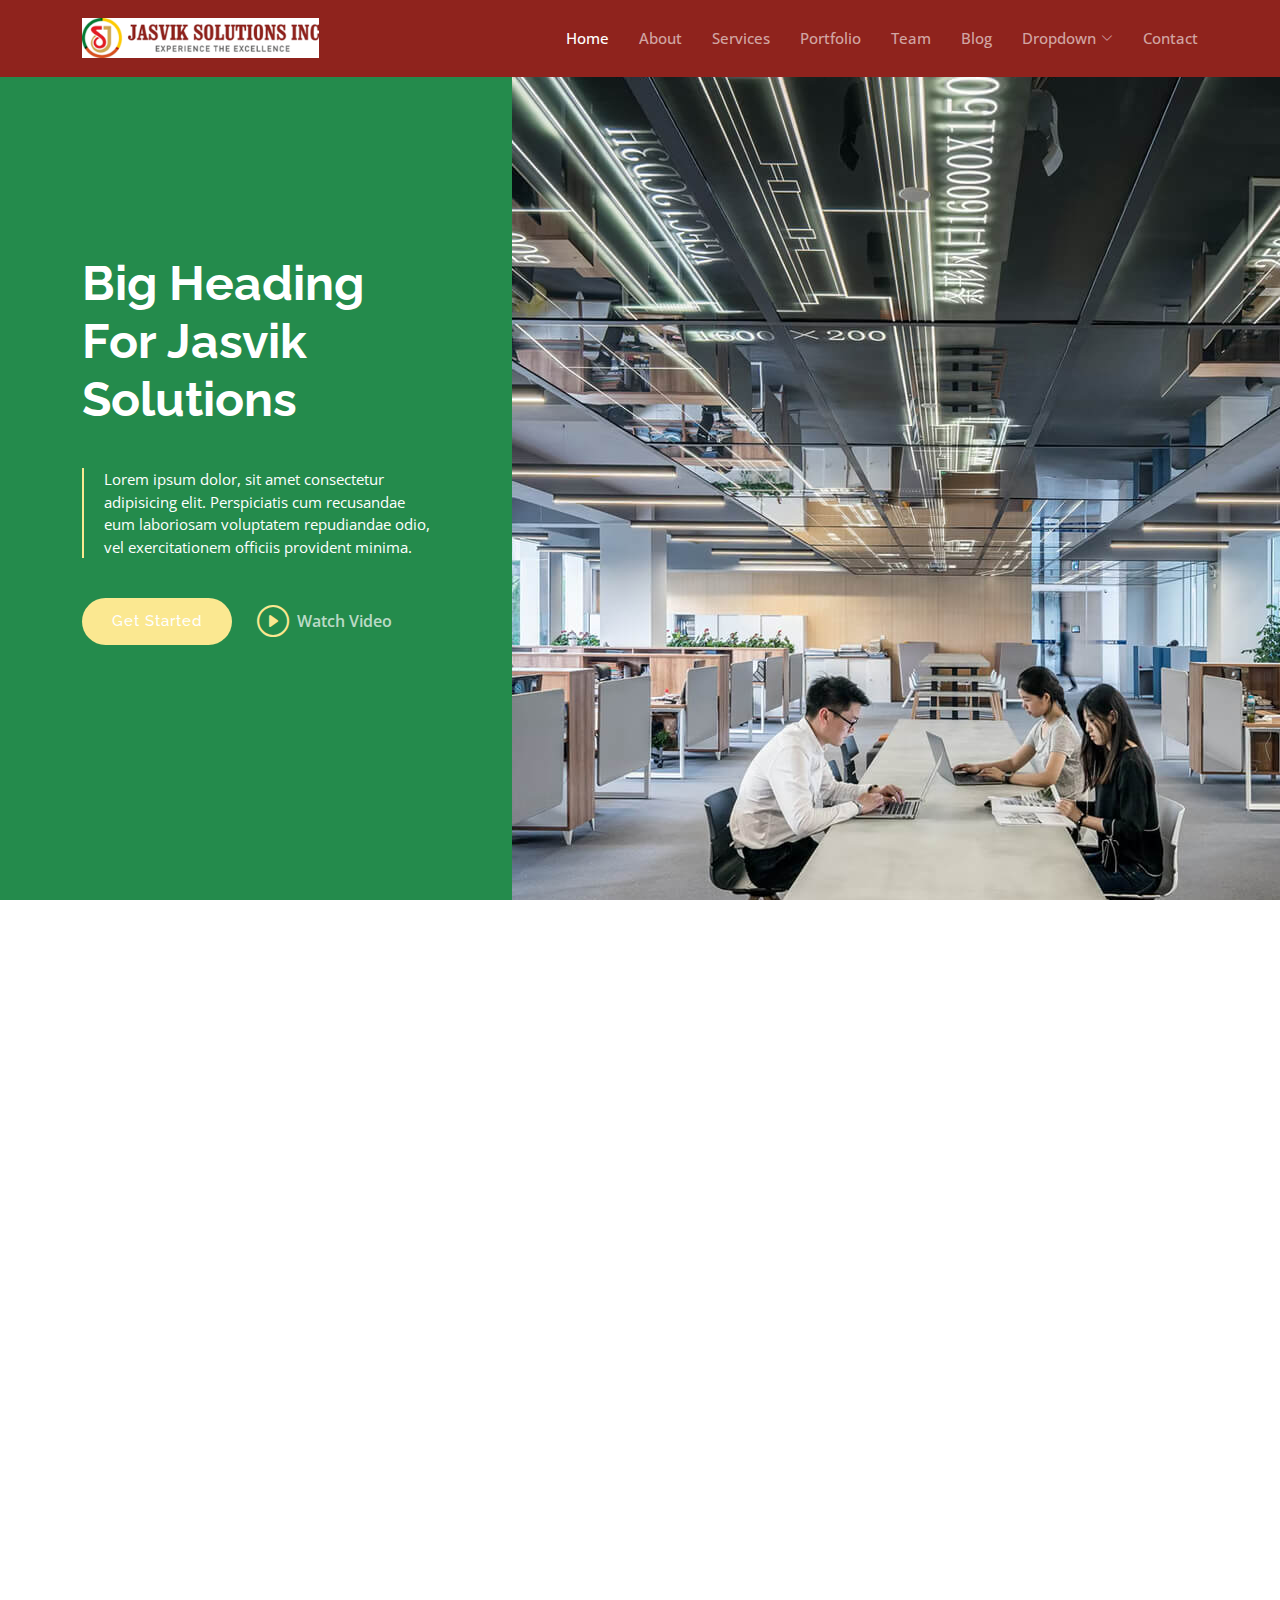
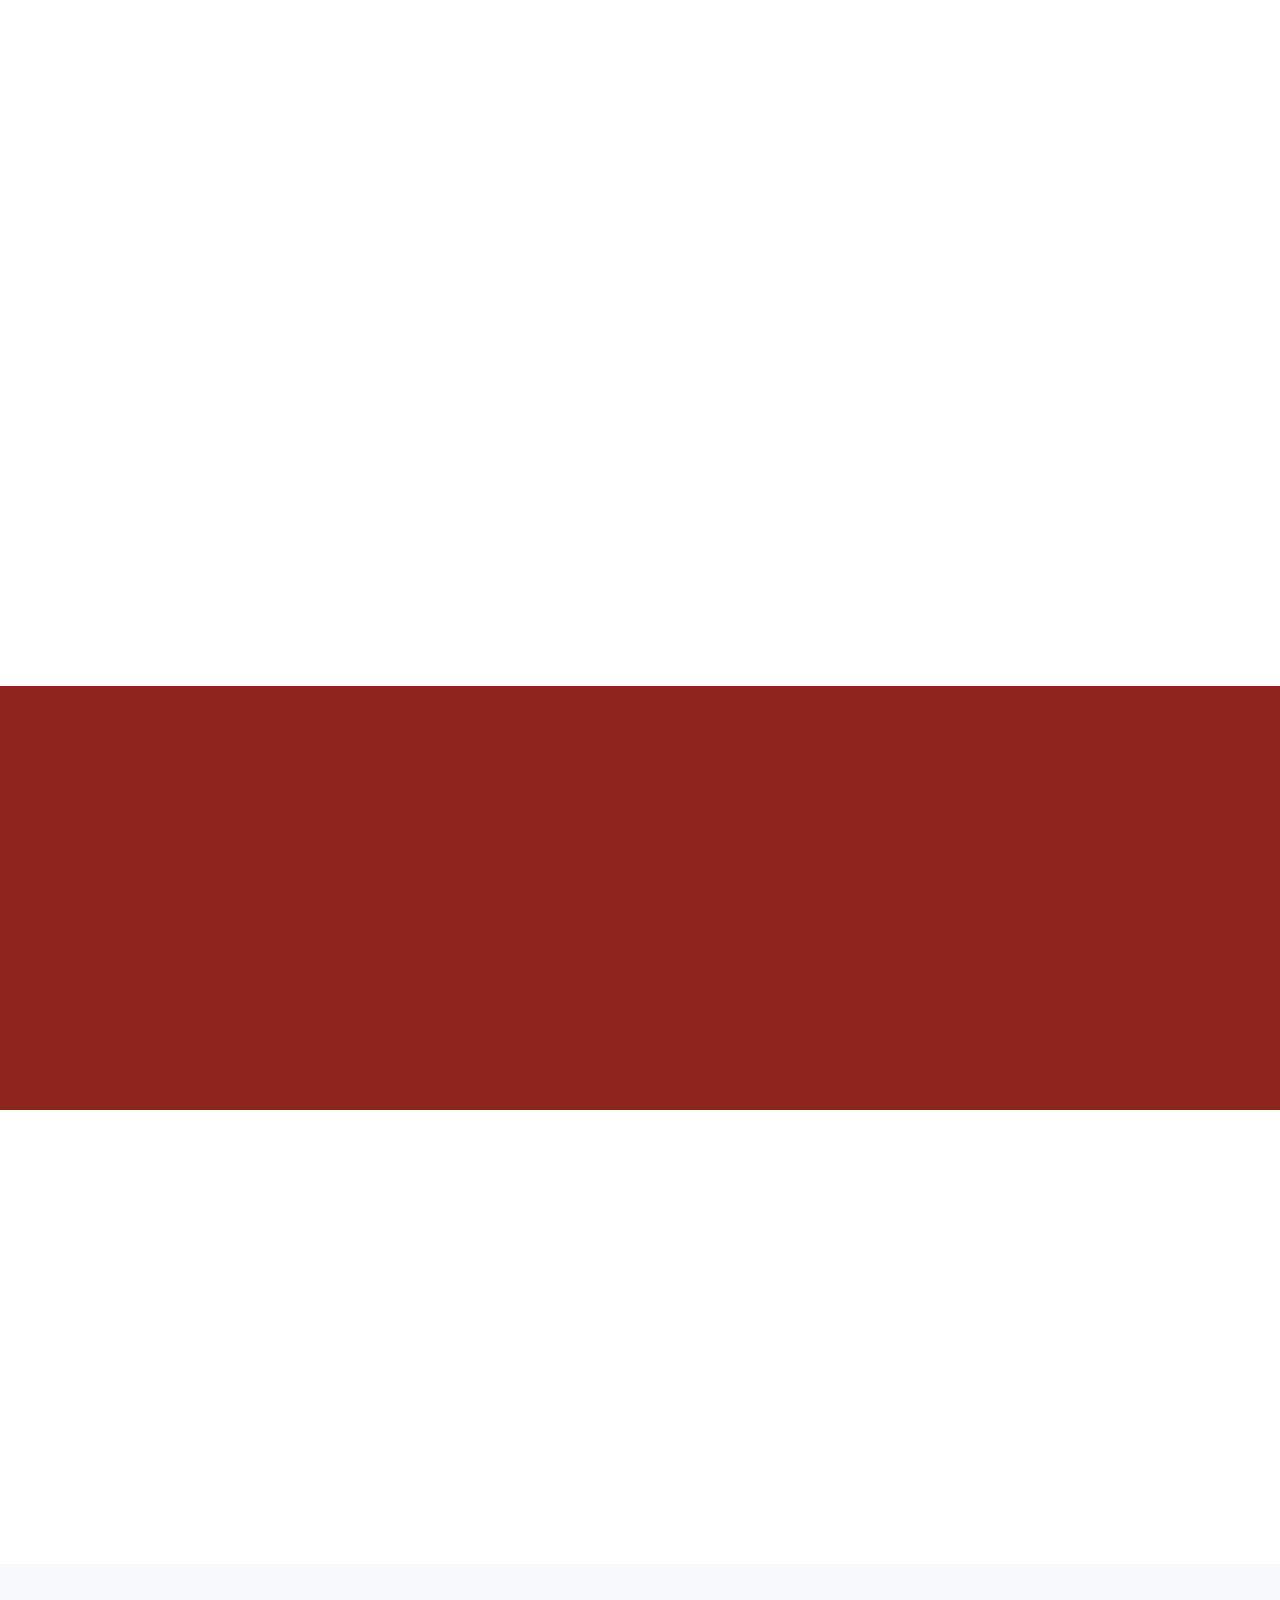
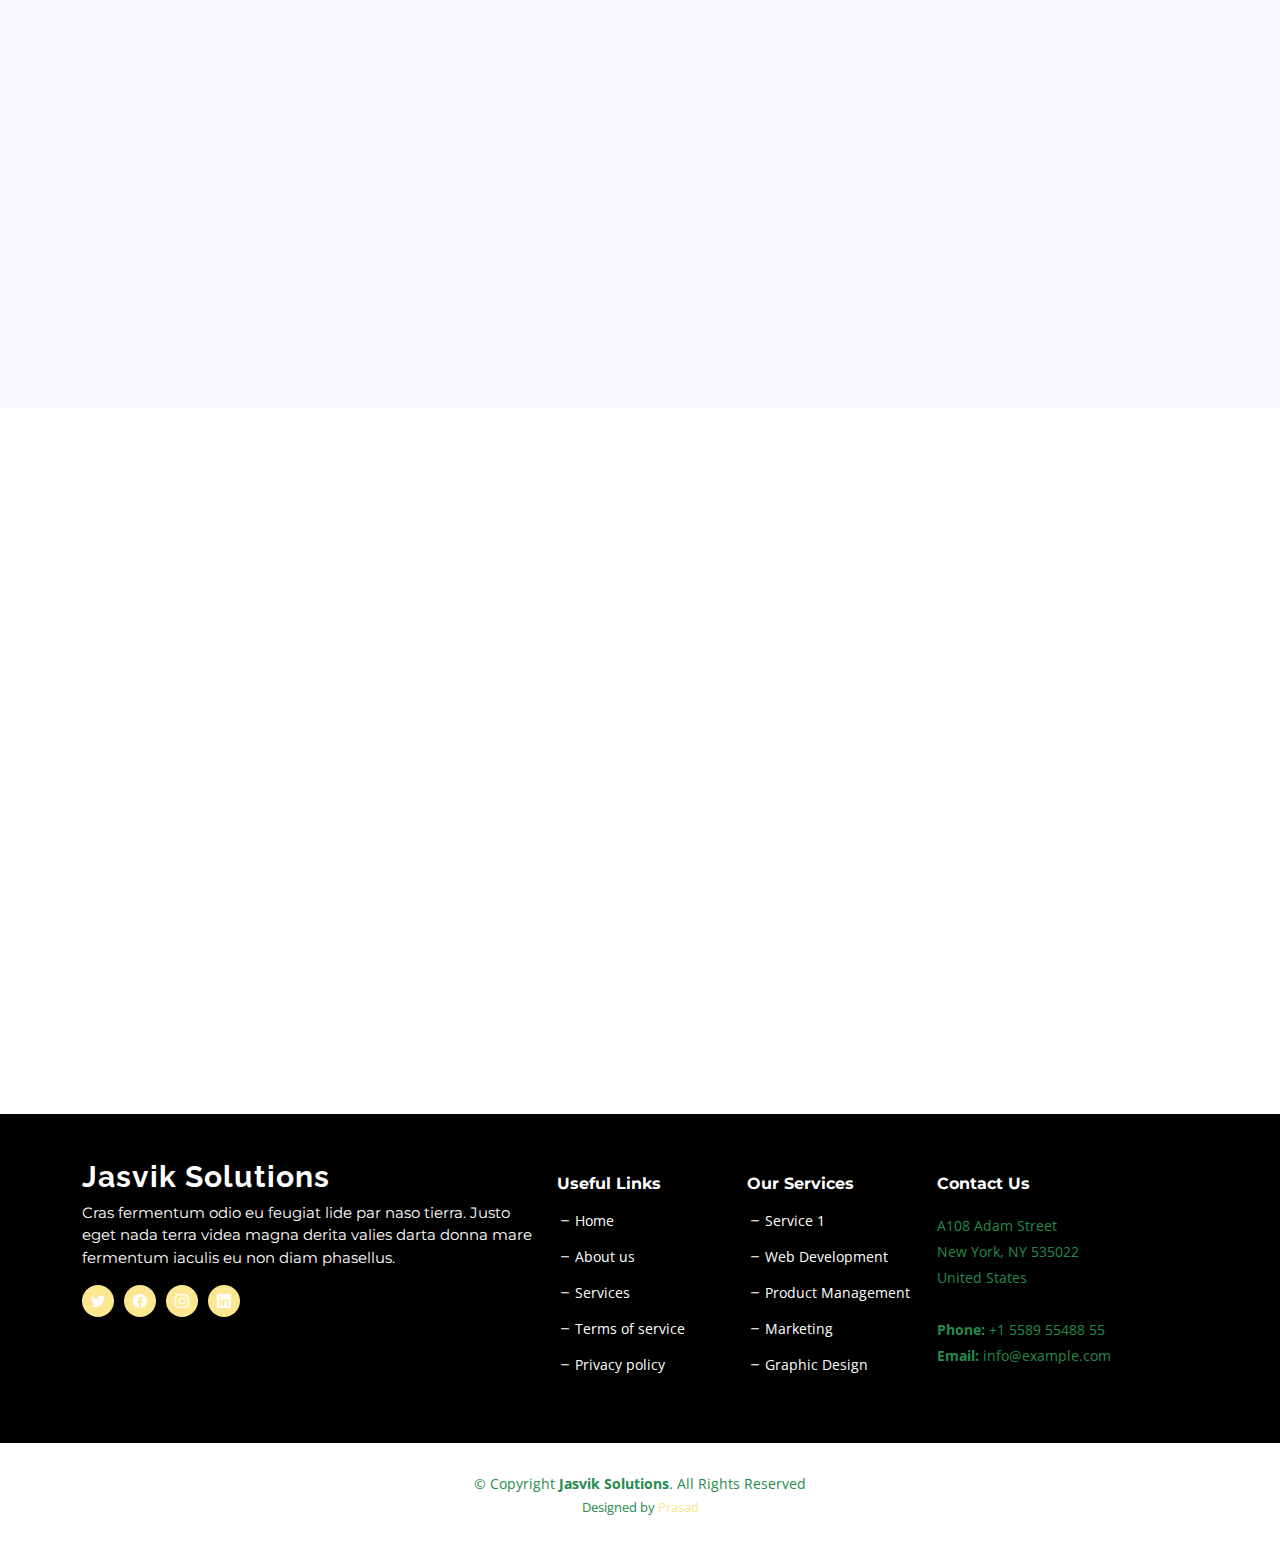
<file: index.html>
<!DOCTYPE html>
<html lang="en">

  <head>
    <meta charset="utf-8">
    <meta content="width=device-width, initial-scale=1.0" name="viewport">

    <title>jasvik</title>
    <meta content="" name="description">
    <meta content="" name="keywords">

    <!-- Favicons -->
    <link href="assets/img/favicon.png" rel="icon">
    <link href="assets/img/apple-touch-icon.png" rel="apple-touch-icon">

    <!-- Google Fonts -->
    <link rel="preconnect" href="https://fonts.googleapis.com">
    <link rel="preconnect" href="https://fonts.gstatic.com" crossorigin>
    <link
      href="https://fonts.googleapis.com/css2?family=Open+Sans:ital,wght@0,300;0,400;0,500;0,600;0,700;1,300;1,400;1,600;1,700&family=Montserrat:ital,wght@0,300;0,400;0,500;0,600;0,700;1,300;1,400;1,500;1,600;1,700&family=Raleway:ital,wght@0,300;0,400;0,500;0,600;0,700;1,300;1,400;1,500;1,600;1,700&display=swap"
      rel="stylesheet">

    <!-- Vendor CSS Files -->
    <link href="assets/vendor/bootstrap/css/bootstrap.min.css" rel="stylesheet">
    <link href="assets/vendor/bootstrap-icons/bootstrap-icons.css" rel="stylesheet">
    <link href="assets/vendor/aos/aos.css" rel="stylesheet">
    <link href="assets/vendor/glightbox/css/glightbox.min.css" rel="stylesheet">
    <link href="assets/vendor/swiper/swiper-bundle.min.css" rel="stylesheet">
    <link href="assets/vendor/remixicon/remixicon.css" rel="stylesheet">

    <!-- Template Main CSS File -->
    <link href="assets/css/main.css" rel="stylesheet">

    <!-- =======================================================
  * Template Name: Jasvik Solutions
  * Updated: Jan 29 2024 with Bootstrap v5.3.2
  * Template URL: https://Jasvik solutions.com/Jasvik Solutions-bootstrap-business-template/
  * Author: Jasvik solutions.com
  * License: https://Jasvik solutions.com/license/
  ======================================================== -->
  </head>

  <body class="page-index">

    <!-- ======= Header ======= -->
    <header id="header" class="header d-flex align-items-center fixed-top">
      <div class="container-fluid container-xl d-flex align-items-center justify-content-between">

        <a href="index.html" class="logo d-flex align-items-center">
          <!-- Uncomment the line below if you also wish to use an image logo -->
          <img src="assets/img/logo.png" alt="">

        </a>

        <i class="mobile-nav-toggle mobile-nav-show bi bi-list"></i>
        <i class="mobile-nav-toggle mobile-nav-hide d-none bi bi-x"></i>

        <nav id="navbar" class="navbar">
          <ul>
            <li><a href="index.html" class="active">Home</a></li>
            <li><a href="about.html">About</a></li>
            <li><a href="services.html">Services</a></li>
            <li><a href="portfolio.html">Portfolio</a></li>
            <li><a href="team.html">Team</a></li>
            <li><a href="blog.html">Blog</a></li>
            <li class="dropdown"><a href="#"><span>Dropdown</span> <i
                  class="bi bi-chevron-down dropdown-indicator"></i></a>
              <ul>
                <li><a href="#">Dropdown 1</a></li>
                <li class="dropdown"><a href="#"><span>Deep Dropdown</span> <i
                      class="bi bi-chevron-down dropdown-indicator"></i></a>
                  <ul>
                    <li><a href="#">Deep Dropdown 1</a></li>
                    <li><a href="#">Deep Dropdown 2</a></li>
                    <li><a href="#">Deep Dropdown 3</a></li>
                    <li><a href="#">Deep Dropdown 4</a></li>
                    <li><a href="#">Deep Dropdown 5</a></li>
                  </ul>
                </li>
                <li><a href="#">Dropdown 2</a></li>
                <li><a href="#">Dropdown 3</a></li>
                <li><a href="#">Dropdown 4</a></li>
              </ul>
            </li>
            <li><a href="contact.html">Contact</a></li>
          </ul>
        </nav><!-- .navbar -->

      </div>
    </header><!-- End Header -->

    <!-- ======= Hero Section ======= -->
    <section id="hero" class="hero d-flex align-items-center">
      <div class="container">
        <div class="row">
          <div class="col-xl-4">
            <h2 data-aos="fade-up">Big Heading For Jasvik Solutions</h2>
            <blockquote data-aos="fade-up" data-aos-delay="100">
              <p>Lorem ipsum dolor, sit amet consectetur adipisicing elit. Perspiciatis cum recusandae eum laboriosam
                voluptatem repudiandae odio, vel exercitationem officiis provident minima. </p>
            </blockquote>
            <div class="d-flex" data-aos="fade-up" data-aos-delay="200">
              <a href="#about" class="btn-get-started">Get Started</a>
              <a href="" class="glightbox btn-watch-video d-flex align-items-center"><i
                  class="bi bi-play-circle"></i><span>Watch
                  Video</span></a>
            </div>

          </div>
        </div>
      </div>
    </section><!-- End Hero Section -->

    <main id="main">

      <!-- ======= Why Choose Us Section ======= -->
      <section id="why-us" class="why-us">
        <div class="container" data-aos="fade-up">

          <div class="section-header">
            <h2>Why Choose Us</h2>

          </div>

          <div class="row g-0" data-aos="fade-up" data-aos-delay="200">

            <div class="col-xl-5 img-bg" style="background-image: url('assets/img/why-us-bg.jpg')"></div>
            <div class="col-xl-7 slides  position-relative">

              <div class="slides-1 swiper">
                <div class="swiper-wrapper">

                  <div class="swiper-slide">
                    <div class="item">
                      <h3 class="mb-3">Let's grow your business together</h3>
                      <h4 class="mb-3">Optio reiciendis accusantium iusto architecto at quia minima maiores quidem,
                        dolorum.</h4>
                      <p>Lorem ipsum dolor sit amet consectetur adipisicing elit. Repellendus, ipsam perferendis
                        asperiores explicabo vel tempore velit totam, natus nesciunt accusantium dicta quod quibusdam
                        ipsum maiores nobis non, eum. Ullam reiciendis dignissimos laborum aut, magni voluptatem velit
                        doloribus quas sapiente optio.</p>
                    </div>
                  </div><!-- End slide item -->

                  <div class="swiper-slide">
                    <div class="item">
                      <h3 class="mb-3">Unde perspiciatis ut repellat dolorem</h3>
                      <h4 class="mb-3">Amet cumque nam sed voluptas doloribus iusto. Dolorem eos aliquam quis.</h4>
                      <p>Dolorem quia fuga consectetur voluptatem. Earum consequatur nulla maxime necessitatibus cum
                        accusamus. Voluptatem dolorem ut numquam dolorum delectus autem veritatis facilis. Et ea ut
                        repellat ea. Facere est dolores fugiat dolor.</p>
                    </div>
                  </div><!-- End slide item -->

                  <div class="swiper-slide">
                    <div class="item">
                      <h3 class="mb-3">Aliquid non alias minus</h3>
                      <h4 class="mb-3">Necessitatibus voluptatibus explicabo dolores a vitae voluptatum.</h4>
                      <p>Neque voluptates aut. Soluta aut perspiciatis porro deserunt. Voluptate ut itaque velit. Aut
                        consectetur voluptatem aspernatur sequi sit laborum. Voluptas enim dolorum fugiat aut.</p>
                    </div>
                  </div><!-- End slide item -->

                  <div class="swiper-slide">
                    <div class="item">
                      <h3 class="mb-3">Necessitatibus suscipit non voluptatem quibusdam</h3>
                      <h4 class="mb-3">Tempora quos est ut quia adipisci ut voluptas. Deleniti laborum soluta nihil est.
                        Eum similique neque autem ut.</h4>
                      <p>Ut rerum et autem vel. Et rerum molestiae aut sit vel incidunt sit at voluptatem. Saepe dolorem
                        et sed voluptate impedit. Ad et qui sint at qui animi animi rerum.</p>
                    </div>
                  </div><!-- End slide item -->

                </div>
                <div class="swiper-pagination"></div>
              </div>
              <div class="swiper-button-prev"></div>
              <div class="swiper-button-next"></div>
            </div>

          </div>

        </div>
      </section><!-- End Why Choose Us Section -->

      <!-- ======= Our Services Section ======= -->
      <section id="services-list" class="services-list">
        <div class="container" data-aos="fade-up">

          <div class="section-header">
            <h2>Our Services</h2>

          </div>

          <div class="row gy-5">

            <div class="col-lg-4 col-md-6 service-item d-flex" data-aos="fade-up" data-aos-delay="100">
              <div class="icon flex-shrink-0"><i class="bi bi-briefcase" style="color: #f57813;"></i></div>
              <div>
                <h4 class="title"><a href="#" class="stretched-link">Lorem Ipsum</a></h4>
                <p class="description">Voluptatum deleniti atque corrupti quos dolores et quas molestias excepturi sint
                  occaecati cupiditate non provident</p>
              </div>
            </div>
            <!-- End Service Item -->

            <div class="col-lg-4 col-md-6 service-item d-flex" data-aos="fade-up" data-aos-delay="200">
              <div class="icon flex-shrink-0"><i class="bi bi-card-checklist" style="color: #15a04a;"></i></div>
              <div>
                <h4 class="title"><a href="#" class="stretched-link">Dolor Sitema</a></h4>
                <p class="description">Minim veniam, quis nostrud exercitation ullamco laboris nisi ut aliquip ex ea
                  commodo consequat tarad limino ata</p>
              </div>
            </div><!-- End Service Item -->

            <div class="col-lg-4 col-md-6 service-item d-flex" data-aos="fade-up" data-aos-delay="300">
              <div class="icon flex-shrink-0"><i class="bi bi-bar-chart" style="color: #d90769;"></i></div>
              <div>
                <h4 class="title"><a href="#" class="stretched-link">Sed ut perspiciatis</a></h4>
                <p class="description">Duis aute irure dolor in reprehenderit in voluptate velit esse cillum dolore eu
                  fugiat nulla pariatur</p>
              </div>
            </div><!-- End Service Item -->

            <div class="col-lg-4 col-md-6 service-item d-flex" data-aos="fade-up" data-aos-delay="400">
              <div class="icon flex-shrink-0"><i class="bi bi-binoculars" style="color: #15bfbc;"></i></div>
              <div>
                <h4 class="title"><a href="#" class="stretched-link">Magni Dolores</a></h4>
                <p class="description">Excepteur sint occaecat cupidatat non proident, sunt in culpa qui officia
                  deserunt mollit anim id est laborum</p>
              </div>
            </div><!-- End Service Item -->

            <div class="col-lg-4 col-md-6 service-item d-flex" data-aos="fade-up" data-aos-delay="500">
              <div class="icon flex-shrink-0"><i class="bi bi-brightness-high" style="color: #f5cf13;"></i></div>
              <div>
                <h4 class="title"><a href="#" class="stretched-link">Nemo Enim</a></h4>
                <p class="description">At vero eos et accusamus et iusto odio dignissimos ducimus qui blanditiis
                  praesentium voluptatum deleniti atque</p>
              </div>
            </div><!-- End Service Item -->

            <div class="col-lg-4 col-md-6 service-item d-flex" data-aos="fade-up" data-aos-delay="600">
              <div class="icon flex-shrink-0"><i class="bi bi-calendar4-week" style="color: #1335f5;"></i></div>
              <div>
                <h4 class="title"><a href="#" class="stretched-link">Eiusmod Tempor</a></h4>
                <p class="description">Et harum quidem rerum facilis est et expedita distinctio. Nam libero tempore, cum
                  soluta nobis est eligendi</p>
              </div>
            </div><!-- End Service Item -->

          </div>

        </div>
      </section><!-- End Our Services Section -->

      <!-- ======= Call To Action Section ======= -->
      <section id="call-to-action" class="call-to-action">
        <div class="container" data-aos="fade-up">
          <div class="row justify-content-center">
            <div class="col-lg-6 text-center">
              <h3>Ut fugiat aliquam aut non</h3>
              <p>Duis aute irure dolor in reprehenderit in voluptate velit esse cillum dolore eu fugiat nulla pariatur.
                Excepteur sint occaecat cupidatat non proident.</p>
              <a class="cta-btn" href="#">Call To Action</a>
            </div>
          </div>

        </div>
      </section><!-- End Call To Action Section -->

      <!-- ======= Features Section ======= -->
      <section id="features" class="features">

        <div class="container" data-aos="fade-up">
          <div class="row">
            <div class="col-lg-7" data-aos="fade-up" data-aos-delay="100">
              <h3>Our staffing solutions for <br>Your Business</h3>

              <div class="row gy-4">

                <div class="col-md-6">
                  <div class="icon-list d-flex">
                    <i class="ri-store-line" style="color: #ffbb2c;"></i>
                    <span>Easy Cart Features</span>
                  </div>
                </div><!-- End Icon List Item-->

                <div class="col-md-6">
                  <div class="icon-list d-flex">
                    <i class="ri-bar-chart-box-line" style="color: #5578ff;"></i>
                    <span>Sit amet consectetur adipisicing</span>
                  </div>
                </div><!-- End Icon List Item-->

                <div class="col-md-6">
                  <div class="icon-list d-flex">
                    <i class="ri-calendar-todo-line" style="color: #e80368;"></i>
                    <span>Ipsum Rerum Explicabo</span>
                  </div>
                </div><!-- End Icon List Item-->

                <div class="col-md-6">
                  <div class="icon-list d-flex">
                    <i class="ri-paint-brush-line" style="color: #e361ff;"></i>
                    <span>Easy Cart Features</span>
                  </div>
                </div><!-- End Icon List Item-->

                <div class="col-md-6">
                  <div class="icon-list d-flex">
                    <i class="ri-database-2-line" style="color: #47aeff;"></i>
                    <span>Easy Cart Features</span>
                  </div>
                </div><!-- End Icon List Item-->

                <div class="col-md-6">
                  <div class="icon-list d-flex">
                    <i class="ri-gradienter-line" style="color: #ffa76e;"></i>
                    <span>Sit amet consectetur adipisicing</span>
                  </div>
                </div><!-- End Icon List Item-->

                <div class="col-md-6">
                  <div class="icon-list d-flex">
                    <i class="ri-file-list-3-line" style="color: #11dbcf;"></i>
                    <span>Ipsum Rerum Explicabo</span>
                  </div>
                </div><!-- End Icon List Item-->

                <div class="col-md-6">
                  <div class="icon-list d-flex">
                    <i class="ri-base-station-line" style="color: #ff5828;"></i>
                    <span>Easy Cart Features</span>
                  </div>
                </div><!-- End Icon List Item-->
              </div>
            </div>
            <div class="col-lg-5 position-relative" data-aos="fade-up" data-aos-delay="200">
              <div class="phone-wrap">
                <img src="assets/img/iphone.png" alt="Image" class="img-fluid">
              </div>
            </div>
          </div>

        </div>

        <div class="details">
          <div class="container" data-aos="fade-up" data-aos-delay="300">
            <div class="row">
              <div class="col-md-6">
                <h4>Labore Sdio Lidui<br>Bonde Naruto</h4>
                <p>Lorem ipsum dolor sit amet, consectetur adipisicing elit. Numquam nostrum molestias doloremque quae
                  delectus odit minima corrupti blanditiis quo animi!</p>
                <a href="#about" class="btn-get-started">Get Started</a>
              </div>
            </div>

          </div>
        </div>

      </section><!-- End Features Section -->

      <!-- ======= Recent Blog Posts Section ======= -->
      <section id="recent-posts" class="recent-posts">
        <div class="container" data-aos="fade-up">

          <div class="section-header">
            <h2>Recent Blog Posts</h2>

          </div>

          <div class="row gy-5">

            <div class="col-xl-3 col-md-6" data-aos="fade-up" data-aos-delay="100">
              <div class="post-box">
                <div class="post-img"><img src="assets/img/blog/blog-1.jpg" class="img-fluid" alt=""></div>
                <div class="meta">
                  <span class="post-date">Tue, December 12</span>
                  <span class="post-author"> / Julia Parker</span>
                </div>
                <h3 class="post-title">Eum ad dolor et. Autem aut fugiat debitis</h3>
                <p>Illum voluptas ab enim placeat. Adipisci enim velit nulla. Vel omnis laudantium. Asperiores eum ipsa
                  est officiis. Modi qui magni est...</p>
                <a href="blog-details.html" class="readmore stretched-link"><span>Read More</span><i
                    class="bi bi-arrow-right"></i></a>
              </div>
            </div>

            <div class="col-xl-3 col-md-6" data-aos="fade-up" data-aos-delay="200">
              <div class="post-box">
                <div class="post-img"><img src="assets/img/blog/blog-2.jpg" class="img-fluid" alt=""></div>
                <div class="meta">
                  <span class="post-date">Fri, September 05</span>
                  <span class="post-author"> / Mario Douglas</span>
                </div>
                <h3 class="post-title">Et repellendus molestiae qui est sed omnis</h3>
                <p>Voluptatem nesciunt omnis libero autem tempora enim ut ipsam id. Odit quia ab eum assumenda. Quisquam
                  omnis doloribus...</p>
                <a href="blog-details.html" class="readmore stretched-link"><span>Read More</span><i
                    class="bi bi-arrow-right"></i></a>
              </div>
            </div>

            <div class="col-xl-3 col-md-6" data-aos="fade-up" data-aos-delay="300">
              <div class="post-box">
                <div class="post-img"><img src="assets/img/blog/blog-3.jpg" class="img-fluid" alt=""></div>
                <div class="meta">
                  <span class="post-date">Tue, July 27</span>
                  <span class="post-author"> / Lisa Hunter</span>
                </div>
                <h3 class="post-title">Quia assumenda est et veritati</h3>
                <p>Quia nam eaque omnis explicabo similique eum quaerat similique laboriosam. Quis omnis repellat sed
                  quae consectetur magnam...</p>
                <a href="blog-details.html" class="readmore stretched-link"><span>Read More</span><i
                    class="bi bi-arrow-right"></i></a>
              </div>
            </div>

            <div class="col-xl-3 col-md-6" data-aos="fade-up" data-aos-delay="400">
              <div class="post-box">
                <div class="post-img"><img src="assets/img/blog/blog-4.jpg" class="img-fluid" alt=""></div>
                <div class="meta">
                  <span class="post-date">Tue, Sep 16</span>
                  <span class="post-author"> / Mario Douglas</span>
                </div>
                <h3 class="post-title">Pariatur quia facilis similique deleniti</h3>
                <p>Et consequatur eveniet nam voluptas commodi cumque ea est ex. Aut quis omnis sint ipsum earum quia
                  eligendi...</p>
                <a href="blog-details.html" class="readmore stretched-link"><span>Read More</span><i
                    class="bi bi-arrow-right"></i></a>
              </div>
            </div>

          </div>

        </div>
      </section><!-- End Recent Blog Posts Section -->

    </main><!-- End #main -->

    <!-- ======= Footer ======= -->
    <footer id="footer" class="footer">

      <div class="footer-content">
        <div class="container">
          <div class="row gy-4">
            <div class="col-lg-5 col-md-12 footer-info">
              <a href="index.html" class="logo d-flex align-items-center">
                <span>Jasvik Solutions</span>
              </a>
              <p>Cras fermentum odio eu feugiat lide par naso tierra. Justo eget nada terra videa magna derita valies
                darta donna mare fermentum iaculis eu non diam phasellus.</p>
              <div class="social-links d-flex  mt-3">
                <a href="#" class="twitter"><i class="bi bi-twitter"></i></a>
                <a href="#" class="facebook"><i class="bi bi-facebook"></i></a>
                <a href="#" class="instagram"><i class="bi bi-instagram"></i></a>
                <a href="#" class="linkedin"><i class="bi bi-linkedin"></i></a>
              </div>
            </div>

            <div class="col-lg-2 col-6 footer-links">
              <h4>Useful Links</h4>
              <ul>
                <li><i class="bi bi-dash"></i> <a href="#">Home</a></li>
                <li><i class="bi bi-dash"></i> <a href="#">About us</a></li>
                <li><i class="bi bi-dash"></i> <a href="#">Services</a></li>
                <li><i class="bi bi-dash"></i> <a href="#">Terms of service</a></li>
                <li><i class="bi bi-dash"></i> <a href="#">Privacy policy</a></li>
              </ul>
            </div>

            <div class="col-lg-2 col-6 footer-links">
              <h4>Our Services</h4>
              <ul>
                <li><i class="bi bi-dash"></i> <a href="#">Service 1</a></li>
                <li><i class="bi bi-dash"></i> <a href="#">Web Development</a></li>
                <li><i class="bi bi-dash"></i> <a href="#">Product Management</a></li>
                <li><i class="bi bi-dash"></i> <a href="#">Marketing</a></li>
                <li><i class="bi bi-dash"></i> <a href="#">Graphic Design</a></li>
              </ul>
            </div>

            <div class="col-lg-3 col-md-12 footer-contact text-center text-md-start">
              <h4>Contact Us</h4>
              <p>
                A108 Adam Street <br>
                New York, NY 535022<br>
                United States <br><br>
                <strong>Phone:</strong> +1 5589 55488 55<br>
                <strong>Email:</strong> info@example.com<br>
              </p>

            </div>

          </div>
        </div>
      </div>

      <div class="footer-legal">
        <div class="container">
          <div class="copyright">
            &copy; Copyright <strong><span>Jasvik Solutions</span></strong>. All Rights Reserved
          </div>
          <div class="credits">
            <!-- All the links in the footer should remain intact. -->
            <!-- You can delete the links only if you purchased the Get started. -->
            <!-- Licensing information: https://Jasvik solutions.com/license/ -->
            <!-- Purchase the Get started with working PHP/AJAX contact form: https://Jasvik solutions.com/Jasvik Solutions-bootstrap-business-template/ -->
            Designed by <a href="">Prasad</a>
          </div>
        </div>
      </div>
    </footer><!-- End Footer --><!-- End Footer -->

    <a href="#" class="scroll-top d-flex align-items-center justify-content-center"><i
        class="bi bi-arrow-up-short"></i></a>

    <div id="preloader"></div>

    <!-- Vendor JS Files -->
    <script src="assets/vendor/bootstrap/js/bootstrap.bundle.min.js"></script>
    <script src="assets/vendor/aos/aos.js"></script>
    <script src="assets/vendor/glightbox/js/glightbox.min.js"></script>
    <script src="assets/vendor/swiper/swiper-bundle.min.js"></script>
    <script src="assets/vendor/isotope-layout/isotope.pkgd.min.js"></script>
    <script src="assets/vendor/php-email-form/validate.js"></script>

    <!-- Template Main JS File -->
    <script src="assets/js/main.js"></script>

  </body>

</html>
</file>
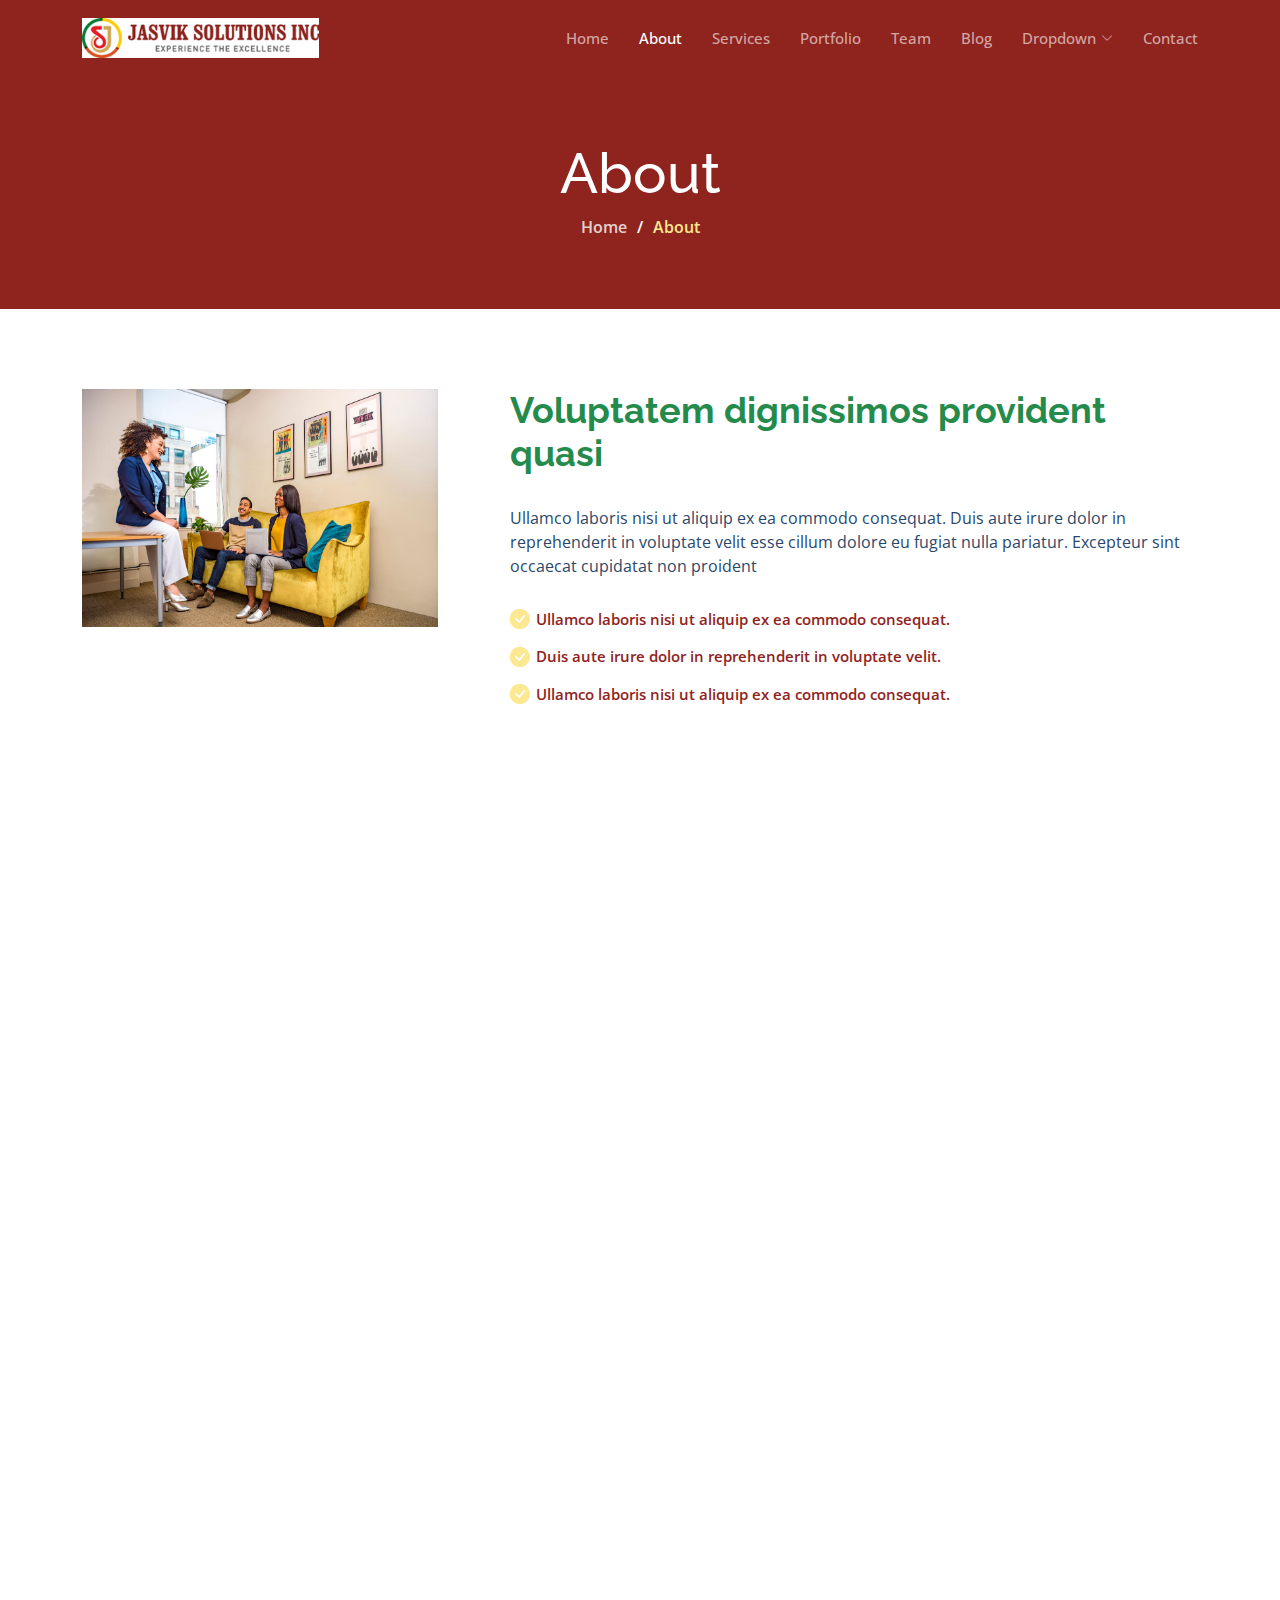
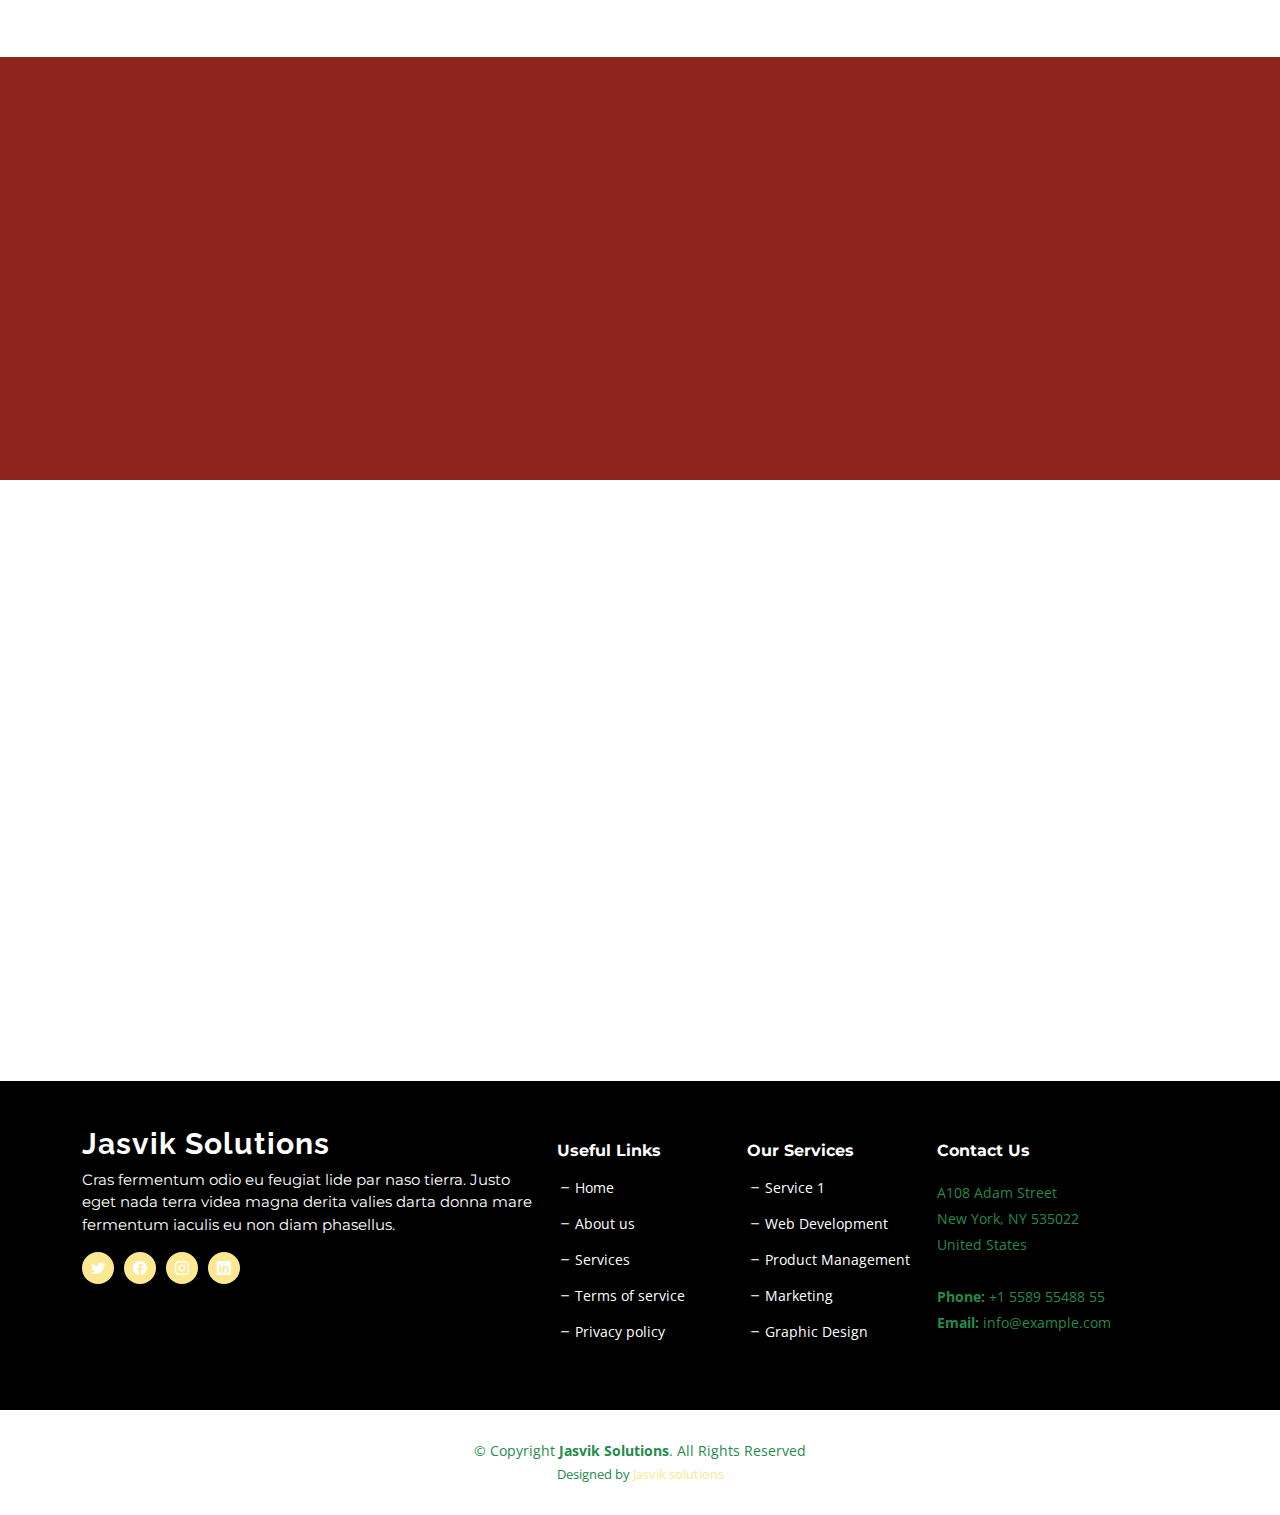
<file: about.html>
<!DOCTYPE html>
<html lang="en">

  <head>
    <meta charset="utf-8">
    <meta content="width=device-width, initial-scale=1.0" name="viewport">

    <title>Jasvik Solutions -About</title>
    <meta content="" name="description">
    <meta content="" name="keywords">

    <!-- Favicons -->
    <link href="assets/img/favicon.png" rel="icon">
    <link href="assets/img/apple-touch-icon.png" rel="apple-touch-icon">

    <!-- Google Fonts -->
    <link rel="preconnect" href="https://fonts.googleapis.com">
    <link rel="preconnect" href="https://fonts.gstatic.com" crossorigin>
    <link
      href="https://fonts.googleapis.com/css2?family=Open+Sans:ital,wght@0,300;0,400;0,500;0,600;0,700;1,300;1,400;1,600;1,700&family=Montserrat:ital,wght@0,300;0,400;0,500;0,600;0,700;1,300;1,400;1,500;1,600;1,700&family=Raleway:ital,wght@0,300;0,400;0,500;0,600;0,700;1,300;1,400;1,500;1,600;1,700&display=swap"
      rel="stylesheet">

    <!-- Vendor CSS Files -->
    <link href="assets/vendor/bootstrap/css/bootstrap.min.css" rel="stylesheet">
    <link href="assets/vendor/bootstrap-icons/bootstrap-icons.css" rel="stylesheet">
    <link href="assets/vendor/aos/aos.css" rel="stylesheet">
    <link href="assets/vendor/glightbox/css/glightbox.min.css" rel="stylesheet">
    <link href="assets/vendor/swiper/swiper-bundle.min.css" rel="stylesheet">
    <link href="assets/vendor/remixicon/remixicon.css" rel="stylesheet">

    <!-- Template Main CSS File -->
    <link href="assets/css/main.css" rel="stylesheet">

    <!-- =======================================================
  * Template Name: Jasvik Solutions
  * Updated: Jan 29 2024 with Bootstrap v5.3.2
  * Template URL: https://Jasvik solutions.com/Jasvik Solutions-bootstrap-business-template/
  * Author: Jasvik solutions.com
  * License: https://Jasvik solutions.com/license/
  ======================================================== -->
  </head>

  <body class="page-about">

    <!-- ======= Header ======= -->
    <header id="header" class="header d-flex align-items-center fixed-top">
      <div class="container-fluid container-xl d-flex align-items-center justify-content-between">

        <a href="index.html" class="logo d-flex align-items-center">
          <!-- Uncomment the line below if you also wish to use an image logo -->
          <img src="assets/img/logo.png" alt="logo">

        </a>

        <i class="mobile-nav-toggle mobile-nav-show bi bi-list"></i>
        <i class="mobile-nav-toggle mobile-nav-hide d-none bi bi-x"></i>

        <nav id="navbar" class="navbar">
          <ul>
            <li><a href="index.html">Home</a></li>
            <li><a href="about.html" class="active">About</a></li>
            <li><a href="services.html">Services</a></li>
            <li><a href="portfolio.html">Portfolio</a></li>
            <li><a href="team.html">Team</a></li>
            <li><a href="blog.html">Blog</a></li>
            <li class="dropdown"><a href="#"><span>Dropdown</span> <i
                  class="bi bi-chevron-down dropdown-indicator"></i></a>
              <ul>
                <li><a href="#">Dropdown 1</a></li>
                <li class="dropdown"><a href="#"><span>Deep Dropdown</span> <i
                      class="bi bi-chevron-down dropdown-indicator"></i></a>
                  <ul>
                    <li><a href="#">Deep Dropdown 1</a></li>
                    <li><a href="#">Deep Dropdown 2</a></li>
                    <li><a href="#">Deep Dropdown 3</a></li>
                    <li><a href="#">Deep Dropdown 4</a></li>
                    <li><a href="#">Deep Dropdown 5</a></li>
                  </ul>
                </li>
                <li><a href="#">Dropdown 2</a></li>
                <li><a href="#">Dropdown 3</a></li>
                <li><a href="#">Dropdown 4</a></li>
              </ul>
            </li>
            <li><a href="contact.html">Contact</a></li>
          </ul>
        </nav><!-- .navbar -->

      </div>
    </header><!-- End Header -->

    <main id="main">

      <!-- ======= Breadcrumbs ======= -->
      <div class="breadcrumbs d-flex align-items-center" style="background-image: url('assets/img/about-header.jpg');">
        <div class="container position-relative d-flex flex-column align-items-center">

          <h2>About</h2>
          <ol>
            <li><a href="index.html">Home</a></li>
            <li>About</li>
          </ol>

        </div>
      </div><!-- End Breadcrumbs -->

      <!-- ======= About Section ======= -->
      <section id="about" class="about">
        <div class="container" data-aos="fade-up">

          <div class="row gy-4" data-aos="fade-up">
            <div class="col-lg-4">
              <img src="assets/img/about.jpg" class="img-fluid" alt="">
            </div>
            <div class="col-lg-8">
              <div class="content ps-lg-5">
                <h3>Voluptatem dignissimos provident quasi</h3>
                <p>
                  Ullamco laboris nisi ut aliquip ex ea commodo consequat. Duis aute irure dolor in reprehenderit in
                  voluptate
                  velit esse cillum dolore eu fugiat nulla pariatur. Excepteur sint occaecat cupidatat non proident
                </p>
                <ul>
                  <li><i class="bi bi-check-circle-fill"></i> Ullamco laboris nisi ut aliquip ex ea commodo consequat.
                  </li>
                  <li><i class="bi bi-check-circle-fill"></i> Duis aute irure dolor in reprehenderit in voluptate velit.
                  </li>
                  <li><i class="bi bi-check-circle-fill"></i> Ullamco laboris nisi ut aliquip ex ea commodo consequat.
                  </li>
                </ul>
              </div>
            </div>
          </div>

        </div>
      </section><!-- End About Section -->

      <!-- ======= Why Choose Us Section ======= -->
      <section id="why-us" class="why-us">
        <div class="container" data-aos="fade-up">

          <div class="section-header">
            <h2>Why Choose Us</h2>

          </div>

          <div class="row g-0" data-aos="fade-up" data-aos-delay="200">

            <div class="col-xl-5 img-bg" style="background-image: url('assets/img/why-us-bg.jpg')"></div>
            <div class="col-xl-7 slides  position-relative">

              <div class="slides-1 swiper">
                <div class="swiper-wrapper">

                  <div class="swiper-slide">
                    <div class="item">
                      <h3 class="mb-3">Let's grow your business together</h3>
                      <h4 class="mb-3">Optio reiciendis accusantium iusto architecto at quia minima maiores quidem,
                        dolorum.</h4>
                      <p>Lorem ipsum dolor sit amet consectetur adipisicing elit. Repellendus, ipsam perferendis
                        asperiores explicabo vel tempore velit totam, natus nesciunt accusantium dicta quod quibusdam
                        ipsum maiores nobis non, eum. Ullam reiciendis dignissimos laborum aut, magni voluptatem velit
                        doloribus quas sapiente optio.</p>
                    </div>
                  </div><!-- End slide item -->

                  <div class="swiper-slide">
                    <div class="item">
                      <h3 class="mb-3">Unde perspiciatis ut repellat dolorem</h3>
                      <h4 class="mb-3">Amet cumque nam sed voluptas doloribus iusto. Dolorem eos aliquam quis.</h4>
                      <p>Dolorem quia fuga consectetur voluptatem. Earum consequatur nulla maxime necessitatibus cum
                        accusamus. Voluptatem dolorem ut numquam dolorum delectus autem veritatis facilis. Et ea ut
                        repellat ea. Facere est dolores fugiat dolor.</p>
                    </div>
                  </div><!-- End slide item -->

                  <div class="swiper-slide">
                    <div class="item">
                      <h3 class="mb-3">Aliquid non alias minus</h3>
                      <h4 class="mb-3">Necessitatibus voluptatibus explicabo dolores a vitae voluptatum.</h4>
                      <p>Neque voluptates aut. Soluta aut perspiciatis porro deserunt. Voluptate ut itaque velit. Aut
                        consectetur voluptatem aspernatur sequi sit laborum. Voluptas enim dolorum fugiat aut.</p>
                    </div>
                  </div><!-- End slide item -->

                  <div class="swiper-slide">
                    <div class="item">
                      <h3 class="mb-3">Necessitatibus suscipit non voluptatem quibusdam</h3>
                      <h4 class="mb-3">Tempora quos est ut quia adipisci ut voluptas. Deleniti laborum soluta nihil est.
                        Eum similique neque autem ut.</h4>
                      <p>Ut rerum et autem vel. Et rerum molestiae aut sit vel incidunt sit at voluptatem. Saepe dolorem
                        et sed voluptate impedit. Ad et qui sint at qui animi animi rerum.</p>
                    </div>
                  </div><!-- End slide item -->

                </div>
                <div class="swiper-pagination"></div>
              </div>
              <div class="swiper-button-prev"></div>
              <div class="swiper-button-next"></div>
            </div>

          </div>

        </div>
      </section><!-- End Why Choose Us Section -->

      <!-- ======= Call To Action Section ======= -->
      <section id="call-to-action" class="call-to-action">
        <div class="container" data-aos="fade-up">
          <div class="row justify-content-center">
            <div class="col-lg-6 text-center">
              <h3>Ut fugiat aliquam aut non</h3>
              <p>Duis aute irure dolor in reprehenderit in voluptate velit esse cillum dolore eu fugiat nulla pariatur.
                Excepteur sint occaecat cupidatat non proident.</p>
              <a class="cta-btn" href="#">Call To Action</a>
            </div>
          </div>

        </div>
      </section><!-- End Call To Action Section -->

      <!-- ======= Team Section ======= -->
      <section id="team" class="team">
        <div class="container" data-aos="fade-up">

          <div class="section-header">
            <h2>Our Team</h2>

          </div>

          <div class="row gy-4">

            <div class="col-lg-3 col-md-6" data-aos="fade-up" data-aos-delay="100">
              <div class="team-member">
                <div class="member-img">
                  <img src="assets/img/team/team-1.jpg" class="img-fluid" alt="">
                  <div class="social">
                    <a href=""><i class="bi bi-twitter"></i></a>
                    <a href=""><i class="bi bi-facebook"></i></a>
                    <a href=""><i class="bi bi-instagram"></i></a>
                    <a href=""><i class="bi bi-linkedin"></i></a>
                  </div>
                </div>
                <div class="member-info">
                  <h4>Walter White</h4>
                  <span>Chief Executive Officer</span>
                </div>
              </div>
            </div><!-- End Team Member -->

            <div class="col-lg-3 col-md-6" data-aos="fade-up" data-aos-delay="200">
              <div class="team-member">
                <div class="member-img">
                  <img src="assets/img/team/team-2.jpg" class="img-fluid" alt="">
                  <div class="social">
                    <a href=""><i class="bi bi-twitter"></i></a>
                    <a href=""><i class="bi bi-facebook"></i></a>
                    <a href=""><i class="bi bi-instagram"></i></a>
                    <a href=""><i class="bi bi-linkedin"></i></a>
                  </div>
                </div>
                <div class="member-info">
                  <h4>Sarah Jhonson</h4>
                  <span>Product Manager</span>
                </div>
              </div>
            </div><!-- End Team Member -->

            <div class="col-lg-3 col-md-6" data-aos="fade-up" data-aos-delay="300">
              <div class="team-member">
                <div class="member-img">
                  <img src="assets/img/team/team-3.jpg" class="img-fluid" alt="">
                  <div class="social">
                    <a href=""><i class="bi bi-twitter"></i></a>
                    <a href=""><i class="bi bi-facebook"></i></a>
                    <a href=""><i class="bi bi-instagram"></i></a>
                    <a href=""><i class="bi bi-linkedin"></i></a>
                  </div>
                </div>
                <div class="member-info">
                  <h4>William Anderson</h4>
                  <span>CTO</span>
                </div>
              </div>
            </div><!-- End Team Member -->

            <div class="col-lg-3 col-md-6" data-aos="fade-up" data-aos-delay="400">
              <div class="team-member">
                <div class="member-img">
                  <img src="assets/img/team/team-4.jpg" class="img-fluid" alt="">
                  <div class="social">
                    <a href=""><i class="bi bi-twitter"></i></a>
                    <a href=""><i class="bi bi-facebook"></i></a>
                    <a href=""><i class="bi bi-instagram"></i></a>
                    <a href=""><i class="bi bi-linkedin"></i></a>
                  </div>
                </div>
                <div class="member-info">
                  <h4>Amanda Jepson</h4>
                  <span>Accountant</span>
                </div>
              </div>
            </div><!-- End Team Member -->

          </div>

        </div>
      </section><!-- End Team Section -->

    </main><!-- End #main -->

    <!-- ======= Footer ======= -->
    <footer id="footer" class="footer">

      <div class="footer-content">
        <div class="container">
          <div class="row gy-4">
            <div class="col-lg-5 col-md-12 footer-info">
              <a href="index.html" class="logo d-flex align-items-center">
                <span>Jasvik Solutions</span>
              </a>
              <p>Cras fermentum odio eu feugiat lide par naso tierra. Justo eget nada terra videa magna derita valies
                darta donna mare fermentum iaculis eu non diam phasellus.</p>
              <div class="social-links d-flex  mt-3">
                <a href="#" class="twitter"><i class="bi bi-twitter"></i></a>
                <a href="#" class="facebook"><i class="bi bi-facebook"></i></a>
                <a href="#" class="instagram"><i class="bi bi-instagram"></i></a>
                <a href="#" class="linkedin"><i class="bi bi-linkedin"></i></a>
              </div>
            </div>

            <div class="col-lg-2 col-6 footer-links">
              <h4>Useful Links</h4>
              <ul>
                <li><i class="bi bi-dash"></i> <a href="#">Home</a></li>
                <li><i class="bi bi-dash"></i> <a href="#">About us</a></li>
                <li><i class="bi bi-dash"></i> <a href="#">Services</a></li>
                <li><i class="bi bi-dash"></i> <a href="#">Terms of service</a></li>
                <li><i class="bi bi-dash"></i> <a href="#">Privacy policy</a></li>
              </ul>
            </div>

            <div class="col-lg-2 col-6 footer-links">
              <h4>Our Services</h4>
              <ul>
                <li><i class="bi bi-dash"></i> <a href="#">Service 1</a></li>
                <li><i class="bi bi-dash"></i> <a href="#">Web Development</a></li>
                <li><i class="bi bi-dash"></i> <a href="#">Product Management</a></li>
                <li><i class="bi bi-dash"></i> <a href="#">Marketing</a></li>
                <li><i class="bi bi-dash"></i> <a href="#">Graphic Design</a></li>
              </ul>
            </div>

            <div class="col-lg-3 col-md-12 footer-contact text-center text-md-start">
              <h4>Contact Us</h4>
              <p>
                A108 Adam Street <br>
                New York, NY 535022<br>
                United States <br><br>
                <strong>Phone:</strong> +1 5589 55488 55<br>
                <strong>Email:</strong> info@example.com<br>
              </p>

            </div>

          </div>
        </div>
      </div>

      <div class="footer-legal">
        <div class="container">
          <div class="copyright">
            &copy; Copyright <strong><span>Jasvik Solutions</span></strong>. All Rights Reserved
          </div>
          <div class="credits">
            <!-- All the links in the footer should remain intact. -->
            <!-- You can delete the links only if you purchased the Get started. -->
            <!-- Licensing information: https://Jasvik solutions.com/license/ -->
            <!-- Purchase the Get started with working PHP/AJAX contact form: https://Jasvik solutions.com/Jasvik Solutions-bootstrap-business-template/ -->
            Designed by <a href="https://Jasvik solutions.com/">Jasvik solutions</a>
          </div>
        </div>
      </div>
    </footer><!-- End Footer --><!-- End Footer -->

    <a href="#" class="scroll-top d-flex align-items-center justify-content-center"><i
        class="bi bi-arrow-up-short"></i></a>

    <div id="preloader"></div>

    <!-- Vendor JS Files -->
    <script src="assets/vendor/bootstrap/js/bootstrap.bundle.min.js"></script>
    <script src="assets/vendor/aos/aos.js"></script>
    <script src="assets/vendor/glightbox/js/glightbox.min.js"></script>
    <script src="assets/vendor/swiper/swiper-bundle.min.js"></script>
    <script src="assets/vendor/isotope-layout/isotope.pkgd.min.js"></script>
    <script src="assets/vendor/php-email-form/validate.js"></script>

    <!-- Template Main JS File -->
    <script src="assets/js/main.js"></script>

  </body>

</html>
</file>
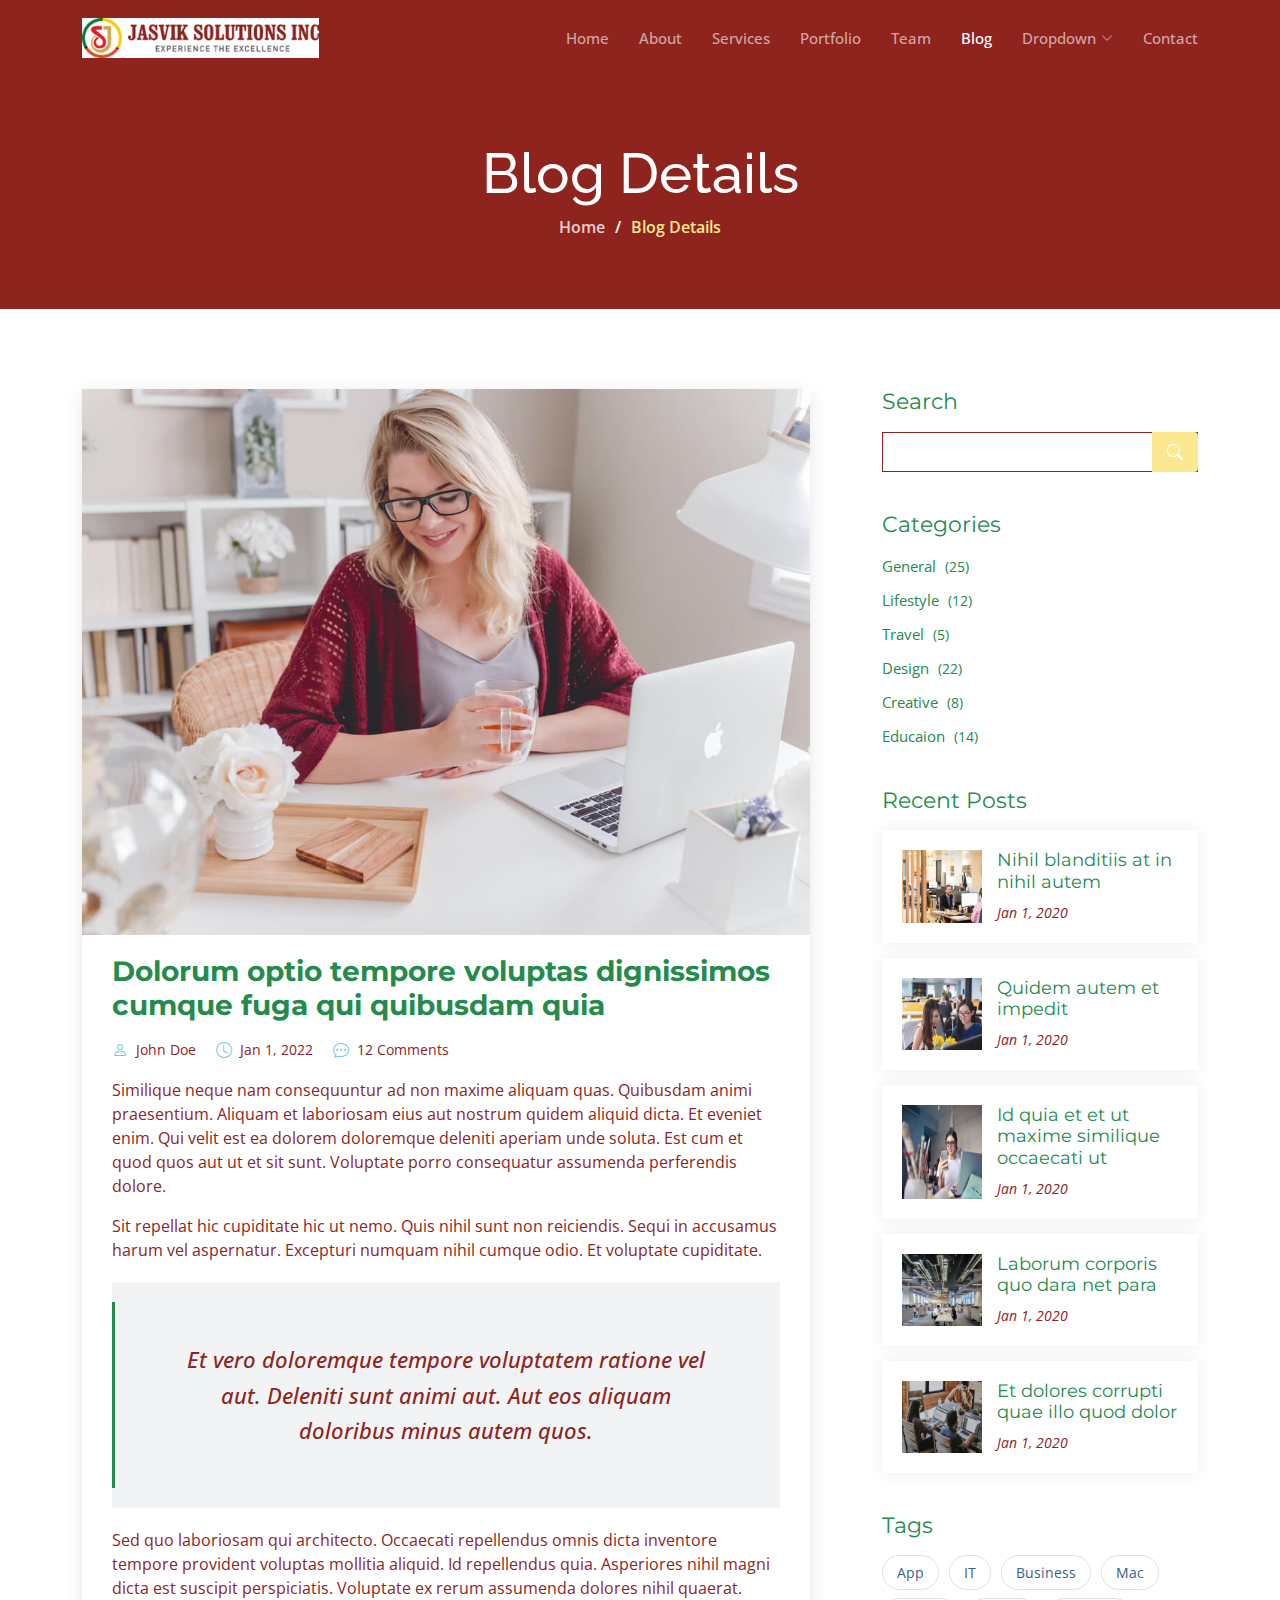
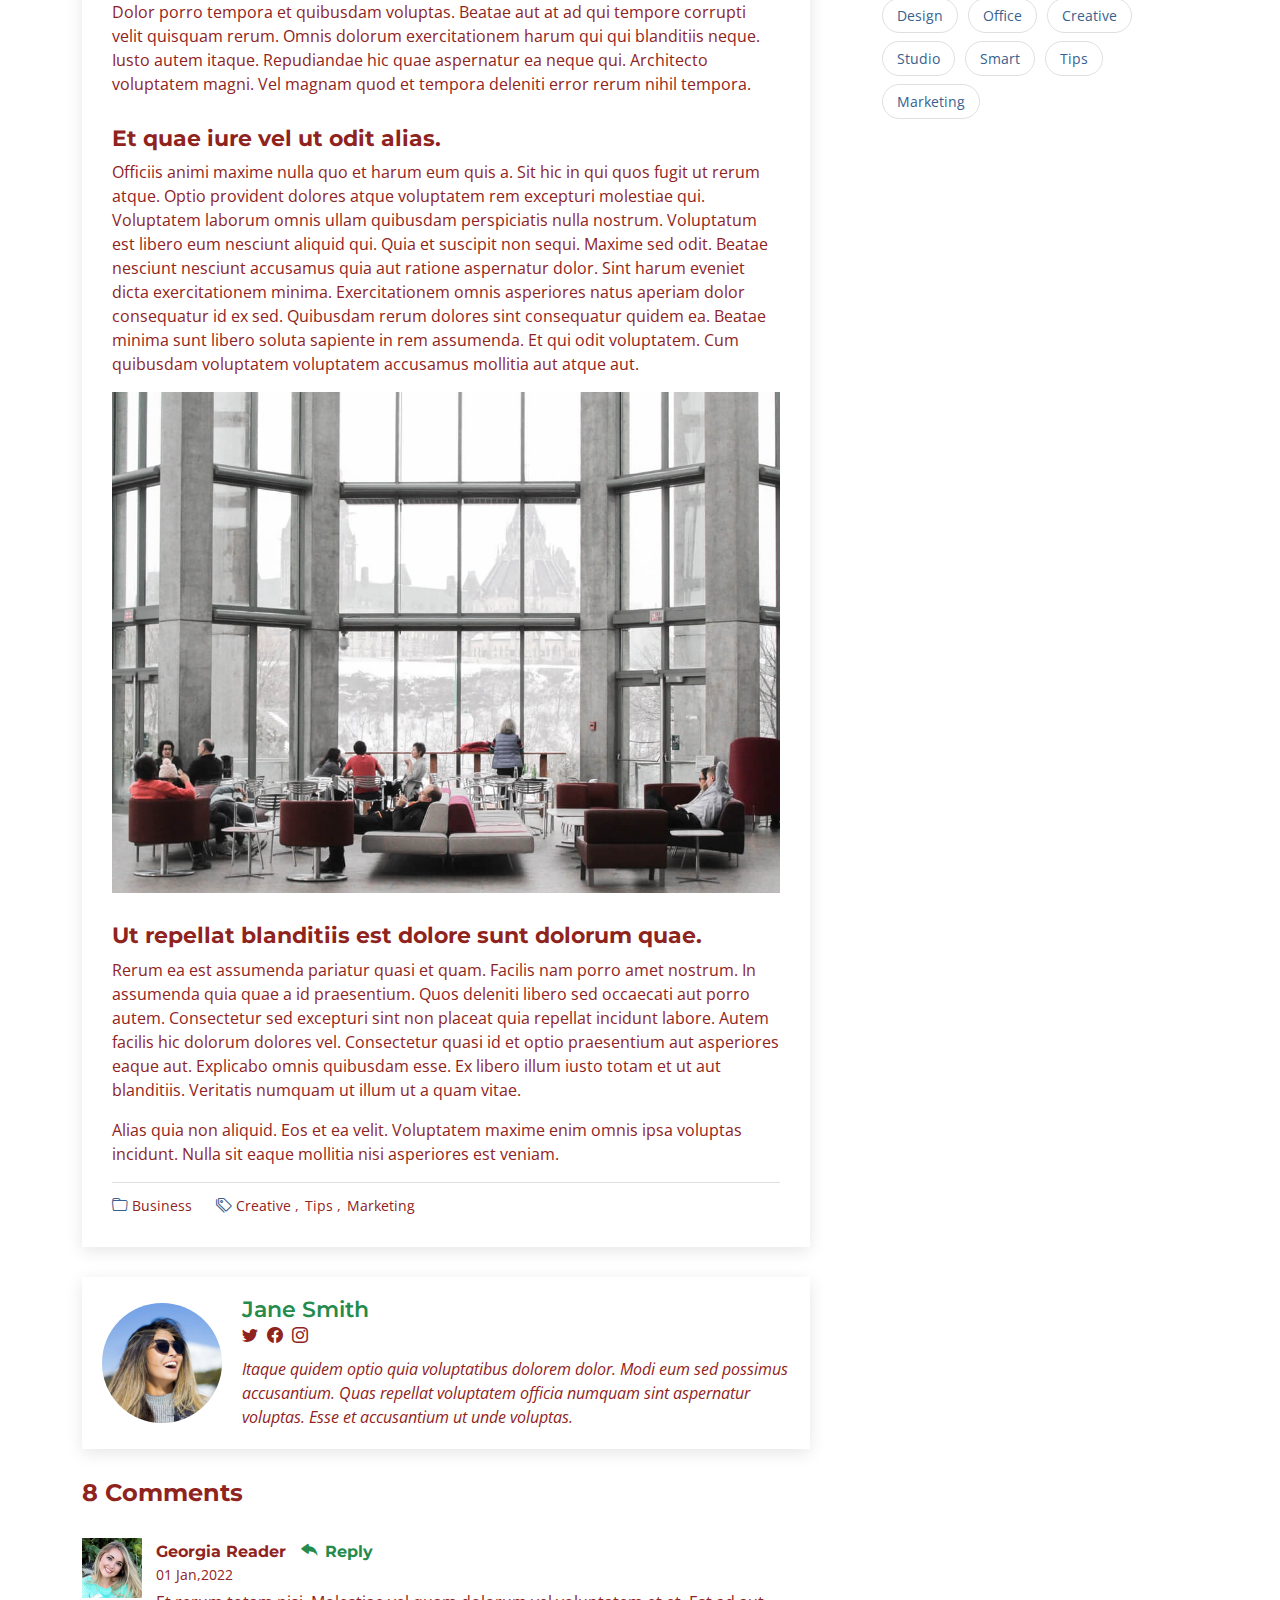
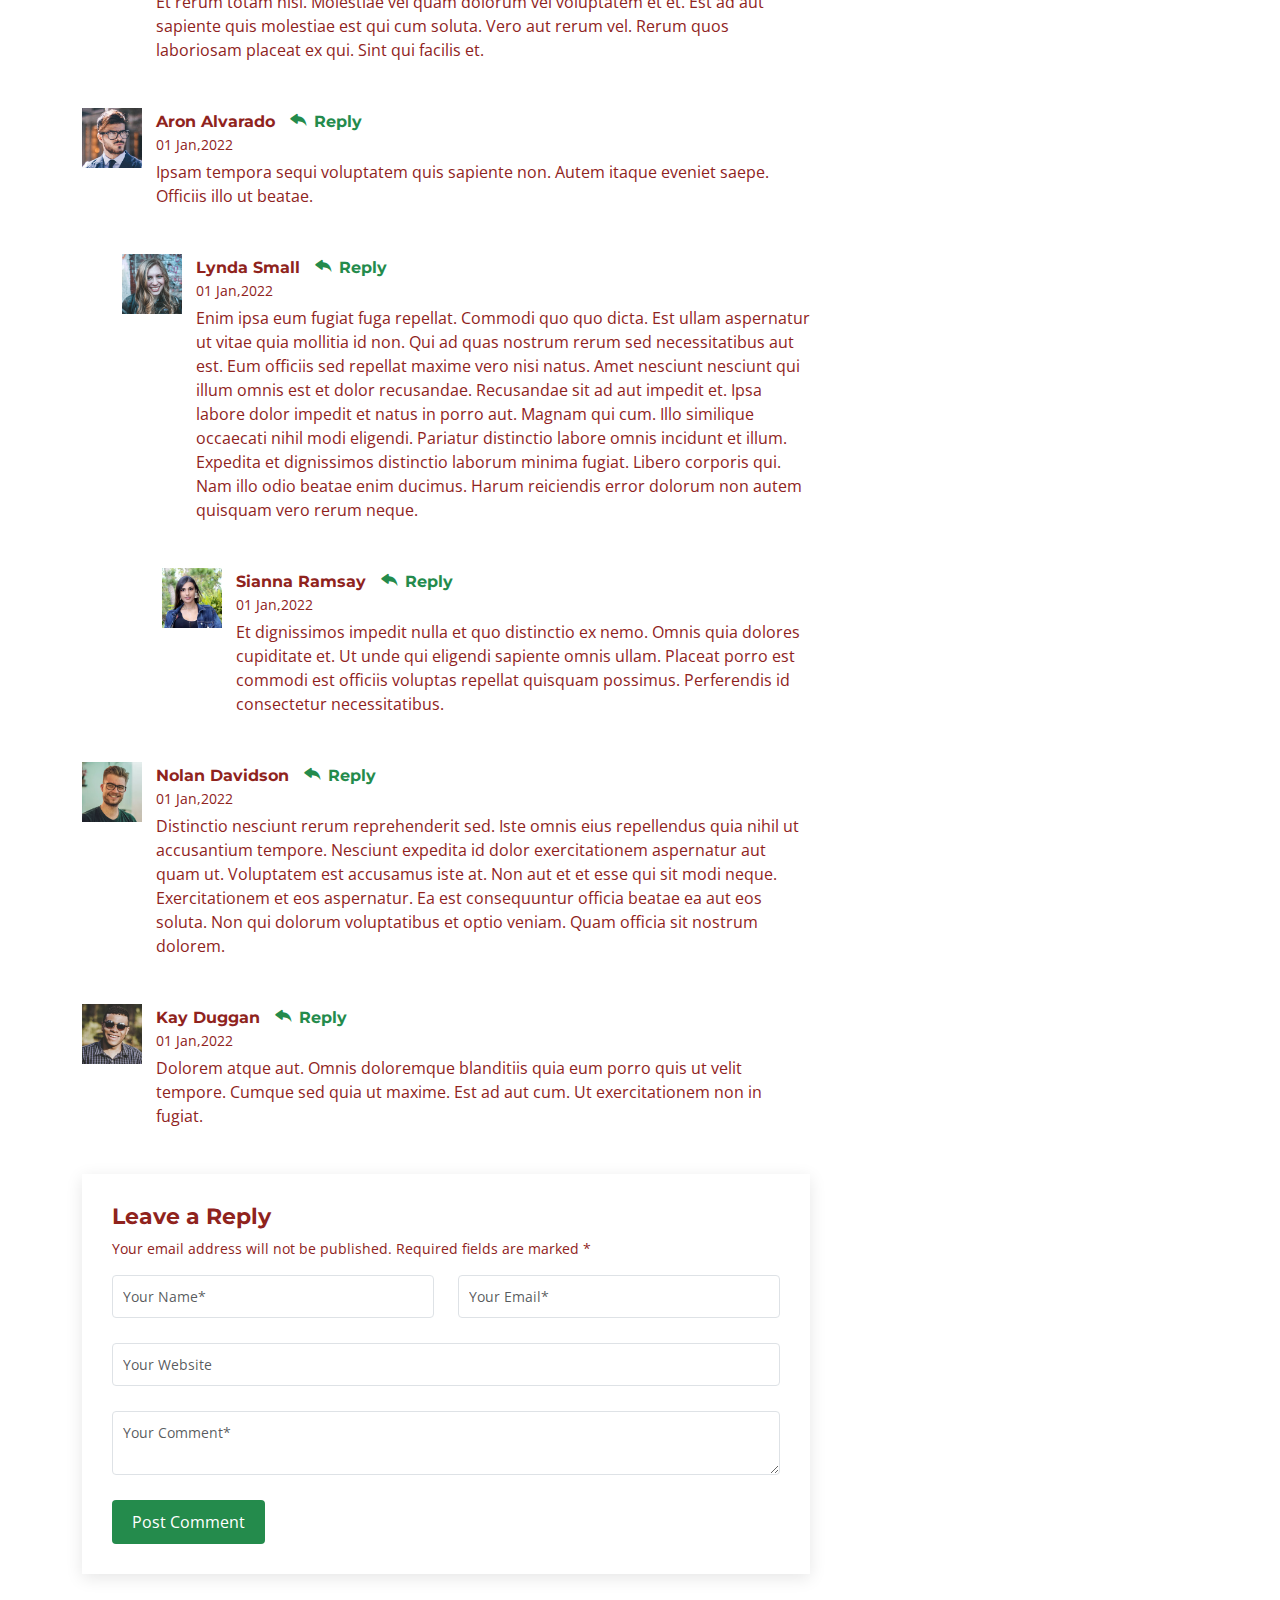
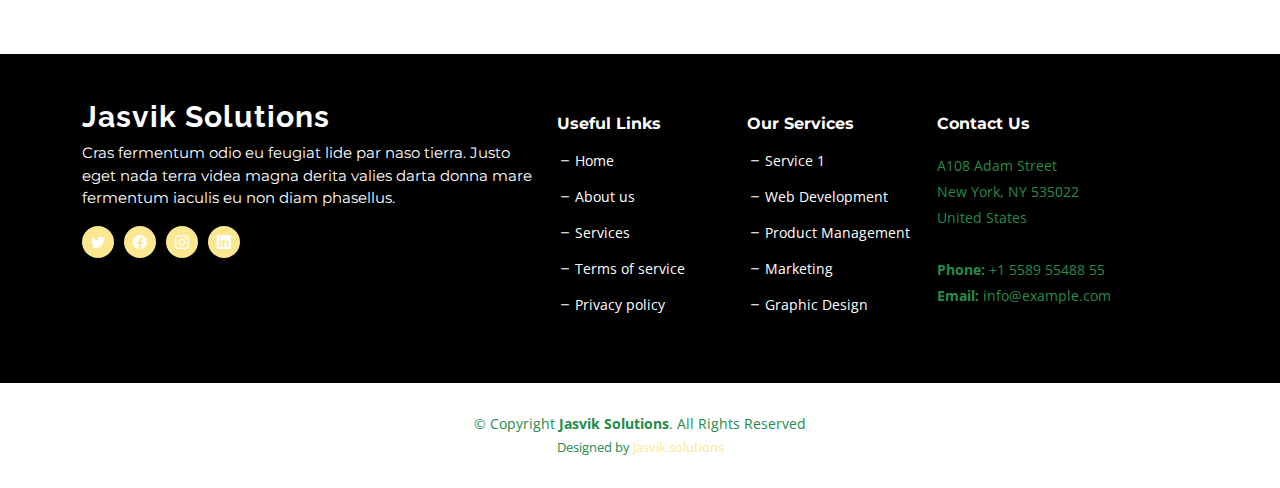
<file: blog-details.html>
<!DOCTYPE html>
<html lang="en">

  <head>
    <meta charset="utf-8">
    <meta content="width=device-width, initial-scale=1.0" name="viewport">

    <title>Jasvik Solutions - Blog</title>
    <meta content="" name="description">
    <meta content="" name="keywords">

    <!-- Favicons -->
    <link href="assets/img/favicon.png" rel="icon">
    <link href="assets/img/apple-touch-icon.png" rel="apple-touch-icon">

    <!-- Google Fonts -->
    <link rel="preconnect" href="https://fonts.googleapis.com">
    <link rel="preconnect" href="https://fonts.gstatic.com" crossorigin>
    <link
      href="https://fonts.googleapis.com/css2?family=Open+Sans:ital,wght@0,300;0,400;0,500;0,600;0,700;1,300;1,400;1,600;1,700&family=Montserrat:ital,wght@0,300;0,400;0,500;0,600;0,700;1,300;1,400;1,500;1,600;1,700&family=Raleway:ital,wght@0,300;0,400;0,500;0,600;0,700;1,300;1,400;1,500;1,600;1,700&display=swap"
      rel="stylesheet">

    <!-- Vendor CSS Files -->
    <link href="assets/vendor/bootstrap/css/bootstrap.min.css" rel="stylesheet">
    <link href="assets/vendor/bootstrap-icons/bootstrap-icons.css" rel="stylesheet">
    <link href="assets/vendor/aos/aos.css" rel="stylesheet">
    <link href="assets/vendor/glightbox/css/glightbox.min.css" rel="stylesheet">
    <link href="assets/vendor/swiper/swiper-bundle.min.css" rel="stylesheet">
    <link href="assets/vendor/remixicon/remixicon.css" rel="stylesheet">

    <!-- Template Main CSS File -->
    <link href="assets/css/main.css" rel="stylesheet">

    <!-- =======================================================
  * Template Name: Jasvik Solutions
  * Updated: Jan 29 2024 with Bootstrap v5.3.2
  * Template URL: https://Jasvik solutions.com/Jasvik Solutions-bootstrap-business-template/
  * Author: Jasvik solutions.com
  * License: https://Jasvik solutions.com/license/
  ======================================================== -->
  </head>

  <body class="page-blog">

    <!-- ======= Header ======= -->
    <header id="header" class="header d-flex align-items-center fixed-top">
      <div class="container-fluid container-xl d-flex align-items-center justify-content-between">

        <a href="index.html" class="logo d-flex align-items-center">
          <!-- Uncomment the line below if you also wish to use an image logo -->
          <img src="assets/img/logo.png" alt="">

        </a>

        <i class="mobile-nav-toggle mobile-nav-show bi bi-list"></i>
        <i class="mobile-nav-toggle mobile-nav-hide d-none bi bi-x"></i>

        <nav id="navbar" class="navbar">
          <ul>
            <li><a href="index.html">Home</a></li>
            <li><a href="about.html">About</a></li>
            <li><a href="services.html">Services</a></li>
            <li><a href="portfolio.html">Portfolio</a></li>
            <li><a href="team.html">Team</a></li>
            <li><a href="blog.html" class="active">Blog</a></li>
            <li class="dropdown"><a href="#"><span>Dropdown</span> <i
                  class="bi bi-chevron-down dropdown-indicator"></i></a>
              <ul>
                <li><a href="#">Dropdown 1</a></li>
                <li class="dropdown"><a href="#"><span>Deep Dropdown</span> <i
                      class="bi bi-chevron-down dropdown-indicator"></i></a>
                  <ul>
                    <li><a href="#">Deep Dropdown 1</a></li>
                    <li><a href="#">Deep Dropdown 2</a></li>
                    <li><a href="#">Deep Dropdown 3</a></li>
                    <li><a href="#">Deep Dropdown 4</a></li>
                    <li><a href="#">Deep Dropdown 5</a></li>
                  </ul>
                </li>
                <li><a href="#">Dropdown 2</a></li>
                <li><a href="#">Dropdown 3</a></li>
                <li><a href="#">Dropdown 4</a></li>
              </ul>
            </li>
            <li><a href="contact.html">Contact</a></li>
          </ul>
        </nav><!-- .navbar -->

      </div>
    </header><!-- End Header -->

    <main id="main">

      <!-- ======= Breadcrumbs ======= -->
      <div class="breadcrumbs d-flex align-items-center" style="background-image: url('assets/img/blog-header.jpg');">
        <div class="container position-relative d-flex flex-column align-items-center">

          <h2>Blog Details</h2>
          <ol>
            <li><a href="index.html">Home</a></li>
            <li>Blog Details</li>
          </ol>

        </div>
      </div><!-- End Breadcrumbs -->

      <!-- ======= Blog Details Section ======= -->
      <section id="blog" class="blog">
        <div class="container" data-aos="fade-up">

          <div class="row g-5">

            <div class="col-lg-8" data-aos="fade-up" data-aos-delay="200">

              <article class="blog-details">

                <div class="post-img">
                  <img src="assets/img/blog/blog-1.jpg" alt="" class="img-fluid">
                </div>

                <h2 class="title">Dolorum optio tempore voluptas dignissimos cumque fuga qui quibusdam quia</h2>

                <div class="meta-top">
                  <ul>
                    <li class="d-flex align-items-center"><i class="bi bi-person"></i> <a href="blog-details.html">John
                        Doe</a></li>
                    <li class="d-flex align-items-center"><i class="bi bi-clock"></i> <a href="blog-details.html"><time
                          datetime="2020-01-01">Jan 1, 2022</time></a></li>
                    <li class="d-flex align-items-center"><i class="bi bi-chat-dots"></i> <a href="blog-details.html">12
                        Comments</a></li>
                  </ul>
                </div><!-- End meta top -->

                <div class="content">
                  <p>
                    Similique neque nam consequuntur ad non maxime aliquam quas. Quibusdam animi praesentium. Aliquam et
                    laboriosam eius aut nostrum quidem aliquid dicta.
                    Et eveniet enim. Qui velit est ea dolorem doloremque deleniti aperiam unde soluta. Est cum et quod
                    quos aut ut et sit sunt. Voluptate porro consequatur assumenda perferendis dolore.
                  </p>

                  <p>
                    Sit repellat hic cupiditate hic ut nemo. Quis nihil sunt non reiciendis. Sequi in accusamus harum
                    vel aspernatur. Excepturi numquam nihil cumque odio. Et voluptate cupiditate.
                  </p>

                  <blockquote>
                    <p>
                      Et vero doloremque tempore voluptatem ratione vel aut. Deleniti sunt animi aut. Aut eos aliquam
                      doloribus minus autem quos.
                    </p>
                  </blockquote>

                  <p>
                    Sed quo laboriosam qui architecto. Occaecati repellendus omnis dicta inventore tempore provident
                    voluptas mollitia aliquid. Id repellendus quia. Asperiores nihil magni dicta est suscipit
                    perspiciatis. Voluptate ex rerum assumenda dolores nihil quaerat.
                    Dolor porro tempora et quibusdam voluptas. Beatae aut at ad qui tempore corrupti velit quisquam
                    rerum. Omnis dolorum exercitationem harum qui qui blanditiis neque.
                    Iusto autem itaque. Repudiandae hic quae aspernatur ea neque qui. Architecto voluptatem magni. Vel
                    magnam quod et tempora deleniti error rerum nihil tempora.
                  </p>

                  <h3>Et quae iure vel ut odit alias.</h3>
                  <p>
                    Officiis animi maxime nulla quo et harum eum quis a. Sit hic in qui quos fugit ut rerum atque. Optio
                    provident dolores atque voluptatem rem excepturi molestiae qui. Voluptatem laborum omnis ullam
                    quibusdam perspiciatis nulla nostrum. Voluptatum est libero eum nesciunt aliquid qui.
                    Quia et suscipit non sequi. Maxime sed odit. Beatae nesciunt nesciunt accusamus quia aut ratione
                    aspernatur dolor. Sint harum eveniet dicta exercitationem minima. Exercitationem omnis asperiores
                    natus aperiam dolor consequatur id ex sed. Quibusdam rerum dolores sint consequatur quidem ea.
                    Beatae minima sunt libero soluta sapiente in rem assumenda. Et qui odit voluptatem. Cum quibusdam
                    voluptatem voluptatem accusamus mollitia aut atque aut.
                  </p>
                  <img src="assets/img/blog/blog-inside-post.jpg" class="img-fluid" alt="">

                  <h3>Ut repellat blanditiis est dolore sunt dolorum quae.</h3>
                  <p>
                    Rerum ea est assumenda pariatur quasi et quam. Facilis nam porro amet nostrum. In assumenda quia
                    quae a id praesentium. Quos deleniti libero sed occaecati aut porro autem. Consectetur sed excepturi
                    sint non placeat quia repellat incidunt labore. Autem facilis hic dolorum dolores vel.
                    Consectetur quasi id et optio praesentium aut asperiores eaque aut. Explicabo omnis quibusdam esse.
                    Ex libero illum iusto totam et ut aut blanditiis. Veritatis numquam ut illum ut a quam vitae.
                  </p>
                  <p>
                    Alias quia non aliquid. Eos et ea velit. Voluptatem maxime enim omnis ipsa voluptas incidunt. Nulla
                    sit eaque mollitia nisi asperiores est veniam.
                  </p>

                </div><!-- End post content -->

                <div class="meta-bottom">
                  <i class="bi bi-folder"></i>
                  <ul class="cats">
                    <li><a href="#">Business</a></li>
                  </ul>

                  <i class="bi bi-tags"></i>
                  <ul class="tags">
                    <li><a href="#">Creative</a></li>
                    <li><a href="#">Tips</a></li>
                    <li><a href="#">Marketing</a></li>
                  </ul>
                </div><!-- End meta bottom -->

              </article><!-- End blog post -->

              <div class="post-author d-flex align-items-center">
                <img src="assets/img/blog/blog-author.jpg" class="rounded-circle flex-shrink-0" alt="">
                <div>
                  <h4>Jane Smith</h4>
                  <div class="social-links">
                    <a href="https://twitters.com/#"><i class="bi bi-twitter"></i></a>
                    <a href="https://facebook.com/#"><i class="bi bi-facebook"></i></a>
                    <a href="https://instagram.com/#"><i class="biu bi-instagram"></i></a>
                  </div>
                  <p>
                    Itaque quidem optio quia voluptatibus dolorem dolor. Modi eum sed possimus accusantium. Quas
                    repellat voluptatem officia numquam sint aspernatur voluptas. Esse et accusantium ut unde voluptas.
                  </p>
                </div>
              </div><!-- End post author -->

              <div class="comments">

                <h4 class="comments-count">8 Comments</h4>

                <div id="comment-1" class="comment">
                  <div class="d-flex">
                    <div class="comment-img"><img src="assets/img/blog/comments-1.jpg" alt=""></div>
                    <div>
                      <h5><a href="">Georgia Reader</a> <a href="#" class="reply"><i class="bi bi-reply-fill"></i>
                          Reply</a></h5>
                      <time datetime="2020-01-01">01 Jan,2022</time>
                      <p>
                        Et rerum totam nisi. Molestiae vel quam dolorum vel voluptatem et et. Est ad aut sapiente quis
                        molestiae est qui cum soluta.
                        Vero aut rerum vel. Rerum quos laboriosam placeat ex qui. Sint qui facilis et.
                      </p>
                    </div>
                  </div>
                </div><!-- End comment #1 -->

                <div id="comment-2" class="comment">
                  <div class="d-flex">
                    <div class="comment-img"><img src="assets/img/blog/comments-2.jpg" alt=""></div>
                    <div>
                      <h5><a href="">Aron Alvarado</a> <a href="#" class="reply"><i class="bi bi-reply-fill"></i>
                          Reply</a></h5>
                      <time datetime="2020-01-01">01 Jan,2022</time>
                      <p>
                        Ipsam tempora sequi voluptatem quis sapiente non. Autem itaque eveniet saepe. Officiis illo ut
                        beatae.
                      </p>
                    </div>
                  </div>

                  <div id="comment-reply-1" class="comment comment-reply">
                    <div class="d-flex">
                      <div class="comment-img"><img src="assets/img/blog/comments-3.jpg" alt=""></div>
                      <div>
                        <h5><a href="">Lynda Small</a> <a href="#" class="reply"><i class="bi bi-reply-fill"></i>
                            Reply</a></h5>
                        <time datetime="2020-01-01">01 Jan,2022</time>
                        <p>
                          Enim ipsa eum fugiat fuga repellat. Commodi quo quo dicta. Est ullam aspernatur ut vitae quia
                          mollitia id non. Qui ad quas nostrum rerum sed necessitatibus aut est. Eum officiis sed
                          repellat maxime vero nisi natus. Amet nesciunt nesciunt qui illum omnis est et dolor
                          recusandae.

                          Recusandae sit ad aut impedit et. Ipsa labore dolor impedit et natus in porro aut. Magnam qui
                          cum. Illo similique occaecati nihil modi eligendi. Pariatur distinctio labore omnis incidunt
                          et illum. Expedita et dignissimos distinctio laborum minima fugiat.

                          Libero corporis qui. Nam illo odio beatae enim ducimus. Harum reiciendis error dolorum non
                          autem quisquam vero rerum neque.
                        </p>
                      </div>
                    </div>

                    <div id="comment-reply-2" class="comment comment-reply">
                      <div class="d-flex">
                        <div class="comment-img"><img src="assets/img/blog/comments-4.jpg" alt=""></div>
                        <div>
                          <h5><a href="">Sianna Ramsay</a> <a href="#" class="reply"><i class="bi bi-reply-fill"></i>
                              Reply</a></h5>
                          <time datetime="2020-01-01">01 Jan,2022</time>
                          <p>
                            Et dignissimos impedit nulla et quo distinctio ex nemo. Omnis quia dolores cupiditate et. Ut
                            unde qui eligendi sapiente omnis ullam. Placeat porro est commodi est officiis voluptas
                            repellat quisquam possimus. Perferendis id consectetur necessitatibus.
                          </p>
                        </div>
                      </div>

                    </div><!-- End comment reply #2-->

                  </div><!-- End comment reply #1-->

                </div><!-- End comment #2-->

                <div id="comment-3" class="comment">
                  <div class="d-flex">
                    <div class="comment-img"><img src="assets/img/blog/comments-5.jpg" alt=""></div>
                    <div>
                      <h5><a href="">Nolan Davidson</a> <a href="#" class="reply"><i class="bi bi-reply-fill"></i>
                          Reply</a></h5>
                      <time datetime="2020-01-01">01 Jan,2022</time>
                      <p>
                        Distinctio nesciunt rerum reprehenderit sed. Iste omnis eius repellendus quia nihil ut
                        accusantium tempore. Nesciunt expedita id dolor exercitationem aspernatur aut quam ut.
                        Voluptatem est accusamus iste at.
                        Non aut et et esse qui sit modi neque. Exercitationem et eos aspernatur. Ea est consequuntur
                        officia beatae ea aut eos soluta. Non qui dolorum voluptatibus et optio veniam. Quam officia sit
                        nostrum dolorem.
                      </p>
                    </div>
                  </div>

                </div><!-- End comment #3 -->

                <div id="comment-4" class="comment">
                  <div class="d-flex">
                    <div class="comment-img"><img src="assets/img/blog/comments-6.jpg" alt=""></div>
                    <div>
                      <h5><a href="">Kay Duggan</a> <a href="#" class="reply"><i class="bi bi-reply-fill"></i> Reply</a>
                      </h5>
                      <time datetime="2020-01-01">01 Jan,2022</time>
                      <p>
                        Dolorem atque aut. Omnis doloremque blanditiis quia eum porro quis ut velit tempore. Cumque sed
                        quia ut maxime. Est ad aut cum. Ut exercitationem non in fugiat.
                      </p>
                    </div>
                  </div>

                </div><!-- End comment #4 -->

                <div class="reply-form">

                  <h4>Leave a Reply</h4>
                  <p>Your email address will not be published. Required fields are marked * </p>
                  <form action="">
                    <div class="row">
                      <div class="col-md-6 form-group">
                        <input name="name" type="text" class="form-control" placeholder="Your Name*">
                      </div>
                      <div class="col-md-6 form-group">
                        <input name="email" type="text" class="form-control" placeholder="Your Email*">
                      </div>
                    </div>
                    <div class="row">
                      <div class="col form-group">
                        <input name="website" type="text" class="form-control" placeholder="Your Website">
                      </div>
                    </div>
                    <div class="row">
                      <div class="col form-group">
                        <textarea name="comment" class="form-control" placeholder="Your Comment*"></textarea>
                      </div>
                    </div>
                    <button type="submit" class="btn btn-primary">Post Comment</button>

                  </form>

                </div>

              </div><!-- End blog comments -->

            </div>

            <div class="col-lg-4" data-aos="fade-up" data-aos-delay="400">

              <div class="sidebar ps-lg-4">

                <div class="sidebar-item search-form">
                  <h3 class="sidebar-title">Search</h3>
                  <form action="" class="mt-3">
                    <input type="text">
                    <button type="submit"><i class="bi bi-search"></i></button>
                  </form>
                </div><!-- End sidebar search formn-->

                <div class="sidebar-item categories">
                  <h3 class="sidebar-title">Categories</h3>
                  <ul class="mt-3">
                    <li><a href="#">General <span>(25)</span></a></li>
                    <li><a href="#">Lifestyle <span>(12)</span></a></li>
                    <li><a href="#">Travel <span>(5)</span></a></li>
                    <li><a href="#">Design <span>(22)</span></a></li>
                    <li><a href="#">Creative <span>(8)</span></a></li>
                    <li><a href="#">Educaion <span>(14)</span></a></li>
                  </ul>
                </div><!-- End sidebar categories-->

                <div class="sidebar-item recent-posts">
                  <h3 class="sidebar-title">Recent Posts</h3>

                  <div class="mt-3">

                    <div class="post-item mt-3">
                      <img src="assets/img/blog/blog-recent-1.jpg" alt="" class="flex-shrink-0">
                      <div>
                        <h4><a href="blog-post.html">Nihil blanditiis at in nihil autem</a></h4>
                        <time datetime="2020-01-01">Jan 1, 2020</time>
                      </div>
                    </div><!-- End recent post item-->

                    <div class="post-item">
                      <img src="assets/img/blog/blog-recent-2.jpg" alt="" class="flex-shrink-0">
                      <div>
                        <h4><a href="blog-post.html">Quidem autem et impedit</a></h4>
                        <time datetime="2020-01-01">Jan 1, 2020</time>
                      </div>
                    </div><!-- End recent post item-->

                    <div class="post-item">
                      <img src="assets/img/blog/blog-recent-3.jpg" alt="" class="flex-shrink-0">
                      <div>
                        <h4><a href="blog-post.html">Id quia et et ut maxime similique occaecati ut</a></h4>
                        <time datetime="2020-01-01">Jan 1, 2020</time>
                      </div>
                    </div><!-- End recent post item-->

                    <div class="post-item">
                      <img src="assets/img/blog/blog-recent-4.jpg" alt="" class="flex-shrink-0">
                      <div>
                        <h4><a href="blog-post.html">Laborum corporis quo dara net para</a></h4>
                        <time datetime="2020-01-01">Jan 1, 2020</time>
                      </div>
                    </div><!-- End recent post item-->

                    <div class="post-item">
                      <img src="assets/img/blog/blog-recent-5.jpg" alt="" class="flex-shrink-0">
                      <div>
                        <h4><a href="blog-post.html">Et dolores corrupti quae illo quod dolor</a></h4>
                        <time datetime="2020-01-01">Jan 1, 2020</time>
                      </div>
                    </div><!-- End recent post item-->

                  </div>

                </div><!-- End sidebar recent posts-->

                <div class="sidebar-item tags">
                  <h3 class="sidebar-title">Tags</h3>
                  <ul class="mt-3">
                    <li><a href="#">App</a></li>
                    <li><a href="#">IT</a></li>
                    <li><a href="#">Business</a></li>
                    <li><a href="#">Mac</a></li>
                    <li><a href="#">Design</a></li>
                    <li><a href="#">Office</a></li>
                    <li><a href="#">Creative</a></li>
                    <li><a href="#">Studio</a></li>
                    <li><a href="#">Smart</a></li>
                    <li><a href="#">Tips</a></li>
                    <li><a href="#">Marketing</a></li>
                  </ul>
                </div><!-- End sidebar tags-->

              </div><!-- End Blog Sidebar -->

            </div>
          </div>

        </div>
      </section><!-- End Blog Details Section -->

    </main><!-- End #main -->

    <!-- ======= Footer ======= -->
    <footer id="footer" class="footer">

      <div class="footer-content">
        <div class="container">
          <div class="row gy-4">
            <div class="col-lg-5 col-md-12 footer-info">
              <a href="index.html" class="logo d-flex align-items-center">
                <span>Jasvik Solutions</span>
              </a>
              <p>Cras fermentum odio eu feugiat lide par naso tierra. Justo eget nada terra videa magna derita valies
                darta donna mare fermentum iaculis eu non diam phasellus.</p>
              <div class="social-links d-flex  mt-3">
                <a href="#" class="twitter"><i class="bi bi-twitter"></i></a>
                <a href="#" class="facebook"><i class="bi bi-facebook"></i></a>
                <a href="#" class="instagram"><i class="bi bi-instagram"></i></a>
                <a href="#" class="linkedin"><i class="bi bi-linkedin"></i></a>
              </div>
            </div>

            <div class="col-lg-2 col-6 footer-links">
              <h4>Useful Links</h4>
              <ul>
                <li><i class="bi bi-dash"></i> <a href="#">Home</a></li>
                <li><i class="bi bi-dash"></i> <a href="#">About us</a></li>
                <li><i class="bi bi-dash"></i> <a href="#">Services</a></li>
                <li><i class="bi bi-dash"></i> <a href="#">Terms of service</a></li>
                <li><i class="bi bi-dash"></i> <a href="#">Privacy policy</a></li>
              </ul>
            </div>

            <div class="col-lg-2 col-6 footer-links">
              <h4>Our Services</h4>
              <ul>
                <li><i class="bi bi-dash"></i> <a href="#">Service 1</a></li>
                <li><i class="bi bi-dash"></i> <a href="#">Web Development</a></li>
                <li><i class="bi bi-dash"></i> <a href="#">Product Management</a></li>
                <li><i class="bi bi-dash"></i> <a href="#">Marketing</a></li>
                <li><i class="bi bi-dash"></i> <a href="#">Graphic Design</a></li>
              </ul>
            </div>

            <div class="col-lg-3 col-md-12 footer-contact text-center text-md-start">
              <h4>Contact Us</h4>
              <p>
                A108 Adam Street <br>
                New York, NY 535022<br>
                United States <br><br>
                <strong>Phone:</strong> +1 5589 55488 55<br>
                <strong>Email:</strong> info@example.com<br>
              </p>

            </div>

          </div>
        </div>
      </div>

      <div class="footer-legal">
        <div class="container">
          <div class="copyright">
            &copy; Copyright <strong><span>Jasvik Solutions</span></strong>. All Rights Reserved
          </div>
          <div class="credits">
            <!-- All the links in the footer should remain intact. -->
            <!-- You can delete the links only if you purchased the Get started. -->
            <!-- Licensing information: https://Jasvik solutions.com/license/ -->
            <!-- Purchase the Get started with working PHP/AJAX contact form: https://Jasvik solutions.com/Jasvik Solutions-bootstrap-business-template/ -->
            Designed by <a href="https://Jasvik solutions.com/">Jasvik solutions</a>
          </div>
        </div>
      </div>
    </footer><!-- End Footer --><!-- End Footer -->

    <a href="#" class="scroll-top d-flex align-items-center justify-content-center"><i
        class="bi bi-arrow-up-short"></i></a>

    <div id="preloader"></div>

    <!-- Vendor JS Files -->
    <script src="assets/vendor/bootstrap/js/bootstrap.bundle.min.js"></script>
    <script src="assets/vendor/aos/aos.js"></script>
    <script src="assets/vendor/glightbox/js/glightbox.min.js"></script>
    <script src="assets/vendor/swiper/swiper-bundle.min.js"></script>
    <script src="assets/vendor/isotope-layout/isotope.pkgd.min.js"></script>
    <script src="assets/vendor/php-email-form/validate.js"></script>

    <!-- Template Main JS File -->
    <script src="assets/js/main.js"></script>

  </body>

</html>
</file>
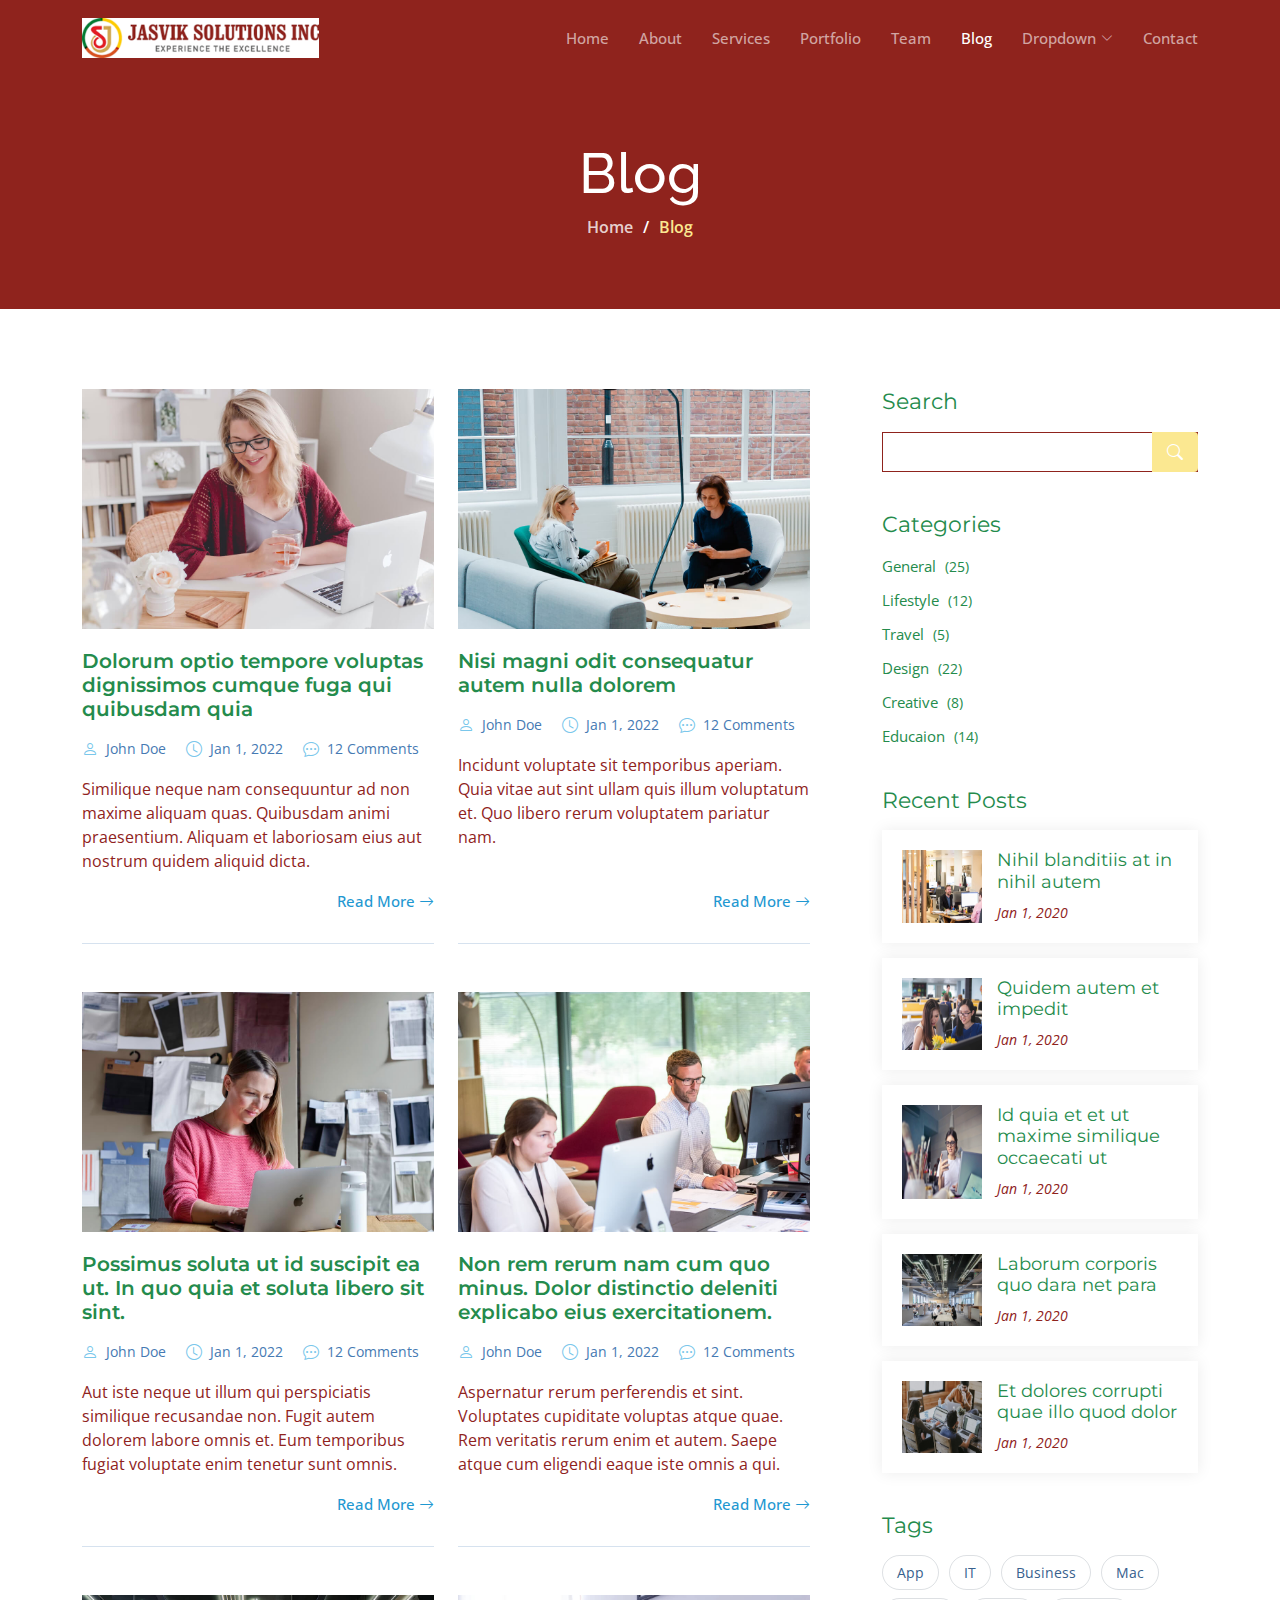
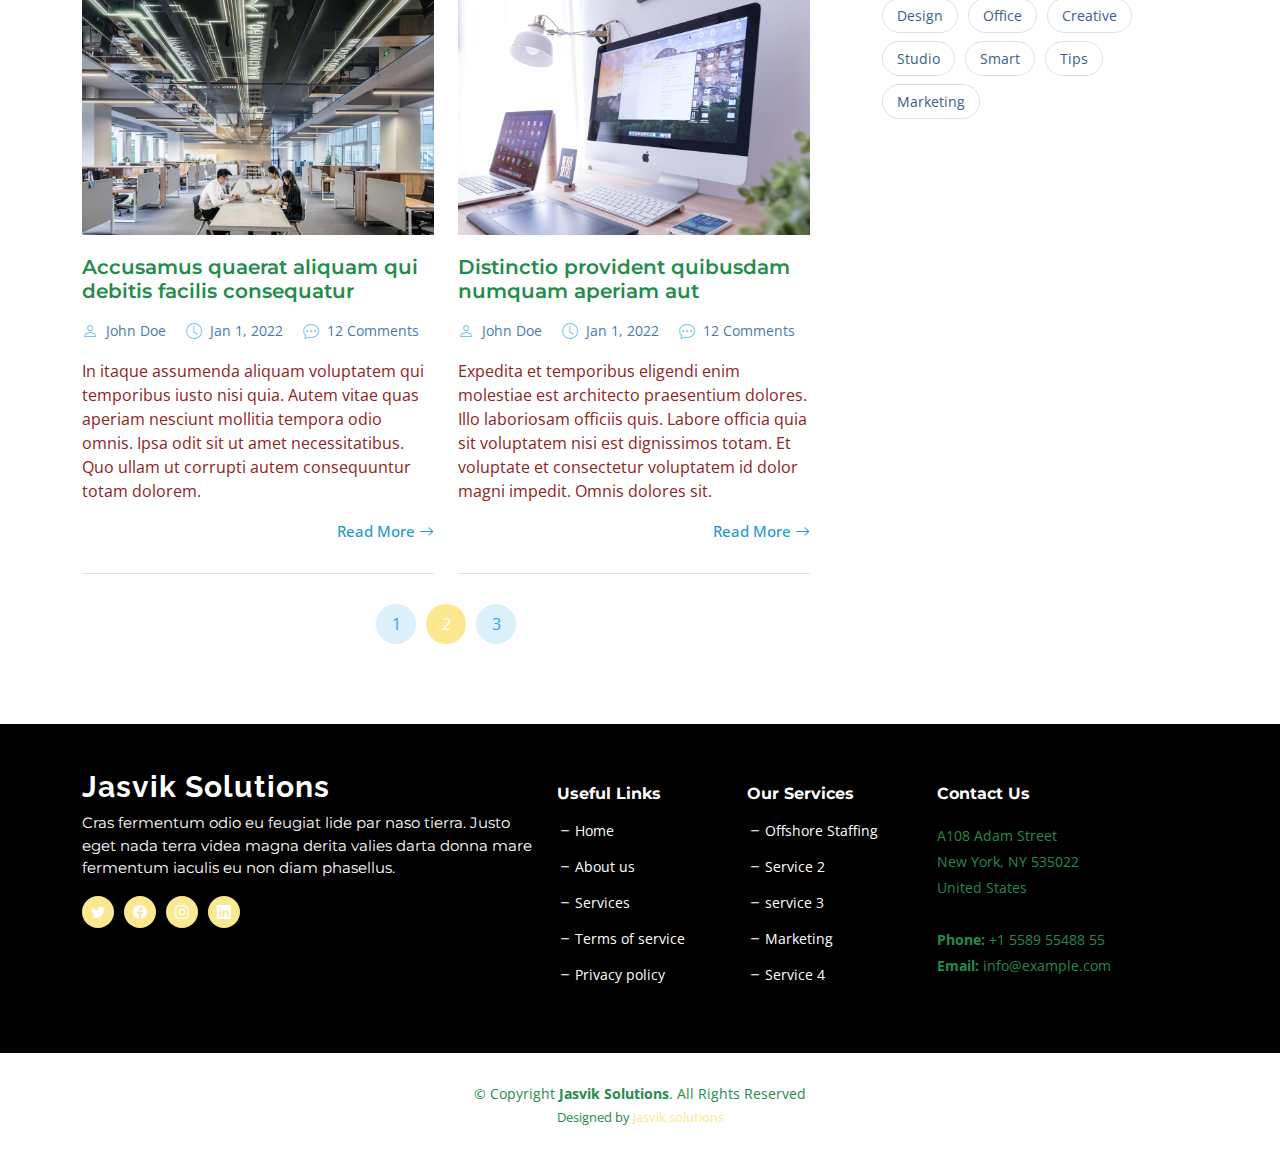
<file: blog.html>
<!DOCTYPE html>
<html lang="en">

  <head>
    <meta charset="utf-8">
    <meta content="width=device-width, initial-scale=1.0" name="viewport">

    <title>Jasvik Solutions - Blog</title>
    <meta content="" name="description">
    <meta content="" name="keywords">

    <!-- Favicons -->
    <link href="assets/img/favicon.png" rel="icon">
    <link href="assets/img/apple-touch-icon.png" rel="apple-touch-icon">

    <!-- Google Fonts -->
    <link rel="preconnect" href="https://fonts.googleapis.com">
    <link rel="preconnect" href="https://fonts.gstatic.com" crossorigin>
    <link
      href="https://fonts.googleapis.com/css2?family=Open+Sans:ital,wght@0,300;0,400;0,500;0,600;0,700;1,300;1,400;1,600;1,700&family=Montserrat:ital,wght@0,300;0,400;0,500;0,600;0,700;1,300;1,400;1,500;1,600;1,700&family=Raleway:ital,wght@0,300;0,400;0,500;0,600;0,700;1,300;1,400;1,500;1,600;1,700&display=swap"
      rel="stylesheet">

    <!-- Vendor CSS Files -->
    <link href="assets/vendor/bootstrap/css/bootstrap.min.css" rel="stylesheet">
    <link href="assets/vendor/bootstrap-icons/bootstrap-icons.css" rel="stylesheet">
    <link href="assets/vendor/aos/aos.css" rel="stylesheet">
    <link href="assets/vendor/glightbox/css/glightbox.min.css" rel="stylesheet">
    <link href="assets/vendor/swiper/swiper-bundle.min.css" rel="stylesheet">
    <link href="assets/vendor/remixicon/remixicon.css" rel="stylesheet">

    <!-- Template Main CSS File -->
    <link href="assets/css/main.css" rel="stylesheet">

    <!-- =======================================================
  * Template Name: Jasvik Solutions
  * Updated: Jan 29 2024 with Bootstrap v5.3.2
  * Template URL: https://Jasvik solutions.com/Jasvik Solutions-bootstrap-business-template/
  * Author: Jasvik solutions.com
  * License: https://Jasvik solutions.com/license/
  ======================================================== -->
  </head>

  <body class="page-blog">

    <!-- ======= Header ======= -->
    <header id="header" class="header d-flex align-items-center fixed-top">
      <div class="container-fluid container-xl d-flex align-items-center justify-content-between">

        <a href="index.html" class="logo d-flex align-items-center">
          <!-- Uncomment the line below if you also wish to use an image logo -->
          <img src="assets/img/logo.png" alt="">

        </a>

        <i class="mobile-nav-toggle mobile-nav-show bi bi-list"></i>
        <i class="mobile-nav-toggle mobile-nav-hide d-none bi bi-x"></i>

        <nav id="navbar" class="navbar">
          <ul>
            <li><a href="index.html">Home</a></li>
            <li><a href="about.html">About</a></li>
            <li><a href="services.html">Services</a></li>
            <li><a href="portfolio.html">Portfolio</a></li>
            <li><a href="team.html">Team</a></li>
            <li><a href="blog.html" class="active">Blog</a></li>
            <li class="dropdown"><a href="#"><span>Dropdown</span> <i
                  class="bi bi-chevron-down dropdown-indicator"></i></a>
              <ul>
                <li><a href="#">Dropdown 1</a></li>
                <li class="dropdown"><a href="#"><span>Deep Dropdown</span> <i
                      class="bi bi-chevron-down dropdown-indicator"></i></a>
                  <ul>
                    <li><a href="#">Deep Dropdown 1</a></li>
                    <li><a href="#">Deep Dropdown 2</a></li>
                    <li><a href="#">Deep Dropdown 3</a></li>
                    <li><a href="#">Deep Dropdown 4</a></li>
                    <li><a href="#">Deep Dropdown 5</a></li>
                  </ul>
                </li>
                <li><a href="#">Dropdown 2</a></li>
                <li><a href="#">Dropdown 3</a></li>
                <li><a href="#">Dropdown 4</a></li>
              </ul>
            </li>
            <li><a href="contact.html">Contact</a></li>
          </ul>
        </nav><!-- .navbar -->

      </div>
    </header><!-- End Header -->

    <main id="main">

      <!-- ======= Breadcrumbs ======= -->
      <div class="breadcrumbs d-flex align-items-center" style="background-image: url('assets/img/blog-header.jpg');">
        <div class="container position-relative d-flex flex-column align-items-center">

          <h2>Blog</h2>
          <ol>
            <li><a href="index.html">Home</a></li>
            <li>Blog</li>
          </ol>

        </div>
      </div><!-- End Breadcrumbs -->

      <!-- ======= Blog Section ======= -->
      <section id="blog" class="blog">
        <div class="container" data-aos="fade-up">

          <div class="row g-5">

            <div class="col-lg-8" data-aos="fade-up" data-aos-delay="200">

              <div class="row gy-5 posts-list">

                <div class="col-lg-6">
                  <article class="d-flex flex-column">

                    <div class="post-img">
                      <img src="assets/img/blog/blog-1.jpg" alt="" class="img-fluid">
                    </div>

                    <h2 class="title">
                      <a href="blog-details.html">Dolorum optio tempore voluptas dignissimos cumque fuga qui quibusdam
                        quia</a>
                    </h2>

                    <div class="meta-top">
                      <ul>
                        <li class="d-flex align-items-center"><i class="bi bi-person"></i> <a
                            href="blog-details.html">John Doe</a></li>
                        <li class="d-flex align-items-center"><i class="bi bi-clock"></i> <a
                            href="blog-details.html"><time datetime="2022-01-01">Jan 1, 2022</time></a></li>
                        <li class="d-flex align-items-center"><i class="bi bi-chat-dots"></i> <a
                            href="blog-details.html">12 Comments</a></li>
                      </ul>
                    </div>

                    <div class="content">
                      <p>
                        Similique neque nam consequuntur ad non maxime aliquam quas. Quibusdam animi praesentium.
                        Aliquam et laboriosam eius aut nostrum quidem aliquid dicta.
                      </p>
                    </div>

                    <div class="read-more mt-auto align-self-end">
                      <a href="blog-details.html">Read More <i class="bi bi-arrow-right"></i></a>
                    </div>

                  </article>
                </div><!-- End post list item -->

                <div class="col-lg-6">
                  <article class="d-flex flex-column">

                    <div class="post-img">
                      <img src="assets/img/blog/blog-2.jpg" alt="" class="img-fluid">
                    </div>

                    <h2 class="title">
                      <a href="blog-details.html">Nisi magni odit consequatur autem nulla dolorem</a>
                    </h2>

                    <div class="meta-top">
                      <ul>
                        <li class="d-flex align-items-center"><i class="bi bi-person"></i> <a
                            href="blog-details.html">John Doe</a></li>
                        <li class="d-flex align-items-center"><i class="bi bi-clock"></i> <a
                            href="blog-details.html"><time datetime="2022-01-01">Jan 1, 2022</time></a></li>
                        <li class="d-flex align-items-center"><i class="bi bi-chat-dots"></i> <a
                            href="blog-details.html">12 Comments</a></li>
                      </ul>
                    </div>

                    <div class="content">
                      <p>
                        Incidunt voluptate sit temporibus aperiam. Quia vitae aut sint ullam quis illum voluptatum et.
                        Quo libero rerum voluptatem pariatur nam.
                      </p>
                    </div>

                    <div class="read-more mt-auto align-self-end">
                      <a href="blog-details.html">Read More <i class="bi bi-arrow-right"></i></a>
                    </div>

                  </article>
                </div><!-- End post list item -->

                <div class="col-lg-6">
                  <article class="d-flex flex-column">

                    <div class="post-img">
                      <img src="assets/img/blog/blog-3.jpg" alt="" class="img-fluid">
                    </div>

                    <h2 class="title">
                      <a href="blog-details.html">Possimus soluta ut id suscipit ea ut. In quo quia et soluta libero sit
                        sint.</a>
                    </h2>

                    <div class="meta-top">
                      <ul>
                        <li class="d-flex align-items-center"><i class="bi bi-person"></i> <a
                            href="blog-details.html">John Doe</a></li>
                        <li class="d-flex align-items-center"><i class="bi bi-clock"></i> <a
                            href="blog-details.html"><time datetime="2022-01-01">Jan 1, 2022</time></a></li>
                        <li class="d-flex align-items-center"><i class="bi bi-chat-dots"></i> <a
                            href="blog-details.html">12 Comments</a></li>
                      </ul>
                    </div>

                    <div class="content">
                      <p>
                        Aut iste neque ut illum qui perspiciatis similique recusandae non. Fugit autem dolorem labore
                        omnis et. Eum temporibus fugiat voluptate enim tenetur sunt omnis.
                      </p>
                    </div>

                    <div class="read-more mt-auto align-self-end">
                      <a href="blog-details.html">Read More <i class="bi bi-arrow-right"></i></a>
                    </div>

                  </article>
                </div><!-- End post list item -->

                <div class="col-lg-6">
                  <article class="d-flex flex-column">

                    <div class="post-img">
                      <img src="assets/img/blog/blog-4.jpg" alt="" class="img-fluid">
                    </div>

                    <h2 class="title">
                      <a href="blog-details.html">Non rem rerum nam cum quo minus. Dolor distinctio deleniti explicabo
                        eius exercitationem.</a>
                    </h2>

                    <div class="meta-top">
                      <ul>
                        <li class="d-flex align-items-center"><i class="bi bi-person"></i> <a
                            href="blog-details.html">John Doe</a></li>
                        <li class="d-flex align-items-center"><i class="bi bi-clock"></i> <a
                            href="blog-details.html"><time datetime="2022-01-01">Jan 1, 2022</time></a></li>
                        <li class="d-flex align-items-center"><i class="bi bi-chat-dots"></i> <a
                            href="blog-details.html">12 Comments</a></li>
                      </ul>
                    </div>

                    <div class="content">
                      <p>
                        Aspernatur rerum perferendis et sint. Voluptates cupiditate voluptas atque quae. Rem veritatis
                        rerum enim et autem. Saepe atque cum eligendi eaque iste omnis a qui.
                      </p>
                    </div>

                    <div class="read-more mt-auto align-self-end">
                      <a href="blog-details.html">Read More <i class="bi bi-arrow-right"></i></a>
                    </div>

                  </article>
                </div><!-- End post list item -->

                <div class="col-lg-6">
                  <article class="d-flex flex-column">

                    <div class="post-img">
                      <img src="assets/img/blog/blog-5.jpg" alt="" class="img-fluid">
                    </div>

                    <h2 class="title">
                      <a href="blog-details.html">Accusamus quaerat aliquam qui debitis facilis consequatur</a>
                    </h2>

                    <div class="meta-top">
                      <ul>
                        <li class="d-flex align-items-center"><i class="bi bi-person"></i> <a
                            href="blog-details.html">John Doe</a></li>
                        <li class="d-flex align-items-center"><i class="bi bi-clock"></i> <a
                            href="blog-details.html"><time datetime="2022-01-01">Jan 1, 2022</time></a></li>
                        <li class="d-flex align-items-center"><i class="bi bi-chat-dots"></i> <a
                            href="blog-details.html">12 Comments</a></li>
                      </ul>
                    </div>

                    <div class="content">
                      <p>
                        In itaque assumenda aliquam voluptatem qui temporibus iusto nisi quia. Autem vitae quas aperiam
                        nesciunt mollitia tempora odio omnis. Ipsa odit sit ut amet necessitatibus. Quo ullam ut
                        corrupti autem consequuntur totam dolorem.
                      </p>
                    </div>

                    <div class="read-more mt-auto align-self-end">
                      <a href="blog-details.html">Read More <i class="bi bi-arrow-right"></i></a>
                    </div>

                  </article>
                </div><!-- End post list item -->

                <div class="col-lg-6">
                  <article class="d-flex flex-column">

                    <div class="post-img">
                      <img src="assets/img/blog/blog-6.jpg" alt="" class="img-fluid">
                    </div>

                    <h2 class="title">
                      <a href="blog-details.html">Distinctio provident quibusdam numquam aperiam aut</a>
                    </h2>

                    <div class="meta-top">
                      <ul>
                        <li class="d-flex align-items-center"><i class="bi bi-person"></i> <a
                            href="blog-details.html">John Doe</a></li>
                        <li class="d-flex align-items-center"><i class="bi bi-clock"></i> <a
                            href="blog-details.html"><time datetime="2022-01-01">Jan 1, 2022</time></a></li>
                        <li class="d-flex align-items-center"><i class="bi bi-chat-dots"></i> <a
                            href="blog-details.html">12 Comments</a></li>
                      </ul>
                    </div>

                    <div class="content">
                      <p>
                        Expedita et temporibus eligendi enim molestiae est architecto praesentium dolores. Illo
                        laboriosam officiis quis. Labore officia quia sit voluptatem nisi est dignissimos totam. Et
                        voluptate et consectetur voluptatem id dolor magni impedit. Omnis dolores sit.
                      </p>
                    </div>

                    <div class="read-more mt-auto align-self-end">
                      <a href="blog-details.html">Read More <i class="bi bi-arrow-right"></i></a>
                    </div>

                  </article>
                </div><!-- End post list item -->

              </div><!-- End blog posts list -->

              <div class="blog-pagination">
                <ul class="justify-content-center">
                  <li><a href="#">1</a></li>
                  <li class="active"><a href="#">2</a></li>
                  <li><a href="#">3</a></li>
                </ul>
              </div><!-- End blog pagination -->

            </div>

            <div class="col-lg-4" data-aos="fade-up" data-aos-delay="400">

              <div class="sidebar ps-lg-4">

                <div class="sidebar-item search-form">
                  <h3 class="sidebar-title">Search</h3>
                  <form action="" class="mt-3">
                    <input type="text">
                    <button type="submit"><i class="bi bi-search"></i></button>
                  </form>
                </div><!-- End sidebar search formn-->

                <div class="sidebar-item categories">
                  <h3 class="sidebar-title">Categories</h3>
                  <ul class="mt-3">
                    <li><a href="#">General <span>(25)</span></a></li>
                    <li><a href="#">Lifestyle <span>(12)</span></a></li>
                    <li><a href="#">Travel <span>(5)</span></a></li>
                    <li><a href="#">Design <span>(22)</span></a></li>
                    <li><a href="#">Creative <span>(8)</span></a></li>
                    <li><a href="#">Educaion <span>(14)</span></a></li>
                  </ul>
                </div><!-- End sidebar categories-->

                <div class="sidebar-item recent-posts">
                  <h3 class="sidebar-title">Recent Posts</h3>

                  <div class="mt-3">

                    <div class="post-item mt-3">
                      <img src="assets/img/blog/blog-recent-1.jpg" alt="" class="flex-shrink-0">
                      <div>
                        <h4><a href="blog-post.html">Nihil blanditiis at in nihil autem</a></h4>
                        <time datetime="2020-01-01">Jan 1, 2020</time>
                      </div>
                    </div><!-- End recent post item-->

                    <div class="post-item">
                      <img src="assets/img/blog/blog-recent-2.jpg" alt="" class="flex-shrink-0">
                      <div>
                        <h4><a href="blog-post.html">Quidem autem et impedit</a></h4>
                        <time datetime="2020-01-01">Jan 1, 2020</time>
                      </div>
                    </div><!-- End recent post item-->

                    <div class="post-item">
                      <img src="assets/img/blog/blog-recent-3.jpg" alt="" class="flex-shrink-0">
                      <div>
                        <h4><a href="blog-post.html">Id quia et et ut maxime similique occaecati ut</a></h4>
                        <time datetime="2020-01-01">Jan 1, 2020</time>
                      </div>
                    </div><!-- End recent post item-->

                    <div class="post-item">
                      <img src="assets/img/blog/blog-recent-4.jpg" alt="" class="flex-shrink-0">
                      <div>
                        <h4><a href="blog-post.html">Laborum corporis quo dara net para</a></h4>
                        <time datetime="2020-01-01">Jan 1, 2020</time>
                      </div>
                    </div><!-- End recent post item-->

                    <div class="post-item">
                      <img src="assets/img/blog/blog-recent-5.jpg" alt="" class="flex-shrink-0">
                      <div>
                        <h4><a href="blog-post.html">Et dolores corrupti quae illo quod dolor</a></h4>
                        <time datetime="2020-01-01">Jan 1, 2020</time>
                      </div>
                    </div><!-- End recent post item-->

                  </div>

                </div><!-- End sidebar recent posts-->

                <div class="sidebar-item tags">
                  <h3 class="sidebar-title">Tags</h3>
                  <ul class="mt-3">
                    <li><a href="#">App</a></li>
                    <li><a href="#">IT</a></li>
                    <li><a href="#">Business</a></li>
                    <li><a href="#">Mac</a></li>
                    <li><a href="#">Design</a></li>
                    <li><a href="#">Office</a></li>
                    <li><a href="#">Creative</a></li>
                    <li><a href="#">Studio</a></li>
                    <li><a href="#">Smart</a></li>
                    <li><a href="#">Tips</a></li>
                    <li><a href="#">Marketing</a></li>
                  </ul>
                </div><!-- End sidebar tags-->

              </div><!-- End Blog Sidebar -->

            </div>

          </div>

        </div>
      </section><!-- End Blog Section -->

    </main><!-- End #main -->

    <!-- ======= Footer ======= -->
    <footer id="footer" class="footer">

      <div class="footer-content">
        <div class="container">
          <div class="row gy-4">
            <div class="col-lg-5 col-md-12 footer-info">
              <a href="index.html" class="logo d-flex align-items-center">
                <span>Jasvik Solutions</span>
              </a>
              <p>Cras fermentum odio eu feugiat lide par naso tierra. Justo eget nada terra videa magna derita valies
                darta donna mare fermentum iaculis eu non diam phasellus.</p>
              <div class="social-links d-flex  mt-3">
                <a href="#" class="twitter"><i class="bi bi-twitter"></i></a>
                <a href="#" class="facebook"><i class="bi bi-facebook"></i></a>
                <a href="#" class="instagram"><i class="bi bi-instagram"></i></a>
                <a href="#" class="linkedin"><i class="bi bi-linkedin"></i></a>
              </div>
            </div>

            <div class="col-lg-2 col-6 footer-links">
              <h4>Useful Links</h4>
              <ul>
                <li><i class="bi bi-dash"></i> <a href="#">Home</a></li>
                <li><i class="bi bi-dash"></i> <a href="#">About us</a></li>
                <li><i class="bi bi-dash"></i> <a href="#">Services</a></li>
                <li><i class="bi bi-dash"></i> <a href="#">Terms of service</a></li>
                <li><i class="bi bi-dash"></i> <a href="#">Privacy policy</a></li>
              </ul>
            </div>

            <div class="col-lg-2 col-6 footer-links">
              <h4>Our Services</h4>
              <ul>
                <li><i class="bi bi-dash"></i> <a href="#">Offshore Staffing</a></li>
                <li><i class="bi bi-dash"></i> <a href="#">Service 2</a></li>
                <li><i class="bi bi-dash"></i> <a href="#">service 3</a></li>
                <li><i class="bi bi-dash"></i> <a href="#">Marketing</a></li>
                <li><i class="bi bi-dash"></i> <a href="#">Service 4</a></li>
              </ul>
            </div>

            <div class="col-lg-3 col-md-12 footer-contact text-center text-md-start">
              <h4>Contact Us</h4>
              <p>
                A108 Adam Street <br>
                New York, NY 535022<br>
                United States <br><br>
                <strong>Phone:</strong> +1 5589 55488 55<br>
                <strong>Email:</strong> info@example.com<br>
              </p>

            </div>

          </div>
        </div>
      </div>

      <div class="footer-legal">
        <div class="container">
          <div class="copyright">
            &copy; Copyright <strong><span>Jasvik Solutions</span></strong>. All Rights Reserved
          </div>
          <div class="credits">
            <!-- All the links in the footer should remain intact. -->
            <!-- You can delete the links only if you purchased the Get started. -->
            <!-- Licensing information: https://Jasvik solutions.com/license/ -->
            <!-- Purchase the Get started with working PHP/AJAX contact form: https://Jasvik solutions.com/Jasvik Solutions-bootstrap-business-template/ -->
            Designed by <a href="https://Jasvik solutions.com/">Jasvik solutions</a>
          </div>
        </div>
      </div>
    </footer><!-- End Footer --><!-- End Footer -->

    <a href="#" class="scroll-top d-flex align-items-center justify-content-center"><i
        class="bi bi-arrow-up-short"></i></a>

    <div id="preloader"></div>

    <!-- Vendor JS Files -->
    <script src="assets/vendor/bootstrap/js/bootstrap.bundle.min.js"></script>
    <script src="assets/vendor/aos/aos.js"></script>
    <script src="assets/vendor/glightbox/js/glightbox.min.js"></script>
    <script src="assets/vendor/swiper/swiper-bundle.min.js"></script>
    <script src="assets/vendor/isotope-layout/isotope.pkgd.min.js"></script>
    <script src="assets/vendor/php-email-form/validate.js"></script>

    <!-- Template Main JS File -->
    <script src="assets/js/main.js"></script>

  </body>

</html>
</file>
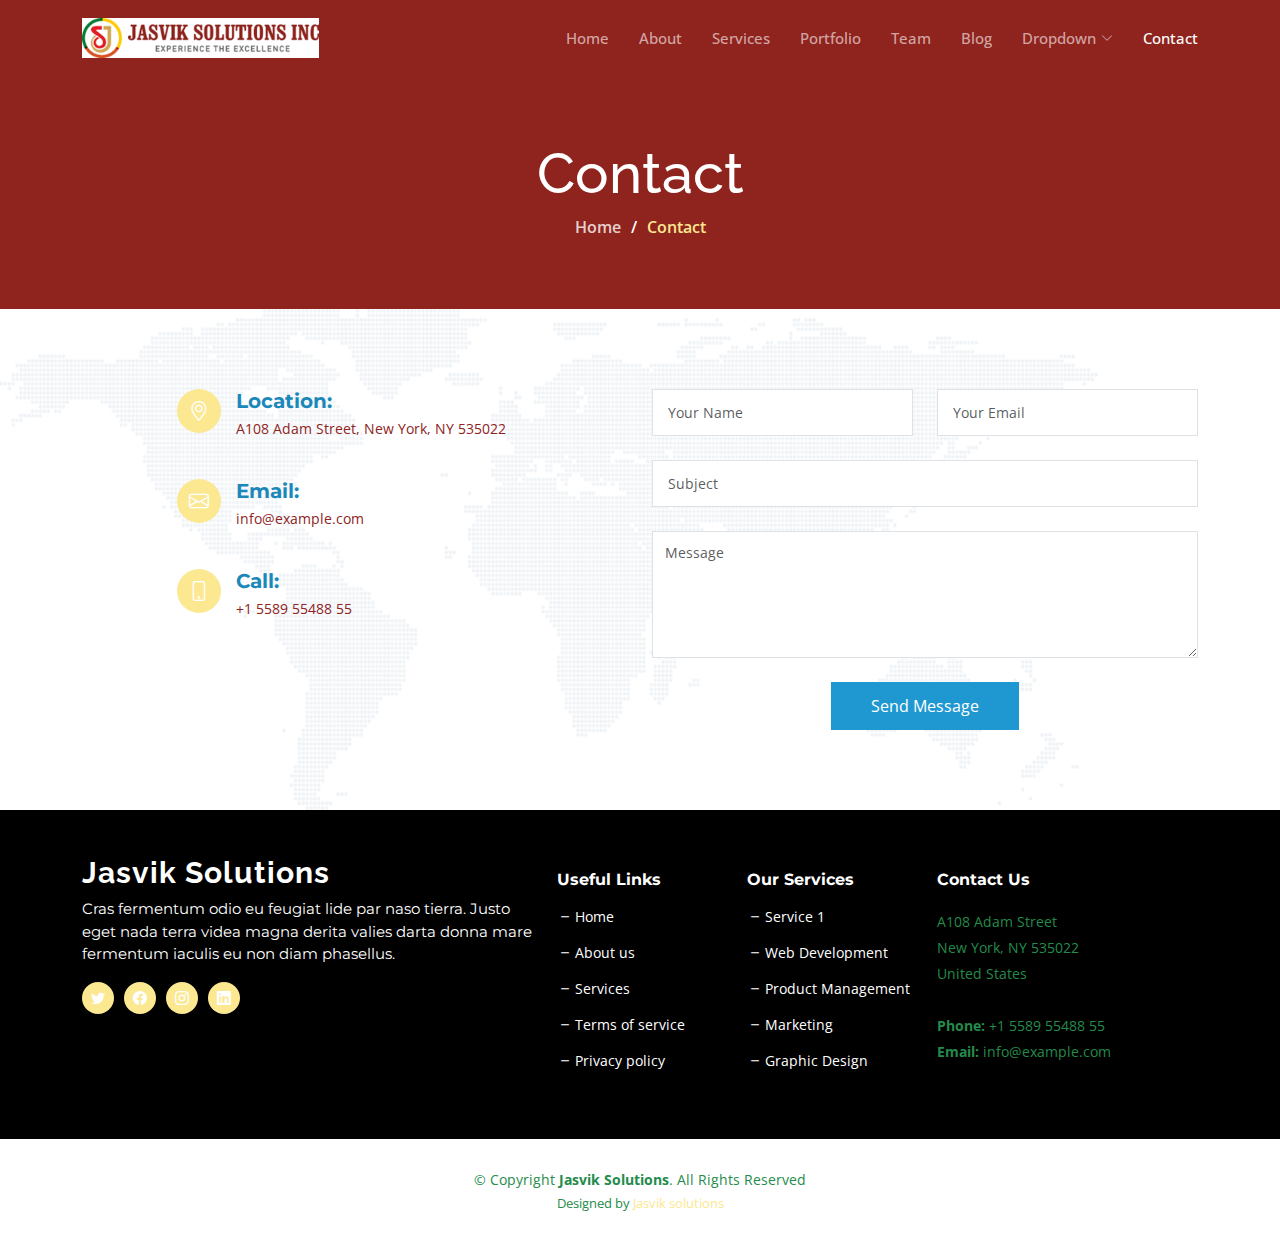
<file: contact.html>
<!DOCTYPE html>
<html lang="en">

  <head>
    <meta charset="utf-8">
    <meta content="width=device-width, initial-scale=1.0" name="viewport">

    <title>Jasvik Solutions - Contact</title>
    <meta content="" name="description">
    <meta content="" name="keywords">

    <!-- Favicons -->
    <link href="assets/img/favicon.png" rel="icon">
    <link href="assets/img/apple-touch-icon.png" rel="apple-touch-icon">

    <!-- Google Fonts -->
    <link rel="preconnect" href="https://fonts.googleapis.com">
    <link rel="preconnect" href="https://fonts.gstatic.com" crossorigin>
    <link
      href="https://fonts.googleapis.com/css2?family=Open+Sans:ital,wght@0,300;0,400;0,500;0,600;0,700;1,300;1,400;1,600;1,700&family=Montserrat:ital,wght@0,300;0,400;0,500;0,600;0,700;1,300;1,400;1,500;1,600;1,700&family=Raleway:ital,wght@0,300;0,400;0,500;0,600;0,700;1,300;1,400;1,500;1,600;1,700&display=swap"
      rel="stylesheet">

    <!-- Vendor CSS Files -->
    <link href="assets/vendor/bootstrap/css/bootstrap.min.css" rel="stylesheet">
    <link href="assets/vendor/bootstrap-icons/bootstrap-icons.css" rel="stylesheet">
    <link href="assets/vendor/aos/aos.css" rel="stylesheet">
    <link href="assets/vendor/glightbox/css/glightbox.min.css" rel="stylesheet">
    <link href="assets/vendor/swiper/swiper-bundle.min.css" rel="stylesheet">
    <link href="assets/vendor/remixicon/remixicon.css" rel="stylesheet">

    <!-- Template Main CSS File -->
    <link href="assets/css/main.css" rel="stylesheet">

    <!-- =======================================================
  * Template Name: Jasvik Solutions
  * Updated: Jan 29 2024 with Bootstrap v5.3.2
  * Template URL: https://Jasvik solutions.com/Jasvik Solutions-bootstrap-business-template/
  * Author: Jasvik solutions.com
  * License: https://Jasvik solutions.com/license/
  ======================================================== -->
  </head>

  <body class="page-contact">

    <!-- ======= Header ======= -->
    <header id="header" class="header d-flex align-items-center fixed-top">
      <div class="container-fluid container-xl d-flex align-items-center justify-content-between">

        <a href="index.html" class="logo d-flex align-items-center">
          <!-- Uncomment the line below if you also wish to use an image logo -->
          <img src="assets/img/logo.png" alt="">

        </a>

        <i class="mobile-nav-toggle mobile-nav-show bi bi-list"></i>
        <i class="mobile-nav-toggle mobile-nav-hide d-none bi bi-x"></i>

        <nav id="navbar" class="navbar">
          <ul>
            <li><a href="index.html">Home</a></li>
            <li><a href="about.html">About</a></li>
            <li><a href="services.html">Services</a></li>
            <li><a href="portfolio.html">Portfolio</a></li>
            <li><a href="team.html">Team</a></li>
            <li><a href="blog.html">Blog</a></li>
            <li class="dropdown"><a href="#"><span>Dropdown</span> <i
                  class="bi bi-chevron-down dropdown-indicator"></i></a>
              <ul>
                <li><a href="#">Dropdown 1</a></li>
                <li class="dropdown"><a href="#"><span>Deep Dropdown</span> <i
                      class="bi bi-chevron-down dropdown-indicator"></i></a>
                  <ul>
                    <li><a href="#">Deep Dropdown 1</a></li>
                    <li><a href="#">Deep Dropdown 2</a></li>
                    <li><a href="#">Deep Dropdown 3</a></li>
                    <li><a href="#">Deep Dropdown 4</a></li>
                    <li><a href="#">Deep Dropdown 5</a></li>
                  </ul>
                </li>
                <li><a href="#">Dropdown 2</a></li>
                <li><a href="#">Dropdown 3</a></li>
                <li><a href="#">Dropdown 4</a></li>
              </ul>
            </li>
            <li><a href="contact.html" class="active">Contact</a></li>
          </ul>
        </nav><!-- .navbar -->

      </div>
    </header><!-- End Header -->

    <main id="main">

      <!-- ======= Breadcrumbs ======= -->
      <div class="breadcrumbs d-flex align-items-center"
        style="background-image: url('assets/img/contact-header.jpg');">
        <div class="container position-relative d-flex flex-column align-items-center">

          <h2>Contact</h2>
          <ol>
            <li><a href="index.html">Home</a></li>
            <li>Contact</li>
          </ol>

        </div>
      </div><!-- End Breadcrumbs -->

      <!-- ======= Contact Section ======= -->
      <section id="contact" class="contact">
        <div class="container position-relative" data-aos="fade-up">

          <div class="row gy-4 d-flex justify-content-end">

            <div class="col-lg-5" data-aos="fade-up" data-aos-delay="100">

              <div class="info-item d-flex">
                <i class="bi bi-geo-alt flex-shrink-0"></i>
                <div>
                  <h4>Location:</h4>
                  <p>A108 Adam Street, New York, NY 535022</p>
                </div>
              </div><!-- End Info Item -->

              <div class="info-item d-flex">
                <i class="bi bi-envelope flex-shrink-0"></i>
                <div>
                  <h4>Email:</h4>
                  <p>info@example.com</p>
                </div>
              </div><!-- End Info Item -->

              <div class="info-item d-flex">
                <i class="bi bi-phone flex-shrink-0"></i>
                <div>
                  <h4>Call:</h4>
                  <p>+1 5589 55488 55</p>
                </div>
              </div><!-- End Info Item -->

            </div>

            <div class="col-lg-6" data-aos="fade-up" data-aos-delay="250">

              <form action="forms/contact.php" method="post" role="form" class="php-email-form">
                <div class="row">
                  <div class="col-md-6 form-group">
                    <input type="text" name="name" class="form-control" id="name" placeholder="Your Name" required>
                  </div>
                  <div class="col-md-6 form-group mt-3 mt-md-0">
                    <input type="email" class="form-control" name="email" id="email" placeholder="Your Email" required>
                  </div>
                </div>
                <div class="form-group mt-3">
                  <input type="text" class="form-control" name="subject" id="subject" placeholder="Subject" required>
                </div>
                <div class="form-group mt-3">
                  <textarea class="form-control" name="message" rows="5" placeholder="Message" required></textarea>
                </div>
                <div class="my-3">
                  <div class="loading">Loading</div>
                  <div class="error-message"></div>
                  <div class="sent-message">Your message has been sent. Thank you!</div>
                </div>
                <div class="text-center"><button type="submit">Send Message</button></div>
              </form>

            </div><!-- End Contact Form -->

          </div>

        </div>
      </section><!-- End Contact Section -->

    </main><!-- End #main -->

    <!-- ======= Footer ======= -->
    <footer id="footer" class="footer">

      <div class="footer-content">
        <div class="container">
          <div class="row gy-4">
            <div class="col-lg-5 col-md-12 footer-info">
              <a href="index.html" class="logo d-flex align-items-center">
                <span>Jasvik Solutions</span>
              </a>
              <p>Cras fermentum odio eu feugiat lide par naso tierra. Justo eget nada terra videa magna derita valies
                darta donna mare fermentum iaculis eu non diam phasellus.</p>
              <div class="social-links d-flex  mt-3">
                <a href="#" class="twitter"><i class="bi bi-twitter"></i></a>
                <a href="#" class="facebook"><i class="bi bi-facebook"></i></a>
                <a href="#" class="instagram"><i class="bi bi-instagram"></i></a>
                <a href="#" class="linkedin"><i class="bi bi-linkedin"></i></a>
              </div>
            </div>

            <div class="col-lg-2 col-6 footer-links">
              <h4>Useful Links</h4>
              <ul>
                <li><i class="bi bi-dash"></i> <a href="#">Home</a></li>
                <li><i class="bi bi-dash"></i> <a href="#">About us</a></li>
                <li><i class="bi bi-dash"></i> <a href="#">Services</a></li>
                <li><i class="bi bi-dash"></i> <a href="#">Terms of service</a></li>
                <li><i class="bi bi-dash"></i> <a href="#">Privacy policy</a></li>
              </ul>
            </div>

            <div class="col-lg-2 col-6 footer-links">
              <h4>Our Services</h4>
              <ul>
                <li><i class="bi bi-dash"></i> <a href="#">Service 1</a></li>
                <li><i class="bi bi-dash"></i> <a href="#">Web Development</a></li>
                <li><i class="bi bi-dash"></i> <a href="#">Product Management</a></li>
                <li><i class="bi bi-dash"></i> <a href="#">Marketing</a></li>
                <li><i class="bi bi-dash"></i> <a href="#">Graphic Design</a></li>
              </ul>
            </div>

            <div class="col-lg-3 col-md-12 footer-contact text-center text-md-start">
              <h4>Contact Us</h4>
              <p>
                A108 Adam Street <br>
                New York, NY 535022<br>
                United States <br><br>
                <strong>Phone:</strong> +1 5589 55488 55<br>
                <strong>Email:</strong> info@example.com<br>
              </p>

            </div>

          </div>
        </div>
      </div>

      <div class="footer-legal">
        <div class="container">
          <div class="copyright">
            &copy; Copyright <strong><span>Jasvik Solutions</span></strong>. All Rights Reserved
          </div>
          <div class="credits">
            <!-- All the links in the footer should remain intact. -->
            <!-- You can delete the links only if you purchased the Get started. -->
            <!-- Licensing information: https://Jasvik solutions.com/license/ -->
            <!-- Purchase the Get started with working PHP/AJAX contact form: https://Jasvik solutions.com/Jasvik Solutions-bootstrap-business-template/ -->
            Designed by <a href="https://Jasvik solutions.com/">Jasvik solutions</a>
          </div>
        </div>
      </div>
    </footer><!-- End Footer --><!-- End Footer -->

    <a href="#" class="scroll-top d-flex align-items-center justify-content-center"><i
        class="bi bi-arrow-up-short"></i></a>

    <div id="preloader"></div>

    <!-- Vendor JS Files -->
    <script src="assets/vendor/bootstrap/js/bootstrap.bundle.min.js"></script>
    <script src="assets/vendor/aos/aos.js"></script>
    <script src="assets/vendor/glightbox/js/glightbox.min.js"></script>
    <script src="assets/vendor/swiper/swiper-bundle.min.js"></script>
    <script src="assets/vendor/isotope-layout/isotope.pkgd.min.js"></script>
    <script src="assets/vendor/php-email-form/validate.js"></script>

    <!-- Template Main JS File -->
    <script src="assets/js/main.js"></script>

  </body>

</html>
</file>
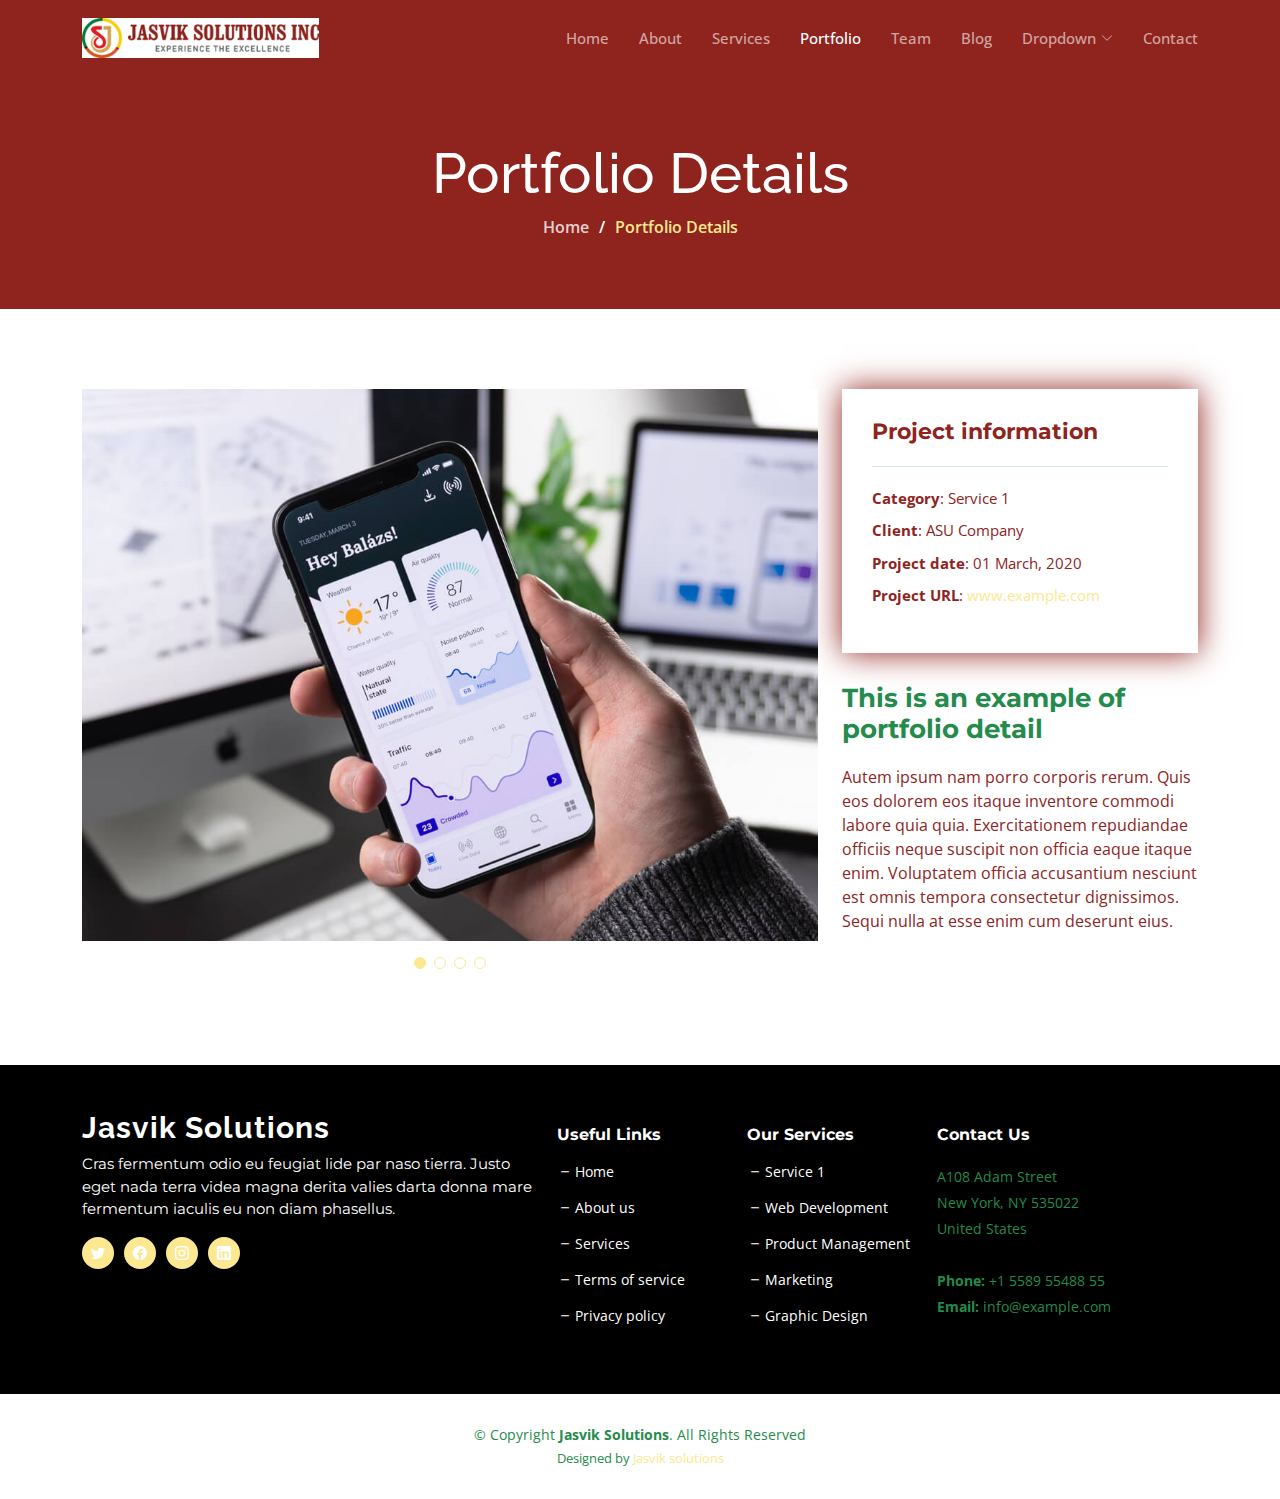
<file: portfolio-details.html>
<!DOCTYPE html>
<html lang="en">

  <head>
    <meta charset="utf-8">
    <meta content="width=device-width, initial-scale=1.0" name="viewport">

    <title>Portfolio Details - </title>
    <meta content="" name="description">
    <meta content="" name="keywords">

    <!-- Favicons -->
    <link href="assets/img/favicon.png" rel="icon">
    <link href="assets/img/apple-touch-icon.png" rel="apple-touch-icon">

    <!-- Google Fonts -->
    <link rel="preconnect" href="https://fonts.googleapis.com">
    <link rel="preconnect" href="https://fonts.gstatic.com" crossorigin>
    <link
      href="https://fonts.googleapis.com/css2?family=Open+Sans:ital,wght@0,300;0,400;0,500;0,600;0,700;1,300;1,400;1,600;1,700&family=Montserrat:ital,wght@0,300;0,400;0,500;0,600;0,700;1,300;1,400;1,500;1,600;1,700&family=Raleway:ital,wght@0,300;0,400;0,500;0,600;0,700;1,300;1,400;1,500;1,600;1,700&display=swap"
      rel="stylesheet">

    <!-- Vendor CSS Files -->
    <link href="assets/vendor/bootstrap/css/bootstrap.min.css" rel="stylesheet">
    <link href="assets/vendor/bootstrap-icons/bootstrap-icons.css" rel="stylesheet">
    <link href="assets/vendor/aos/aos.css" rel="stylesheet">
    <link href="assets/vendor/glightbox/css/glightbox.min.css" rel="stylesheet">
    <link href="assets/vendor/swiper/swiper-bundle.min.css" rel="stylesheet">
    <link href="assets/vendor/remixicon/remixicon.css" rel="stylesheet">

    <!-- Template Main CSS File -->
    <link href="assets/css/main.css" rel="stylesheet">

    <!-- =======================================================
  * Template Name: Jasvik Solutions
  * Updated: Jan 29 2024 with Bootstrap v5.3.2
  * Template URL: https://Jasvik solutions.com/Jasvik Solutions-bootstrap-business-template/
  * Author: Jasvik solutions.com
  * License: https://Jasvik solutions.com/license/
  ======================================================== -->
  </head>

  <body class="page-portfolio">

    <!-- ======= Header ======= -->
    <header id="header" class="header d-flex align-items-center fixed-top">
      <div class="container-fluid container-xl d-flex align-items-center justify-content-between">

        <a href="index.html" class="logo d-flex align-items-center">
          <!-- Uncomment the line below if you also wish to use an image logo -->
          <img src="assets/img/logo.png" alt="">

        </a>

        <i class="mobile-nav-toggle mobile-nav-show bi bi-list"></i>
        <i class="mobile-nav-toggle mobile-nav-hide d-none bi bi-x"></i>

        <nav id="navbar" class="navbar">
          <ul>
            <li><a href="index.html">Home</a></li>
            <li><a href="about.html">About</a></li>
            <li><a href="services.html">Services</a></li>
            <li><a href="portfolio.html" class="active">Portfolio</a></li>
            <li><a href="team.html">Team</a></li>
            <li><a href="blog.html">Blog</a></li>
            <li class="dropdown"><a href="#"><span>Dropdown</span> <i
                  class="bi bi-chevron-down dropdown-indicator"></i></a>
              <ul>
                <li><a href="#">Dropdown 1</a></li>
                <li class="dropdown"><a href="#"><span>Deep Dropdown</span> <i
                      class="bi bi-chevron-down dropdown-indicator"></i></a>
                  <ul>
                    <li><a href="#">Deep Dropdown 1</a></li>
                    <li><a href="#">Deep Dropdown 2</a></li>
                    <li><a href="#">Deep Dropdown 3</a></li>
                    <li><a href="#">Deep Dropdown 4</a></li>
                    <li><a href="#">Deep Dropdown 5</a></li>
                  </ul>
                </li>
                <li><a href="#">Dropdown 2</a></li>
                <li><a href="#">Dropdown 3</a></li>
                <li><a href="#">Dropdown 4</a></li>
              </ul>
            </li>
            <li><a href="contact.html">Contact</a></li>
          </ul>
        </nav><!-- .navbar -->

      </div>
    </header><!-- End Header -->

    <main id="main">

      <!-- ======= Breadcrumbs ======= -->
      <div class="breadcrumbs d-flex align-items-center"
        style="background-image: url('assets/img/portfolio-header.jpg');">
        <div class="container position-relative d-flex flex-column align-items-center">

          <h2>Portfolio Details</h2>
          <ol>
            <li><a href="index.html">Home</a></li>
            <li>Portfolio Details</li>
          </ol>

        </div>
      </div><!-- End Breadcrumbs -->

      <!-- ======= Portfolio Details Section ======= -->
      <section id="portfolio-details" class="portfolio-details">
        <div class="container" data-aos="fade-up">

          <div class="row gy-4">

            <div class="col-lg-8">
              <div class="slides-1 portfolio-details-slider swiper">
                <div class="swiper-wrapper align-items-center">

                  <div class="swiper-slide">
                    <img src="assets/img/portfolio/app-1.jpg" alt="">
                  </div>

                  <div class="swiper-slide">
                    <img src="assets/img/portfolio/product-1.jpg" alt="">
                  </div>

                  <div class="swiper-slide">
                    <img src="assets/img/portfolio/branding-1.jpg" alt="">
                  </div>

                  <div class="swiper-slide">
                    <img src="assets/img/portfolio/books-1.jpg" alt="">
                  </div>

                </div>
                <div class="swiper-pagination"></div>
              </div>
            </div>

            <div class="col-lg-4">
              <div class="portfolio-info">
                <h3>Project information</h3>
                <ul>
                  <li><strong>Category</strong>: Service 1</li>
                  <li><strong>Client</strong>: ASU Company</li>
                  <li><strong>Project date</strong>: 01 March, 2020</li>
                  <li><strong>Project URL</strong>: <a href="#">www.example.com</a></li>
                </ul>
              </div>
              <div class="portfolio-description">
                <h2>This is an example of portfolio detail</h2>
                <p>
                  Autem ipsum nam porro corporis rerum. Quis eos dolorem eos itaque inventore commodi labore quia quia.
                  Exercitationem repudiandae officiis neque suscipit non officia eaque itaque enim. Voluptatem officia
                  accusantium nesciunt est omnis tempora consectetur dignissimos. Sequi nulla at esse enim cum deserunt
                  eius.
                </p>
              </div>
            </div>

          </div>

        </div>
      </section><!-- End Portfolio Details Section -->

    </main><!-- End #main -->

    <!-- ======= Footer ======= -->
    <footer id="footer" class="footer">

      <div class="footer-content">
        <div class="container">
          <div class="row gy-4">
            <div class="col-lg-5 col-md-12 footer-info">
              <a href="index.html" class="logo d-flex align-items-center">
                <span>Jasvik Solutions</span>
              </a>
              <p>Cras fermentum odio eu feugiat lide par naso tierra. Justo eget nada terra videa magna derita valies
                darta donna mare fermentum iaculis eu non diam phasellus.</p>
              <div class="social-links d-flex  mt-3">
                <a href="#" class="twitter"><i class="bi bi-twitter"></i></a>
                <a href="#" class="facebook"><i class="bi bi-facebook"></i></a>
                <a href="#" class="instagram"><i class="bi bi-instagram"></i></a>
                <a href="#" class="linkedin"><i class="bi bi-linkedin"></i></a>
              </div>
            </div>

            <div class="col-lg-2 col-6 footer-links">
              <h4>Useful Links</h4>
              <ul>
                <li><i class="bi bi-dash"></i> <a href="#">Home</a></li>
                <li><i class="bi bi-dash"></i> <a href="#">About us</a></li>
                <li><i class="bi bi-dash"></i> <a href="#">Services</a></li>
                <li><i class="bi bi-dash"></i> <a href="#">Terms of service</a></li>
                <li><i class="bi bi-dash"></i> <a href="#">Privacy policy</a></li>
              </ul>
            </div>

            <div class="col-lg-2 col-6 footer-links">
              <h4>Our Services</h4>
              <ul>
                <li><i class="bi bi-dash"></i> <a href="#">Service 1</a></li>
                <li><i class="bi bi-dash"></i> <a href="#">Web Development</a></li>
                <li><i class="bi bi-dash"></i> <a href="#">Product Management</a></li>
                <li><i class="bi bi-dash"></i> <a href="#">Marketing</a></li>
                <li><i class="bi bi-dash"></i> <a href="#">Graphic Design</a></li>
              </ul>
            </div>

            <div class="col-lg-3 col-md-12 footer-contact text-center text-md-start">
              <h4>Contact Us</h4>
              <p>
                A108 Adam Street <br>
                New York, NY 535022<br>
                United States <br><br>
                <strong>Phone:</strong> +1 5589 55488 55<br>
                <strong>Email:</strong> info@example.com<br>
              </p>

            </div>

          </div>
        </div>
      </div>

      <div class="footer-legal">
        <div class="container">
          <div class="copyright">
            &copy; Copyright <strong><span>Jasvik Solutions</span></strong>. All Rights Reserved
          </div>
          <div class="credits">
            <!-- All the links in the footer should remain intact. -->
            <!-- You can delete the links only if you purchased the Get started. -->
            <!-- Licensing information: https://Jasvik solutions.com/license/ -->
            <!-- Purchase the Get started with working PHP/AJAX contact form: https://Jasvik solutions.com/Jasvik Solutions-bootstrap-business-template/ -->
            Designed by <a href="https://Jasvik solutions.com/">Jasvik solutions</a>
          </div>
        </div>
      </div>
    </footer><!-- End Footer --><!-- End Footer -->

    <a href="#" class="scroll-top d-flex align-items-center justify-content-center"><i
        class="bi bi-arrow-up-short"></i></a>

    <div id="preloader"></div>

    <!-- Vendor JS Files -->
    <script src="assets/vendor/bootstrap/js/bootstrap.bundle.min.js"></script>
    <script src="assets/vendor/aos/aos.js"></script>
    <script src="assets/vendor/glightbox/js/glightbox.min.js"></script>
    <script src="assets/vendor/swiper/swiper-bundle.min.js"></script>
    <script src="assets/vendor/isotope-layout/isotope.pkgd.min.js"></script>
    <script src="assets/vendor/php-email-form/validate.js"></script>

    <!-- Template Main JS File -->
    <script src="assets/js/main.js"></script>

  </body>

</html>
</file>
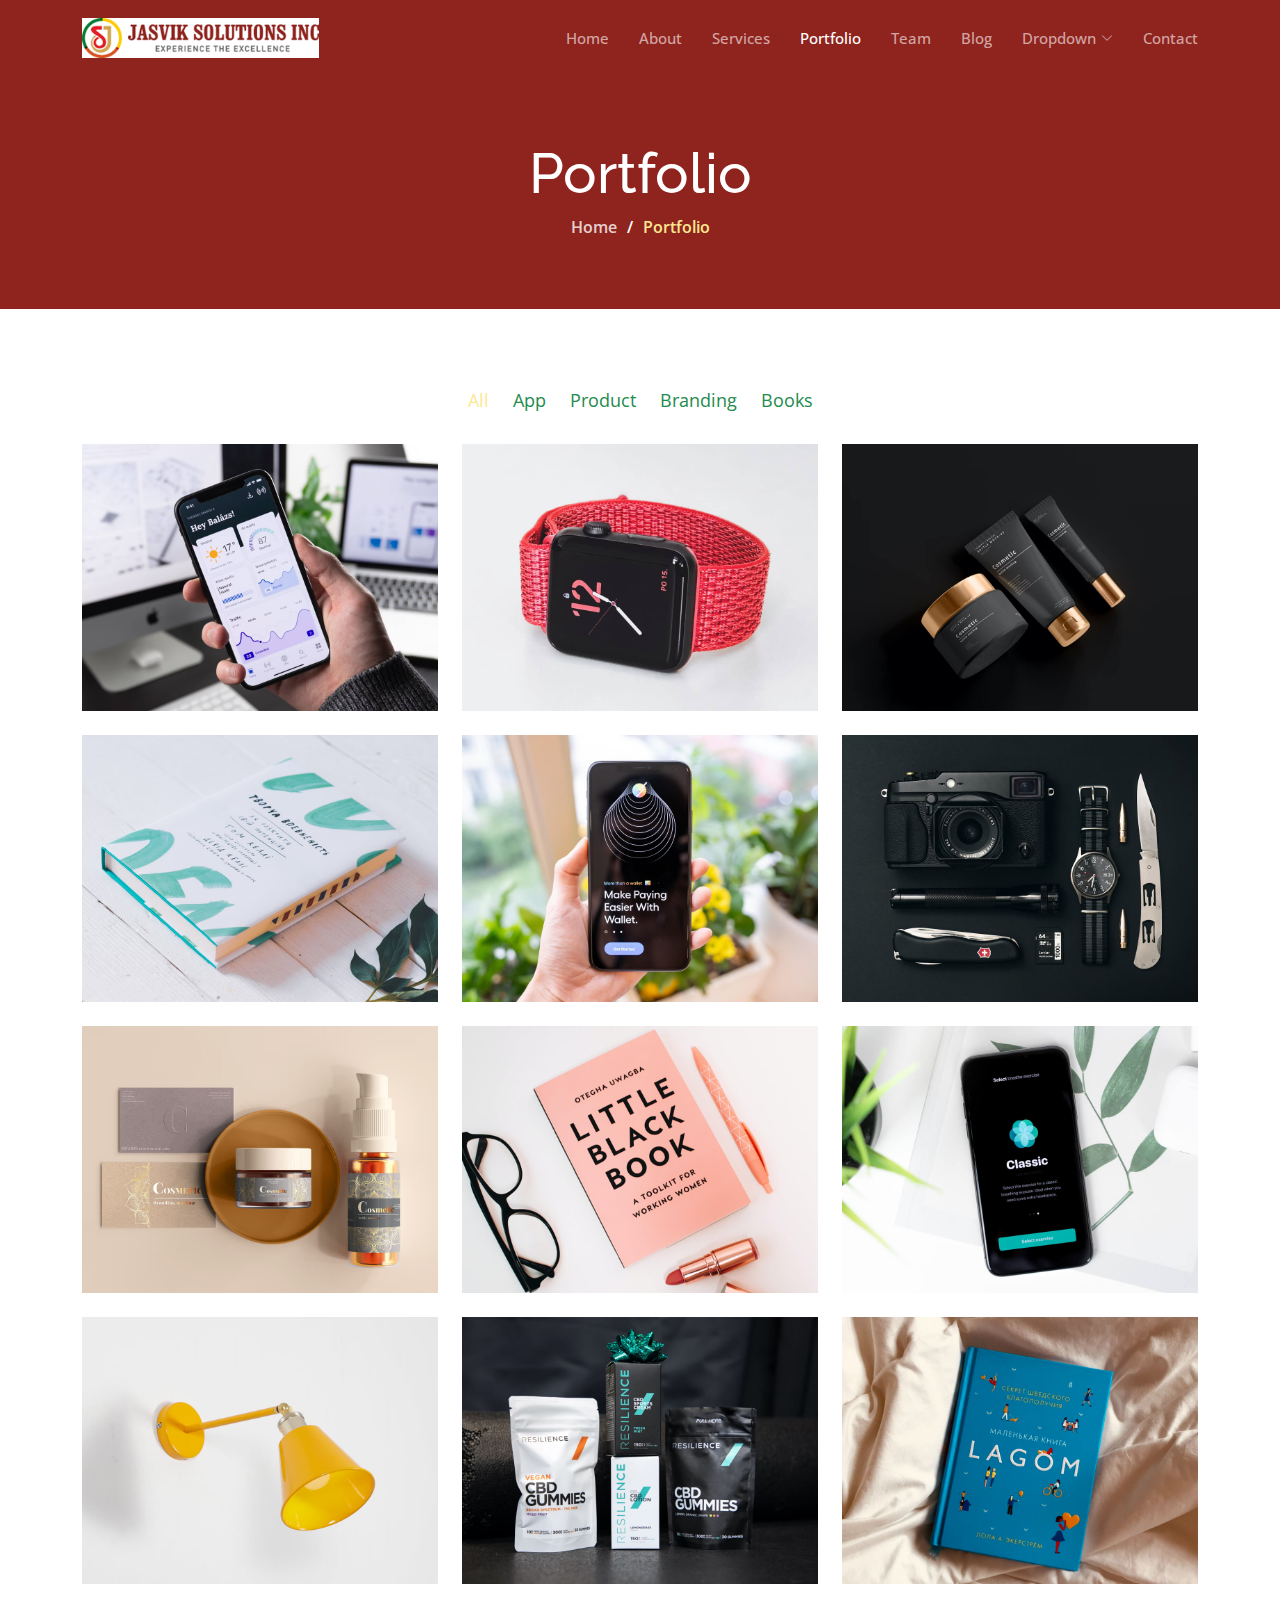
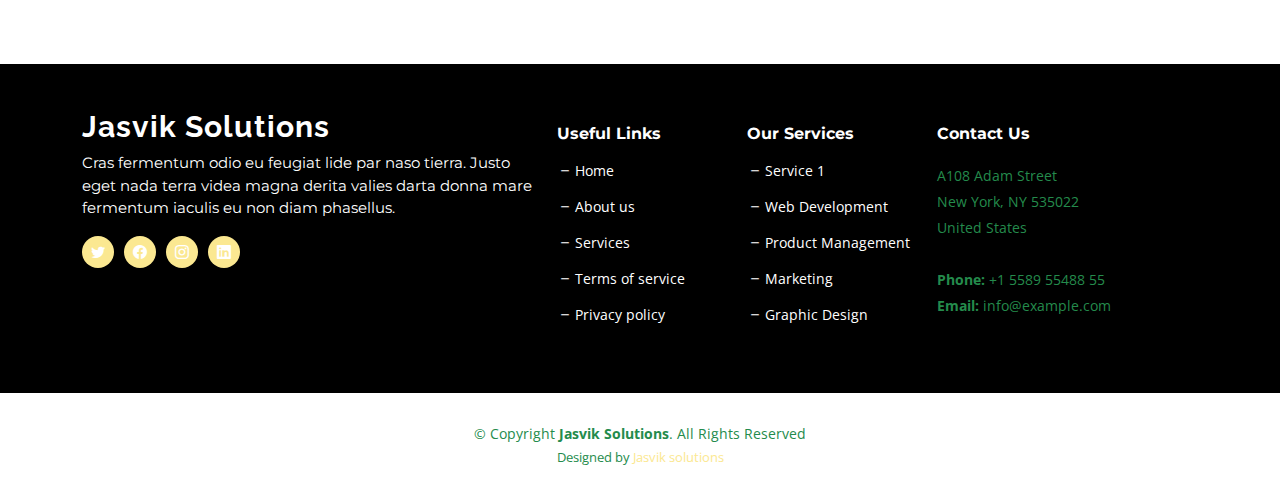
<file: portfolio.html>
<!DOCTYPE html>
<html lang="en">

  <head>
    <meta charset="utf-8">
    <meta content="width=device-width, initial-scale=1.0" name="viewport">

    <title>Jasvik Solutions - Portfolio</title>
    <meta content="" name="description">
    <meta content="" name="keywords">

    <!-- Favicons -->
    <link href="assets/img/favicon.png" rel="icon">
    <link href="assets/img/apple-touch-icon.png" rel="apple-touch-icon">

    <!-- Google Fonts -->
    <link rel="preconnect" href="https://fonts.googleapis.com">
    <link rel="preconnect" href="https://fonts.gstatic.com" crossorigin>
    <link
      href="https://fonts.googleapis.com/css2?family=Open+Sans:ital,wght@0,300;0,400;0,500;0,600;0,700;1,300;1,400;1,600;1,700&family=Montserrat:ital,wght@0,300;0,400;0,500;0,600;0,700;1,300;1,400;1,500;1,600;1,700&family=Raleway:ital,wght@0,300;0,400;0,500;0,600;0,700;1,300;1,400;1,500;1,600;1,700&display=swap"
      rel="stylesheet">

    <!-- Vendor CSS Files -->
    <link href="assets/vendor/bootstrap/css/bootstrap.min.css" rel="stylesheet">
    <link href="assets/vendor/bootstrap-icons/bootstrap-icons.css" rel="stylesheet">
    <link href="assets/vendor/aos/aos.css" rel="stylesheet">
    <link href="assets/vendor/glightbox/css/glightbox.min.css" rel="stylesheet">
    <link href="assets/vendor/swiper/swiper-bundle.min.css" rel="stylesheet">
    <link href="assets/vendor/remixicon/remixicon.css" rel="stylesheet">

    <!-- Template Main CSS File -->
    <link href="assets/css/main.css" rel="stylesheet">

    <!-- =======================================================
  * Template Name: Jasvik Solutions
  * Updated: Jan 29 2024 with Bootstrap v5.3.2
  * Template URL: https://Jasvik solutions.com/Jasvik Solutions-bootstrap-business-template/
  * Author: Jasvik solutions.com
  * License: https://Jasvik solutions.com/license/
  ======================================================== -->
  </head>

  <body class="page-portfolio">

    <!-- ======= Header ======= -->
    <header id="header" class="header d-flex align-items-center fixed-top">
      <div class="container-fluid container-xl d-flex align-items-center justify-content-between">

        <a href="index.html" class="logo d-flex align-items-center">
          <!-- Uncomment the line below if you also wish to use an image logo -->
          <img src="assets/img/logo.png" alt="">

        </a>

        <i class="mobile-nav-toggle mobile-nav-show bi bi-list"></i>
        <i class="mobile-nav-toggle mobile-nav-hide d-none bi bi-x"></i>

        <nav id="navbar" class="navbar">
          <ul>
            <li><a href="index.html">Home</a></li>
            <li><a href="about.html">About</a></li>
            <li><a href="services.html">Services</a></li>
            <li><a href="portfolio.html" class="active">Portfolio</a></li>
            <li><a href="team.html">Team</a></li>
            <li><a href="blog.html">Blog</a></li>
            <li class="dropdown"><a href="#"><span>Dropdown</span> <i
                  class="bi bi-chevron-down dropdown-indicator"></i></a>
              <ul>
                <li><a href="#">Dropdown 1</a></li>
                <li class="dropdown"><a href="#"><span>Deep Dropdown</span> <i
                      class="bi bi-chevron-down dropdown-indicator"></i></a>
                  <ul>
                    <li><a href="#">Deep Dropdown 1</a></li>
                    <li><a href="#">Deep Dropdown 2</a></li>
                    <li><a href="#">Deep Dropdown 3</a></li>
                    <li><a href="#">Deep Dropdown 4</a></li>
                    <li><a href="#">Deep Dropdown 5</a></li>
                  </ul>
                </li>
                <li><a href="#">Dropdown 2</a></li>
                <li><a href="#">Dropdown 3</a></li>
                <li><a href="#">Dropdown 4</a></li>
              </ul>
            </li>
            <li><a href="contact.html">Contact</a></li>
          </ul>
        </nav><!-- .navbar -->

      </div>
    </header><!-- End Header -->

    <main id="main">

      <!-- ======= Breadcrumbs ======= -->
      <div class="breadcrumbs d-flex align-items-center"
        style="background-image: url('assets/img/portfolio-header.jpg');">
        <div class="container position-relative d-flex flex-column align-items-center">

          <h2>Portfolio</h2>
          <ol>
            <li><a href="index.html">Home</a></li>
            <li>Portfolio</li>
          </ol>

        </div>
      </div><!-- End Breadcrumbs -->

      <!-- ======= Portfolio Section ======= -->
      <section id="portfolio" class="portfolio">
        <div class="container" data-aos="fade-up">

          <div class="portfolio-isotope" data-portfolio-filter="*" data-portfolio-layout="masonry"
            data-portfolio-sort="original-order">

            <ul class="portfolio-flters" data-aos="fade-up" data-aos-delay="100">
              <li data-filter="*" class="filter-active">All</li>
              <li data-filter=".filter-app">App</li>
              <li data-filter=".filter-product">Product</li>
              <li data-filter=".filter-branding">Branding</li>
              <li data-filter=".filter-books">Books</li>
            </ul><!-- End Portfolio Filters -->

            <div class="row gy-4 portfolio-container" data-aos="fade-up" data-aos-delay="300">

              <div class="col-lg-4 col-md-6 portfolio-item filter-app">
                <img src="assets/img/portfolio/app-1.jpg" class="img-fluid" alt="">
                <div class="portfolio-info">
                  <h4>App 1</h4>
                  <p>Lorem ipsum, dolor sit amet consectetur</p>
                  <a href="assets/img/portfolio/app-1.jpg" title="App 1" data-gallery="portfolio-gallery-app"
                    class="glightbox preview-link"><i class="bi bi-zoom-in"></i></a>
                  <a href="portfolio-details.html" title="More Details" class="details-link"><i
                      class="bi bi-link-45deg"></i></a>
                </div>
              </div><!-- End Portfolio Item -->

              <div class="col-lg-4 col-md-6 portfolio-item filter-product">
                <img src="assets/img/portfolio/product-1.jpg" class="img-fluid" alt="">
                <div class="portfolio-info">
                  <h4>Product 1</h4>
                  <p>Lorem ipsum, dolor sit amet consectetur</p>
                  <a href="assets/img/portfolio/product-1.jpg" title="Product 1"
                    data-gallery="portfolio-gallery-product" class="glightbox preview-link"><i
                      class="bi bi-zoom-in"></i></a>
                  <a href="portfolio-details.html" title="More Details" class="details-link"><i
                      class="bi bi-link-45deg"></i></a>
                </div>
              </div><!-- End Portfolio Item -->

              <div class="col-lg-4 col-md-6 portfolio-item filter-branding">
                <img src="assets/img/portfolio/branding-1.jpg" class="img-fluid" alt="">
                <div class="portfolio-info">
                  <h4>Branding 1</h4>
                  <p>Lorem ipsum, dolor sit amet consectetur</p>
                  <a href="assets/img/portfolio/branding-1.jpg" title="Branding 1"
                    data-gallery="portfolio-gallery-branding" class="glightbox preview-link"><i
                      class="bi bi-zoom-in"></i></a>
                  <a href="portfolio-details.html" title="More Details" class="details-link"><i
                      class="bi bi-link-45deg"></i></a>
                </div>
              </div><!-- End Portfolio Item -->

              <div class="col-lg-4 col-md-6 portfolio-item filter-books">
                <img src="assets/img/portfolio/books-1.jpg" class="img-fluid" alt="">
                <div class="portfolio-info">
                  <h4>Books 1</h4>
                  <p>Lorem ipsum, dolor sit amet consectetur</p>
                  <a href="assets/img/portfolio/books-1.jpg" title="Branding 1" data-gallery="portfolio-gallery-book"
                    class="glightbox preview-link"><i class="bi bi-zoom-in"></i></a>
                  <a href="portfolio-details.html" title="More Details" class="details-link"><i
                      class="bi bi-link-45deg"></i></a>
                </div>
              </div><!-- End Portfolio Item -->

              <div class="col-lg-4 col-md-6 portfolio-item filter-app">
                <img src="assets/img/portfolio/app-2.jpg" class="img-fluid" alt="">
                <div class="portfolio-info">
                  <h4>App 2</h4>
                  <p>Lorem ipsum, dolor sit amet consectetur</p>
                  <a href="assets/img/portfolio/app-2.jpg" title="App 2" data-gallery="portfolio-gallery-app"
                    class="glightbox preview-link"><i class="bi bi-zoom-in"></i></a>
                  <a href="portfolio-details.html" title="More Details" class="details-link"><i
                      class="bi bi-link-45deg"></i></a>
                </div>
              </div><!-- End Portfolio Item -->

              <div class="col-lg-4 col-md-6 portfolio-item filter-product">
                <img src="assets/img/portfolio/product-2.jpg" class="img-fluid" alt="">
                <div class="portfolio-info">
                  <h4>Product 2</h4>
                  <p>Lorem ipsum, dolor sit amet consectetur</p>
                  <a href="assets/img/portfolio/product-2.jpg" title="Product 2"
                    data-gallery="portfolio-gallery-product" class="glightbox preview-link"><i
                      class="bi bi-zoom-in"></i></a>
                  <a href="portfolio-details.html" title="More Details" class="details-link"><i
                      class="bi bi-link-45deg"></i></a>
                </div>
              </div><!-- End Portfolio Item -->

              <div class="col-lg-4 col-md-6 portfolio-item filter-branding">
                <img src="assets/img/portfolio/branding-2.jpg" class="img-fluid" alt="">
                <div class="portfolio-info">
                  <h4>Branding 2</h4>
                  <p>Lorem ipsum, dolor sit amet consectetur</p>
                  <a href="assets/img/portfolio/branding-2.jpg" title="Branding 2"
                    data-gallery="portfolio-gallery-branding" class="glightbox preview-link"><i
                      class="bi bi-zoom-in"></i></a>
                  <a href="portfolio-details.html" title="More Details" class="details-link"><i
                      class="bi bi-link-45deg"></i></a>
                </div>
              </div><!-- End Portfolio Item -->

              <div class="col-lg-4 col-md-6 portfolio-item filter-books">
                <img src="assets/img/portfolio/books-2.jpg" class="img-fluid" alt="">
                <div class="portfolio-info">
                  <h4>Books 2</h4>
                  <p>Lorem ipsum, dolor sit amet consectetur</p>
                  <a href="assets/img/portfolio/books-2.jpg" title="Branding 2" data-gallery="portfolio-gallery-book"
                    class="glightbox preview-link"><i class="bi bi-zoom-in"></i></a>
                  <a href="portfolio-details.html" title="More Details" class="details-link"><i
                      class="bi bi-link-45deg"></i></a>
                </div>
              </div><!-- End Portfolio Item -->

              <div class="col-lg-4 col-md-6 portfolio-item filter-app">
                <img src="assets/img/portfolio/app-3.jpg" class="img-fluid" alt="">
                <div class="portfolio-info">
                  <h4>App 3</h4>
                  <p>Lorem ipsum, dolor sit amet consectetur</p>
                  <a href="assets/img/portfolio/app-3.jpg" title="App 3" data-gallery="portfolio-gallery-app"
                    class="glightbox preview-link"><i class="bi bi-zoom-in"></i></a>
                  <a href="portfolio-details.html" title="More Details" class="details-link"><i
                      class="bi bi-link-45deg"></i></a>
                </div>
              </div><!-- End Portfolio Item -->

              <div class="col-lg-4 col-md-6 portfolio-item filter-product">
                <img src="assets/img/portfolio/product-3.jpg" class="img-fluid" alt="">
                <div class="portfolio-info">
                  <h4>Product 3</h4>
                  <p>Lorem ipsum, dolor sit amet consectetur</p>
                  <a href="assets/img/portfolio/product-3.jpg" title="Product 3"
                    data-gallery="portfolio-gallery-product" class="glightbox preview-link"><i
                      class="bi bi-zoom-in"></i></a>
                  <a href="portfolio-details.html" title="More Details" class="details-link"><i
                      class="bi bi-link-45deg"></i></a>
                </div>
              </div><!-- End Portfolio Item -->

              <div class="col-lg-4 col-md-6 portfolio-item filter-branding">
                <img src="assets/img/portfolio/branding-3.jpg" class="img-fluid" alt="">
                <div class="portfolio-info">
                  <h4>Branding 3</h4>
                  <p>Lorem ipsum, dolor sit amet consectetur</p>
                  <a href="assets/img/portfolio/branding-3.jpg" title="Branding 2"
                    data-gallery="portfolio-gallery-branding" class="glightbox preview-link"><i
                      class="bi bi-zoom-in"></i></a>
                  <a href="portfolio-details.html" title="More Details" class="details-link"><i
                      class="bi bi-link-45deg"></i></a>
                </div>
              </div><!-- End Portfolio Item -->

              <div class="col-lg-4 col-md-6 portfolio-item filter-books">
                <img src="assets/img/portfolio/books-3.jpg" class="img-fluid" alt="">
                <div class="portfolio-info">
                  <h4>Books 3</h4>
                  <p>Lorem ipsum, dolor sit amet consectetur</p>
                  <a href="assets/img/portfolio/books-3.jpg" title="Branding 3" data-gallery="portfolio-gallery-book"
                    class="glightbox preview-link"><i class="bi bi-zoom-in"></i></a>
                  <a href="portfolio-details.html" title="More Details" class="details-link"><i
                      class="bi bi-link-45deg"></i></a>
                </div>
              </div><!-- End Portfolio Item -->

            </div><!-- End Portfolio Container -->

          </div>

        </div>
      </section><!-- End Portfolio Section -->

    </main><!-- End #main -->

    <!-- ======= Footer ======= -->
    <footer id="footer" class="footer">

      <div class="footer-content">
        <div class="container">
          <div class="row gy-4">
            <div class="col-lg-5 col-md-12 footer-info">
              <a href="index.html" class="logo d-flex align-items-center">
                <span>Jasvik Solutions</span>
              </a>
              <p>Cras fermentum odio eu feugiat lide par naso tierra. Justo eget nada terra videa magna derita valies
                darta donna mare fermentum iaculis eu non diam phasellus.</p>
              <div class="social-links d-flex  mt-3">
                <a href="#" class="twitter"><i class="bi bi-twitter"></i></a>
                <a href="#" class="facebook"><i class="bi bi-facebook"></i></a>
                <a href="#" class="instagram"><i class="bi bi-instagram"></i></a>
                <a href="#" class="linkedin"><i class="bi bi-linkedin"></i></a>
              </div>
            </div>

            <div class="col-lg-2 col-6 footer-links">
              <h4>Useful Links</h4>
              <ul>
                <li><i class="bi bi-dash"></i> <a href="#">Home</a></li>
                <li><i class="bi bi-dash"></i> <a href="#">About us</a></li>
                <li><i class="bi bi-dash"></i> <a href="#">Services</a></li>
                <li><i class="bi bi-dash"></i> <a href="#">Terms of service</a></li>
                <li><i class="bi bi-dash"></i> <a href="#">Privacy policy</a></li>
              </ul>
            </div>

            <div class="col-lg-2 col-6 footer-links">
              <h4>Our Services</h4>
              <ul>
                <li><i class="bi bi-dash"></i> <a href="#">Service 1</a></li>
                <li><i class="bi bi-dash"></i> <a href="#">Web Development</a></li>
                <li><i class="bi bi-dash"></i> <a href="#">Product Management</a></li>
                <li><i class="bi bi-dash"></i> <a href="#">Marketing</a></li>
                <li><i class="bi bi-dash"></i> <a href="#">Graphic Design</a></li>
              </ul>
            </div>

            <div class="col-lg-3 col-md-12 footer-contact text-center text-md-start">
              <h4>Contact Us</h4>
              <p>
                A108 Adam Street <br>
                New York, NY 535022<br>
                United States <br><br>
                <strong>Phone:</strong> +1 5589 55488 55<br>
                <strong>Email:</strong> info@example.com<br>
              </p>

            </div>

          </div>
        </div>
      </div>

      <div class="footer-legal">
        <div class="container">
          <div class="copyright">
            &copy; Copyright <strong><span>Jasvik Solutions</span></strong>. All Rights Reserved
          </div>
          <div class="credits">
            <!-- All the links in the footer should remain intact. -->
            <!-- You can delete the links only if you purchased the Get started. -->
            <!-- Licensing information: https://Jasvik solutions.com/license/ -->
            <!-- Purchase the Get started with working PHP/AJAX contact form: https://Jasvik solutions.com/Jasvik Solutions-bootstrap-business-template/ -->
            Designed by <a href="https://Jasvik solutions.com/">Jasvik solutions</a>
          </div>
        </div>
      </div>
    </footer><!-- End Footer --><!-- End Footer -->

    <a href="#" class="scroll-top d-flex align-items-center justify-content-center"><i
        class="bi bi-arrow-up-short"></i></a>

    <div id="preloader"></div>

    <!-- Vendor JS Files -->
    <script src="assets/vendor/bootstrap/js/bootstrap.bundle.min.js"></script>
    <script src="assets/vendor/aos/aos.js"></script>
    <script src="assets/vendor/glightbox/js/glightbox.min.js"></script>
    <script src="assets/vendor/swiper/swiper-bundle.min.js"></script>
    <script src="assets/vendor/isotope-layout/isotope.pkgd.min.js"></script>
    <script src="assets/vendor/php-email-form/validate.js"></script>

    <!-- Template Main JS File -->
    <script src="assets/js/main.js"></script>

  </body>

</html>
</file>
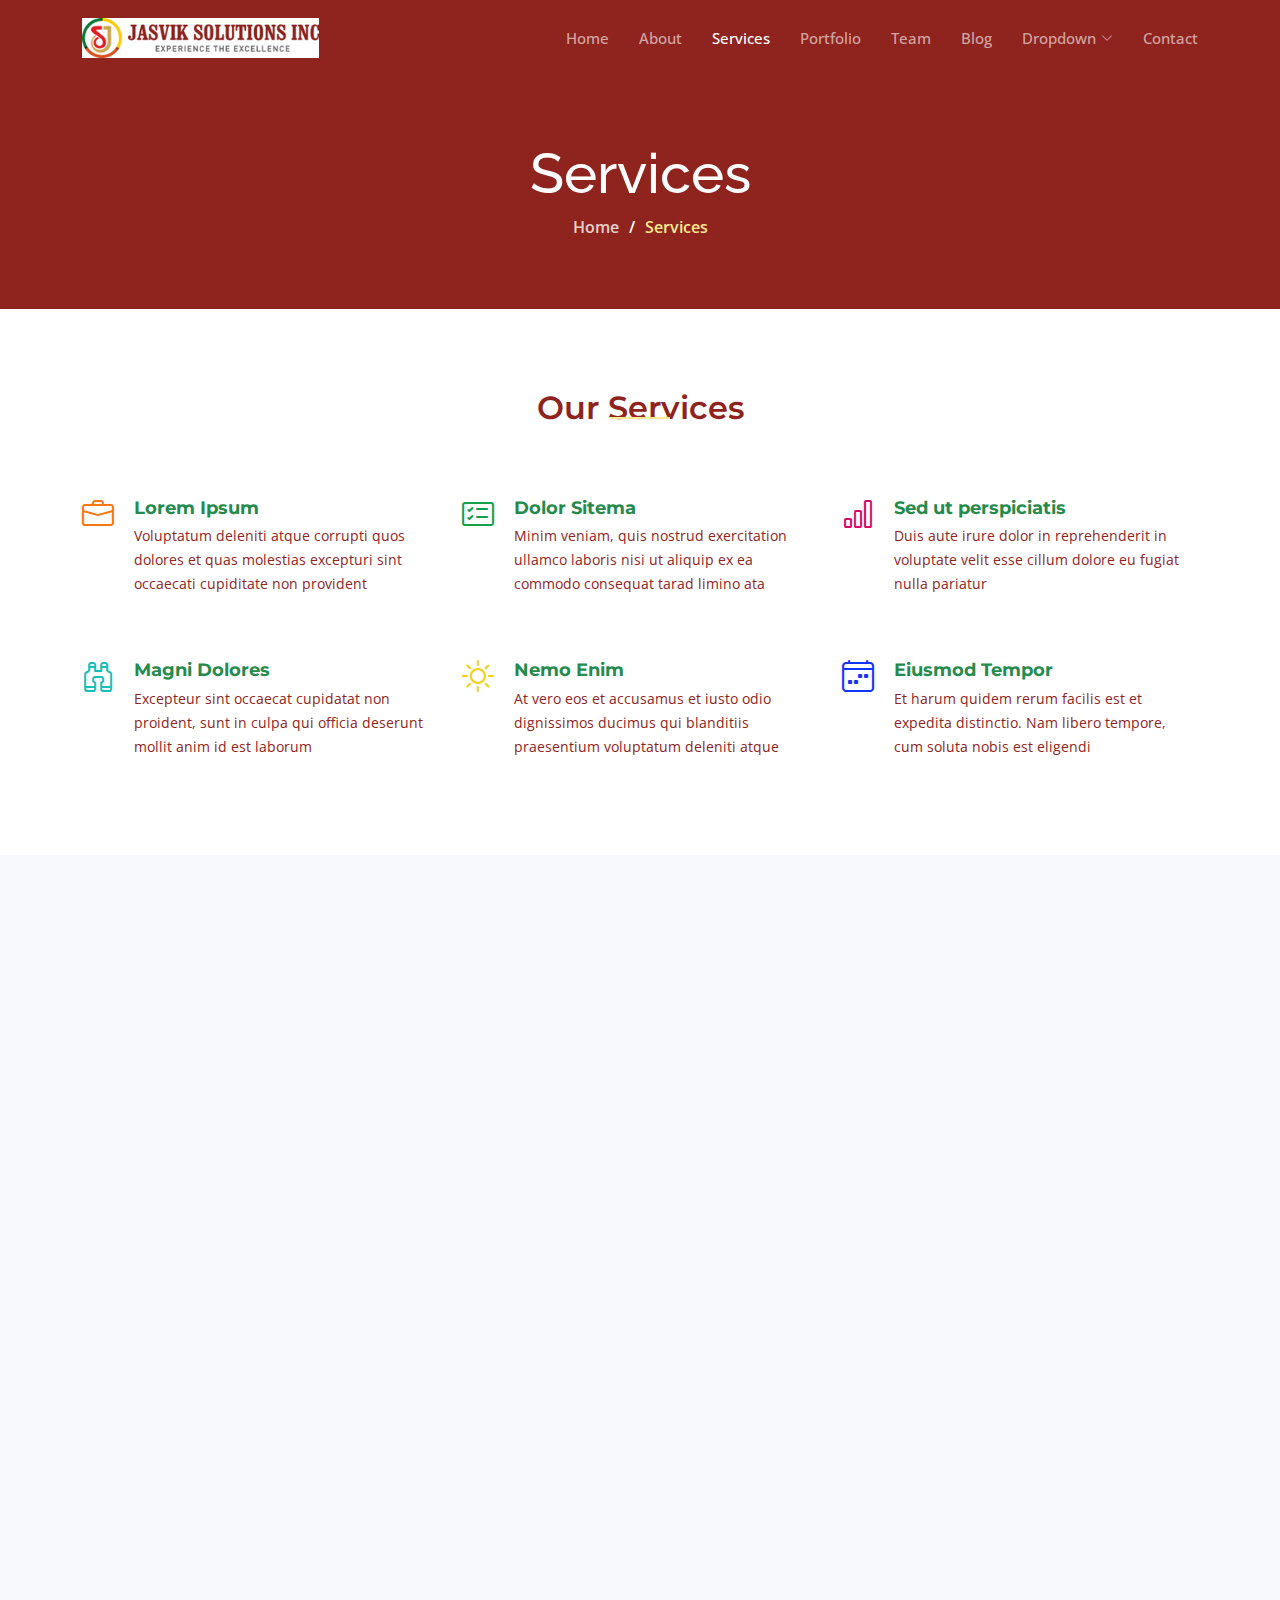
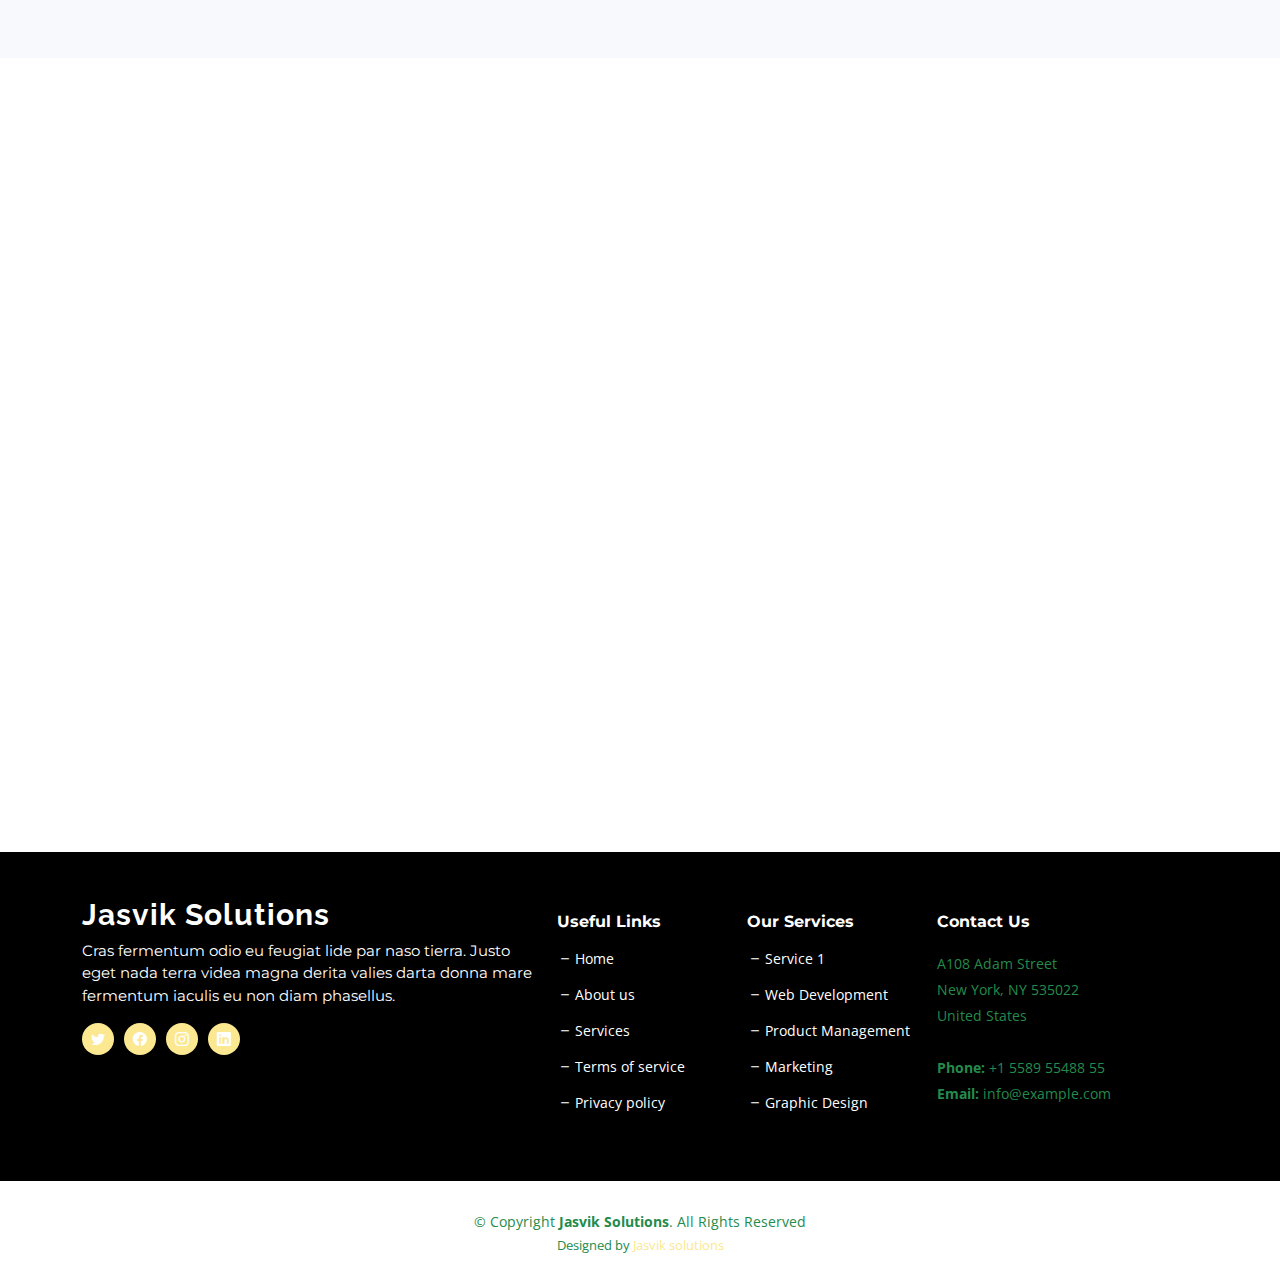
<file: services.html>
<!DOCTYPE html>
<html lang="en">

  <head>
    <meta charset="utf-8">
    <meta content="width=device-width, initial-scale=1.0" name="viewport">

    <title>Jasvik Solutions - Services</title>
    <meta content="" name="description">
    <meta content="" name="keywords">

    <!-- Favicons -->
    <link href="assets/img/favicon.png" rel="icon">
    <link href="assets/img/apple-touch-icon.png" rel="apple-touch-icon">

    <!-- Google Fonts -->
    <link rel="preconnect" href="https://fonts.googleapis.com">
    <link rel="preconnect" href="https://fonts.gstatic.com" crossorigin>
    <link
      href="https://fonts.googleapis.com/css2?family=Open+Sans:ital,wght@0,300;0,400;0,500;0,600;0,700;1,300;1,400;1,600;1,700&family=Montserrat:ital,wght@0,300;0,400;0,500;0,600;0,700;1,300;1,400;1,500;1,600;1,700&family=Raleway:ital,wght@0,300;0,400;0,500;0,600;0,700;1,300;1,400;1,500;1,600;1,700&display=swap"
      rel="stylesheet">

    <!-- Vendor CSS Files -->
    <link href="assets/vendor/bootstrap/css/bootstrap.min.css" rel="stylesheet">
    <link href="assets/vendor/bootstrap-icons/bootstrap-icons.css" rel="stylesheet">
    <link href="assets/vendor/aos/aos.css" rel="stylesheet">
    <link href="assets/vendor/glightbox/css/glightbox.min.css" rel="stylesheet">
    <link href="assets/vendor/swiper/swiper-bundle.min.css" rel="stylesheet">
    <link href="assets/vendor/remixicon/remixicon.css" rel="stylesheet">

    <!-- Template Main CSS File -->
    <link href="assets/css/main.css" rel="stylesheet">

    <!-- =======================================================
  * Template Name: Jasvik Solutions
  * Updated: Jan 29 2024 with Bootstrap v5.3.2
  * Template URL: https://Jasvik solutions.com/Jasvik Solutions-bootstrap-business-template/
  * Author: Jasvik solutions.com
  * License: https://Jasvik solutions.com/license/
  ======================================================== -->
  </head>

  <body class="page-services">

    <!-- ======= Header ======= -->
    <header id="header" class="header d-flex align-items-center fixed-top">
      <div class="container-fluid container-xl d-flex align-items-center justify-content-between">

        <a href="index.html" class="logo d-flex align-items-center">
          <!-- Uncomment the line below if you also wish to use an image logo -->
          <img src="assets/img/logo.png" alt="">

        </a>

        <i class="mobile-nav-toggle mobile-nav-show bi bi-list"></i>
        <i class="mobile-nav-toggle mobile-nav-hide d-none bi bi-x"></i>

        <nav id="navbar" class="navbar">
          <ul>
            <li><a href="index.html">Home</a></li>
            <li><a href="about.html">About</a></li>
            <li><a href="services.html" class="active">Services</a></li>
            <li><a href="portfolio.html">Portfolio</a></li>
            <li><a href="team.html">Team</a></li>
            <li><a href="blog.html">Blog</a></li>
            <li class="dropdown"><a href="#"><span>Dropdown</span> <i
                  class="bi bi-chevron-down dropdown-indicator"></i></a>
              <ul>
                <li><a href="#">Dropdown 1</a></li>
                <li class="dropdown"><a href="#"><span>Deep Dropdown</span> <i
                      class="bi bi-chevron-down dropdown-indicator"></i></a>
                  <ul>
                    <li><a href="#">Deep Dropdown 1</a></li>
                    <li><a href="#">Deep Dropdown 2</a></li>
                    <li><a href="#">Deep Dropdown 3</a></li>
                    <li><a href="#">Deep Dropdown 4</a></li>
                    <li><a href="#">Deep Dropdown 5</a></li>
                  </ul>
                </li>
                <li><a href="#">Dropdown 2</a></li>
                <li><a href="#">Dropdown 3</a></li>
                <li><a href="#">Dropdown 4</a></li>
              </ul>
            </li>
            <li><a href="contact.html">Contact</a></li>
          </ul>
        </nav><!-- .navbar -->

      </div>
    </header><!-- End Header -->

    <main id="main">

      <!-- ======= Breadcrumbs ======= -->
      <div class="breadcrumbs d-flex align-items-center"
        style="background-image: url('assets/img/services-header.jpg');">
        <div class="container position-relative d-flex flex-column align-items-center">

          <h2>Services</h2>
          <ol>
            <li><a href="index.html">Home</a></li>
            <li>Services</li>
          </ol>

        </div>
      </div><!-- End Breadcrumbs -->

      <!-- ======= Our Services Section ======= -->
      <section id="services-list" class="services-list">
        <div class="container" data-aos="fade-up">

          <div class="section-header">
            <h2>Our Services</h2>

          </div>

          <div class="row gy-5">

            <div class="col-lg-4 col-md-6 service-item d-flex" data-aos="fade-up" data-aos-delay="100">
              <div class="icon flex-shrink-0"><i class="bi bi-briefcase" style="color: #f57813;"></i></div>
              <div>
                <h4 class="title"><a href="#" class="stretched-link">Lorem Ipsum</a></h4>
                <p class="description">Voluptatum deleniti atque corrupti quos dolores et quas molestias excepturi sint
                  occaecati cupiditate non provident</p>
              </div>
            </div>
            <!-- End Service Item -->

            <div class="col-lg-4 col-md-6 service-item d-flex" data-aos="fade-up" data-aos-delay="200">
              <div class="icon flex-shrink-0"><i class="bi bi-card-checklist" style="color: #15a04a;"></i></div>
              <div>
                <h4 class="title"><a href="#" class="stretched-link">Dolor Sitema</a></h4>
                <p class="description">Minim veniam, quis nostrud exercitation ullamco laboris nisi ut aliquip ex ea
                  commodo consequat tarad limino ata</p>
              </div>
            </div><!-- End Service Item -->

            <div class="col-lg-4 col-md-6 service-item d-flex" data-aos="fade-up" data-aos-delay="300">
              <div class="icon flex-shrink-0"><i class="bi bi-bar-chart" style="color: #d90769;"></i></div>
              <div>
                <h4 class="title"><a href="#" class="stretched-link">Sed ut perspiciatis</a></h4>
                <p class="description">Duis aute irure dolor in reprehenderit in voluptate velit esse cillum dolore eu
                  fugiat nulla pariatur</p>
              </div>
            </div><!-- End Service Item -->

            <div class="col-lg-4 col-md-6 service-item d-flex" data-aos="fade-up" data-aos-delay="400">
              <div class="icon flex-shrink-0"><i class="bi bi-binoculars" style="color: #15bfbc;"></i></div>
              <div>
                <h4 class="title"><a href="#" class="stretched-link">Magni Dolores</a></h4>
                <p class="description">Excepteur sint occaecat cupidatat non proident, sunt in culpa qui officia
                  deserunt mollit anim id est laborum</p>
              </div>
            </div><!-- End Service Item -->

            <div class="col-lg-4 col-md-6 service-item d-flex" data-aos="fade-up" data-aos-delay="500">
              <div class="icon flex-shrink-0"><i class="bi bi-brightness-high" style="color: #f5cf13;"></i></div>
              <div>
                <h4 class="title"><a href="#" class="stretched-link">Nemo Enim</a></h4>
                <p class="description">At vero eos et accusamus et iusto odio dignissimos ducimus qui blanditiis
                  praesentium voluptatum deleniti atque</p>
              </div>
            </div><!-- End Service Item -->

            <div class="col-lg-4 col-md-6 service-item d-flex" data-aos="fade-up" data-aos-delay="600">
              <div class="icon flex-shrink-0"><i class="bi bi-calendar4-week" style="color: #1335f5;"></i></div>
              <div>
                <h4 class="title"><a href="#" class="stretched-link">Eiusmod Tempor</a></h4>
                <p class="description">Et harum quidem rerum facilis est et expedita distinctio. Nam libero tempore, cum
                  soluta nobis est eligendi</p>
              </div>
            </div><!-- End Service Item -->

          </div>

        </div>
      </section><!-- End Our Services Section -->

      <!-- ======= Services Cards Section ======= -->
      <section id="services-cards" class="services-cards">
        <div class="container" data-aos="fade-up">

          <div class="row gy-4">

            <div class="col-lg-6" data-aos="fade-up" data-aos-delay="100">
              <div class="card-item">
                <div class="row">
                  <div class="col-xl-5">
                    <div class="card-bg" style="background-image: url(assets/img/cards-1.jpg);"></div>
                  </div>
                  <div class="col-xl-7 d-flex align-items-center">
                    <div class="card-body">
                      <h4 class="card-title">Eligendi omnis sunt veritatis.</h4>
                      <p>Fuga in dolorum et iste et culpa. Commodi possimus nesciunt modi voluptatem placeat deleniti
                        adipisci. Cum delectus doloribus non veritatis. Officia temporibus illo magnam. Dolor eos et.
                      </p>
                    </div>
                  </div>
                </div>
              </div>
            </div><!-- End Card Item -->

            <div class="col-lg-6" data-aos="fade-up" data-aos-delay="200">
              <div class="card-item">
                <div class="row">
                  <div class="col-xl-5">
                    <div class="card-bg" style="background-image: url(assets/img/cards-2.jpg);"></div>
                  </div>
                  <div class="col-xl-7 d-flex align-items-center">
                    <div class="card-body">
                      <h4 class="card-title">Possimus ut sed velit assumenda</h4>
                      <p>Sunt deserunt maiores voluptatem autem est rerum perferendis rerum blanditiis. Est laboriosam
                        qui iste numquam laboriosam voluptatem architecto. Est laudantium sunt at quas aut hic. Eum
                        dignissimos.</p>
                    </div>
                  </div>
                </div>
              </div>
            </div><!-- End Card Item -->

            <div class="col-lg-6" data-aos="fade-up" data-aos-delay="300">
              <div class="card-item">
                <div class="row">
                  <div class="col-xl-5">
                    <div class="card-bg" style="background-image: url(assets/img/cards-3.jpg);"></div>
                  </div>
                  <div class="col-xl-7 d-flex align-items-center">
                    <div class="card-body">
                      <h4 class="card-title">Error beatae dolor inventore aut</h4>
                      <p>Dicta porro nobis. Velit cum in. Nesciunt dignissimos enim molestiae facilis numquam quae
                        quaerat ipsam omnis. Neque debitis ipsum at architecto officia laboriosam odit. Ut sunt
                        temporibus nulla culpa.</p>
                    </div>
                  </div>
                </div>
              </div>
            </div><!-- End Card Item -->

            <div class="col-lg-6" data-aos="fade-up" data-aos-delay="400">
              <div class="card-item">
                <div class="row">
                  <div class="col-xl-5">
                    <div class="card-bg" style="background-image: url(assets/img/cards-4.jpg);"></div>
                  </div>
                  <div class="col-xl-7 d-flex align-items-center">
                    <div class="card-body">
                      <h4 class="card-title">Expedita voluptas ut ut nesciunt</h4>
                      <p>Aut est quidem doloremque voluptatem magnam quis excepturi vero quia. Eum eos doloremque
                        architecto illo at beatae dolore. Fugiat suscipit et sint ratione dolores. Aut aliquid ea
                        dolores libero nobis.</p>
                    </div>
                  </div>
                </div>
              </div>
            </div><!-- End Card Item -->

          </div>

        </div>
      </section><!-- End Services Cards Section -->

      <!-- ======= Testimonials Section ======= -->
      <section id="testimonials" class="testimonials">
        <div class="container" data-aos="fade-up">

          <div class="section-header">
            <h2>Testimonials</h2>

          </div>

          <div class="slides-3 swiper" data-aos="fade-up" data-aos-delay="100">
            <div class="swiper-wrapper">

              <div class="swiper-slide">
                <div class="testimonial-item">
                  <div class="stars">
                    <i class="bi bi-star-fill"></i><i class="bi bi-star-fill"></i><i class="bi bi-star-fill"></i><i
                      class="bi bi-star-fill"></i><i class="bi bi-star-fill"></i>
                  </div>
                  <p>
                    Proin iaculis purus consequat sem cure digni ssim donec porttitora entum suscipit rhoncus.
                    Accusantium quam, ultricies eget id, aliquam eget nibh et. Maecen aliquam, risus at semper.
                  </p>
                  <div class="profile mt-auto">
                    <img src="assets/img/testimonials/testimonials-1.jpg" class="testimonial-img" alt="">
                    <h3>Saul Goodman</h3>
                    <h4>Ceo &amp; Founder</h4>
                  </div>
                </div>
              </div><!-- End testimonial item -->

              <div class="swiper-slide">
                <div class="testimonial-item">
                  <div class="stars">
                    <i class="bi bi-star-fill"></i><i class="bi bi-star-fill"></i><i class="bi bi-star-fill"></i><i
                      class="bi bi-star-fill"></i><i class="bi bi-star-fill"></i>
                  </div>
                  <p>
                    Export tempor illum tamen malis malis eram quae irure esse labore quem cillum quid cillum eram malis
                    quorum velit fore eram velit sunt aliqua noster fugiat irure amet legam anim culpa.
                  </p>
                  <div class="profile mt-auto">
                    <img src="assets/img/testimonials/testimonials-2.jpg" class="testimonial-img" alt="">
                    <h3>Sara Wilsson</h3>
                    <h4>Designer</h4>
                  </div>
                </div>
              </div><!-- End testimonial item -->

              <div class="swiper-slide">
                <div class="testimonial-item">
                  <div class="stars">
                    <i class="bi bi-star-fill"></i><i class="bi bi-star-fill"></i><i class="bi bi-star-fill"></i><i
                      class="bi bi-star-fill"></i><i class="bi bi-star-fill"></i>
                  </div>
                  <p>
                    Enim nisi quem export duis labore cillum quae magna enim sint quorum nulla quem veniam duis minim
                    tempor labore quem eram duis noster aute amet eram fore quis sint minim.
                  </p>
                  <div class="profile mt-auto">
                    <img src="assets/img/testimonials/testimonials-3.jpg" class="testimonial-img" alt="">
                    <h3>Jena Karlis</h3>
                    <h4>Store Owner</h4>
                  </div>
                </div>
              </div><!-- End testimonial item -->

              <div class="swiper-slide">
                <div class="testimonial-item">
                  <div class="stars">
                    <i class="bi bi-star-fill"></i><i class="bi bi-star-fill"></i><i class="bi bi-star-fill"></i><i
                      class="bi bi-star-fill"></i><i class="bi bi-star-fill"></i>
                  </div>
                  <p>
                    Fugiat enim eram quae cillum dolore dolor amet nulla culpa multos export minim fugiat minim velit
                    minim dolor enim duis veniam ipsum anim magna sunt elit fore quem dolore labore illum veniam.
                  </p>
                  <div class="profile mt-auto">
                    <img src="assets/img/testimonials/testimonials-4.jpg" class="testimonial-img" alt="">
                    <h3>Matt Brandon</h3>
                    <h4>Freelancer</h4>
                  </div>
                </div>
              </div><!-- End testimonial item -->

              <div class="swiper-slide">
                <div class="testimonial-item">
                  <div class="stars">
                    <i class="bi bi-star-fill"></i><i class="bi bi-star-fill"></i><i class="bi bi-star-fill"></i><i
                      class="bi bi-star-fill"></i><i class="bi bi-star-fill"></i>
                  </div>
                  <p>
                    Quis quorum aliqua sint quem legam fore sunt eram irure aliqua veniam tempor noster veniam enim
                    culpa labore duis sunt culpa nulla illum cillum fugiat legam esse veniam culpa fore nisi cillum
                    quid.
                  </p>
                  <div class="profile mt-auto">
                    <img src="assets/img/testimonials/testimonials-5.jpg" class="testimonial-img" alt="">
                    <h3>John Larson</h3>
                    <h4>Entrepreneur</h4>
                  </div>
                </div>
              </div><!-- End testimonial item -->

            </div>
            <div class="swiper-pagination"></div>
          </div>

        </div>
      </section><!-- End Testimonials Section -->

    </main><!-- End #main -->

    <!-- ======= Footer ======= -->
    <footer id="footer" class="footer">

      <div class="footer-content">
        <div class="container">
          <div class="row gy-4">
            <div class="col-lg-5 col-md-12 footer-info">
              <a href="index.html" class="logo d-flex align-items-center">
                <span>Jasvik Solutions</span>
              </a>
              <p>Cras fermentum odio eu feugiat lide par naso tierra. Justo eget nada terra videa magna derita valies
                darta donna mare fermentum iaculis eu non diam phasellus.</p>
              <div class="social-links d-flex  mt-3">
                <a href="#" class="twitter"><i class="bi bi-twitter"></i></a>
                <a href="#" class="facebook"><i class="bi bi-facebook"></i></a>
                <a href="#" class="instagram"><i class="bi bi-instagram"></i></a>
                <a href="#" class="linkedin"><i class="bi bi-linkedin"></i></a>
              </div>
            </div>

            <div class="col-lg-2 col-6 footer-links">
              <h4>Useful Links</h4>
              <ul>
                <li><i class="bi bi-dash"></i> <a href="#">Home</a></li>
                <li><i class="bi bi-dash"></i> <a href="#">About us</a></li>
                <li><i class="bi bi-dash"></i> <a href="#">Services</a></li>
                <li><i class="bi bi-dash"></i> <a href="#">Terms of service</a></li>
                <li><i class="bi bi-dash"></i> <a href="#">Privacy policy</a></li>
              </ul>
            </div>

            <div class="col-lg-2 col-6 footer-links">
              <h4>Our Services</h4>
              <ul>
                <li><i class="bi bi-dash"></i> <a href="#">Service 1</a></li>
                <li><i class="bi bi-dash"></i> <a href="#">Web Development</a></li>
                <li><i class="bi bi-dash"></i> <a href="#">Product Management</a></li>
                <li><i class="bi bi-dash"></i> <a href="#">Marketing</a></li>
                <li><i class="bi bi-dash"></i> <a href="#">Graphic Design</a></li>
              </ul>
            </div>

            <div class="col-lg-3 col-md-12 footer-contact text-center text-md-start">
              <h4>Contact Us</h4>
              <p>
                A108 Adam Street <br>
                New York, NY 535022<br>
                United States <br><br>
                <strong>Phone:</strong> +1 5589 55488 55<br>
                <strong>Email:</strong> info@example.com<br>
              </p>

            </div>

          </div>
        </div>
      </div>

      <div class="footer-legal">
        <div class="container">
          <div class="copyright">
            &copy; Copyright <strong><span>Jasvik Solutions</span></strong>. All Rights Reserved
          </div>
          <div class="credits">
            <!-- All the links in the footer should remain intact. -->
            <!-- You can delete the links only if you purchased the Get started. -->
            <!-- Licensing information: https://Jasvik solutions.com/license/ -->
            <!-- Purchase the Get started with working PHP/AJAX contact form: https://Jasvik solutions.com/Jasvik Solutions-bootstrap-business-template/ -->
            Designed by <a href="https://Jasvik solutions.com/">Jasvik solutions</a>
          </div>
        </div>
      </div>
    </footer><!-- End Footer --><!-- End Footer -->

    <a href="#" class="scroll-top d-flex align-items-center justify-content-center"><i
        class="bi bi-arrow-up-short"></i></a>

    <div id="preloader"></div>

    <!-- Vendor JS Files -->
    <script src="assets/vendor/bootstrap/js/bootstrap.bundle.min.js"></script>
    <script src="assets/vendor/aos/aos.js"></script>
    <script src="assets/vendor/glightbox/js/glightbox.min.js"></script>
    <script src="assets/vendor/swiper/swiper-bundle.min.js"></script>
    <script src="assets/vendor/isotope-layout/isotope.pkgd.min.js"></script>
    <script src="assets/vendor/php-email-form/validate.js"></script>

    <!-- Template Main JS File -->
    <script src="assets/js/main.js"></script>

  </body>

</html>
</file>
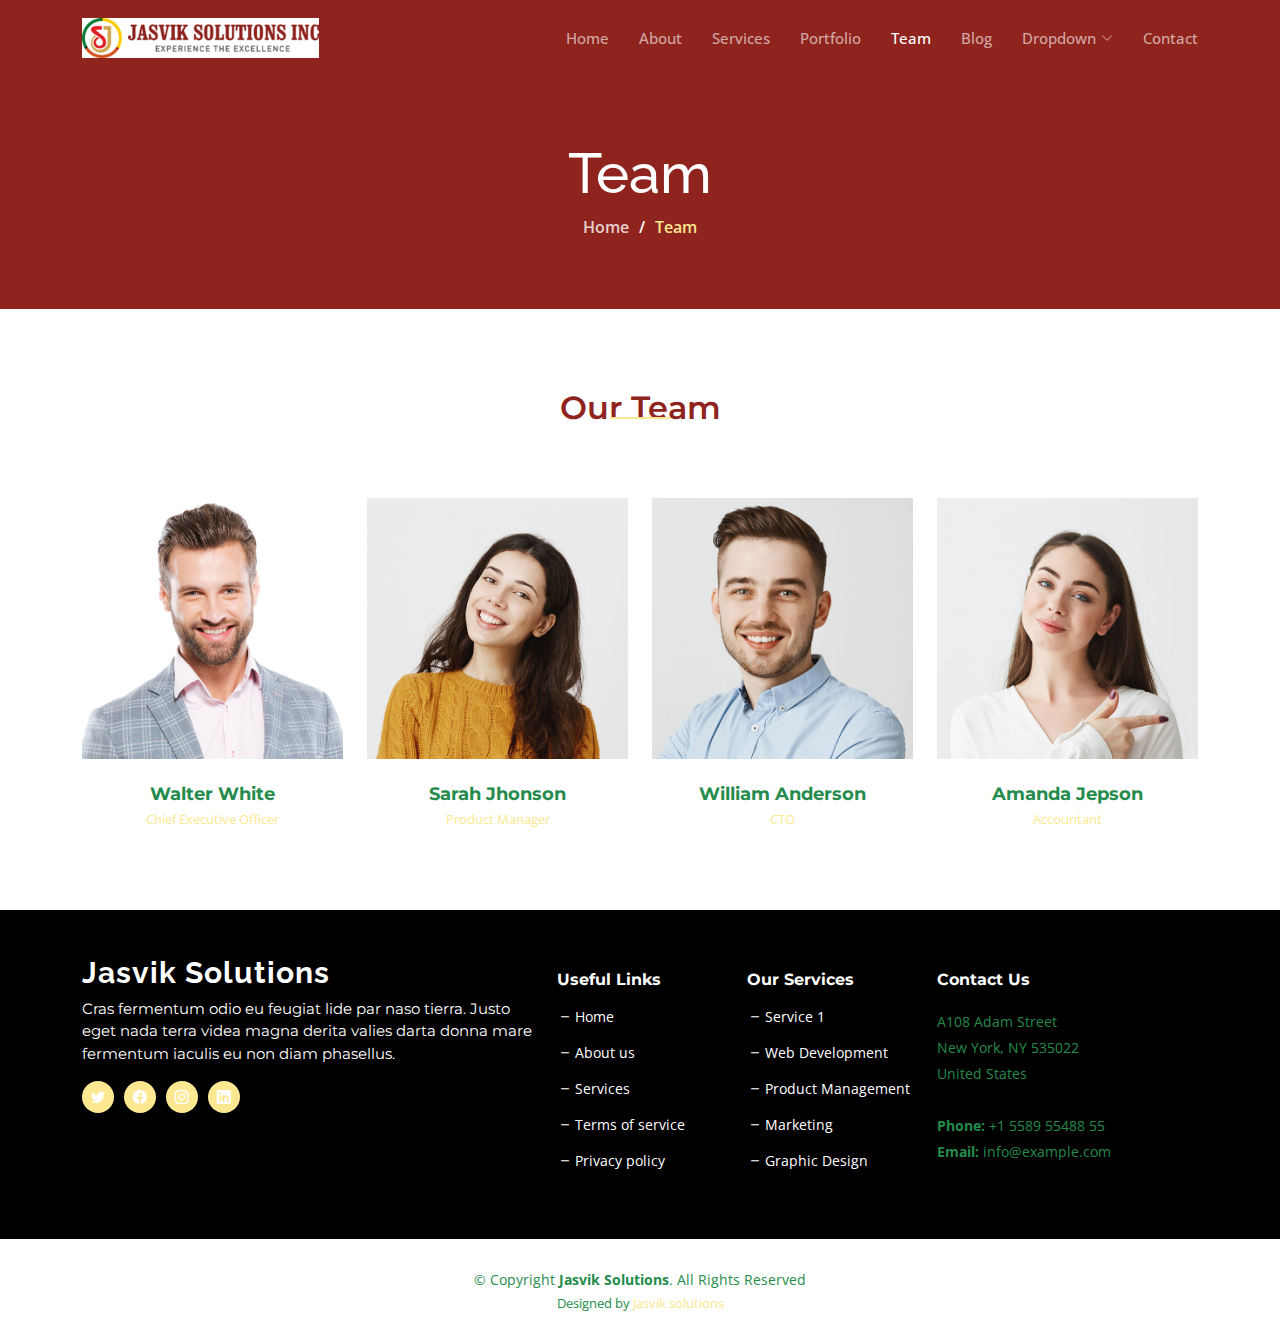
<file: team.html>
<!DOCTYPE html>
<html lang="en">

  <head>
    <meta charset="utf-8">
    <meta content="width=device-width, initial-scale=1.0" name="viewport">

    <title>Jasvik Solutions - Team</title>
    <meta content="" name="description">
    <meta content="" name="keywords">

    <!-- Favicons -->
    <link href="assets/img/favicon.png" rel="icon">
    <link href="assets/img/apple-touch-icon.png" rel="apple-touch-icon">

    <!-- Google Fonts -->
    <link rel="preconnect" href="https://fonts.googleapis.com">
    <link rel="preconnect" href="https://fonts.gstatic.com" crossorigin>
    <link
      href="https://fonts.googleapis.com/css2?family=Open+Sans:ital,wght@0,300;0,400;0,500;0,600;0,700;1,300;1,400;1,600;1,700&family=Montserrat:ital,wght@0,300;0,400;0,500;0,600;0,700;1,300;1,400;1,500;1,600;1,700&family=Raleway:ital,wght@0,300;0,400;0,500;0,600;0,700;1,300;1,400;1,500;1,600;1,700&display=swap"
      rel="stylesheet">

    <!-- Vendor CSS Files -->
    <link href="assets/vendor/bootstrap/css/bootstrap.min.css" rel="stylesheet">
    <link href="assets/vendor/bootstrap-icons/bootstrap-icons.css" rel="stylesheet">
    <link href="assets/vendor/aos/aos.css" rel="stylesheet">
    <link href="assets/vendor/glightbox/css/glightbox.min.css" rel="stylesheet">
    <link href="assets/vendor/swiper/swiper-bundle.min.css" rel="stylesheet">
    <link href="assets/vendor/remixicon/remixicon.css" rel="stylesheet">

    <!-- Template Main CSS File -->
    <link href="assets/css/main.css" rel="stylesheet">

    <!-- =======================================================
  * Template Name: Jasvik Solutions
  * Updated: Jan 29 2024 with Bootstrap v5.3.2
  * Template URL: https://Jasvik solutions.com/Jasvik Solutions-bootstrap-business-template/
  * Author: Jasvik solutions.com
  * License: https://Jasvik solutions.com/license/
  ======================================================== -->
  </head>

  <body class="page-team">

    <!-- ======= Header ======= -->
    <header id="header" class="header d-flex align-items-center fixed-top">
      <div class="container-fluid container-xl d-flex align-items-center justify-content-between">

        <a href="index.html" class="logo d-flex align-items-center">
          <!-- Uncomment the line below if you also wish to use an image logo -->
          <img src="assets/img/logo.png" alt="">

        </a>

        <i class="mobile-nav-toggle mobile-nav-show bi bi-list"></i>
        <i class="mobile-nav-toggle mobile-nav-hide d-none bi bi-x"></i>

        <nav id="navbar" class="navbar">
          <ul>
            <li><a href="index.html">Home</a></li>
            <li><a href="about.html">About</a></li>
            <li><a href="services.html">Services</a></li>
            <li><a href="portfolio.html">Portfolio</a></li>
            <li><a href="team.html" class="active">Team</a></li>
            <li><a href="blog.html">Blog</a></li>
            <li class="dropdown"><a href="#"><span>Dropdown</span> <i
                  class="bi bi-chevron-down dropdown-indicator"></i></a>
              <ul>
                <li><a href="#">Dropdown 1</a></li>
                <li class="dropdown"><a href="#"><span>Deep Dropdown</span> <i
                      class="bi bi-chevron-down dropdown-indicator"></i></a>
                  <ul>
                    <li><a href="#">Deep Dropdown 1</a></li>
                    <li><a href="#">Deep Dropdown 2</a></li>
                    <li><a href="#">Deep Dropdown 3</a></li>
                    <li><a href="#">Deep Dropdown 4</a></li>
                    <li><a href="#">Deep Dropdown 5</a></li>
                  </ul>
                </li>
                <li><a href="#">Dropdown 2</a></li>
                <li><a href="#">Dropdown 3</a></li>
                <li><a href="#">Dropdown 4</a></li>
              </ul>
            </li>
            <li><a href="contact.html">Contact</a></li>
          </ul>
        </nav><!-- .navbar -->

      </div>
    </header><!-- End Header -->

    <main id="main">

      <!-- ======= Breadcrumbs ======= -->
      <div class="breadcrumbs d-flex align-items-center" style="background-image: url('assets/img/team-header.jpg');">
        <div class="container position-relative d-flex flex-column align-items-center">

          <h2>Team</h2>
          <ol>
            <li><a href="index.html">Home</a></li>
            <li>Team</li>
          </ol>

        </div>
      </div><!-- End Breadcrumbs -->

      <!-- ======= Team Section ======= -->
      <section id="team" class="team">
        <div class="container" data-aos="fade-up">

          <div class="section-header">
            <h2>Our Team</h2>

          </div>

          <div class="row gy-4">

            <div class="col-lg-3 col-md-6" data-aos="fade-up" data-aos-delay="100">
              <div class="team-member">
                <div class="member-img">
                  <img src="assets/img/team/team-1.jpg" class="img-fluid" alt="">
                  <div class="social">
                    <a href=""><i class="bi bi-twitter"></i></a>
                    <a href=""><i class="bi bi-facebook"></i></a>
                    <a href=""><i class="bi bi-instagram"></i></a>
                    <a href=""><i class="bi bi-linkedin"></i></a>
                  </div>
                </div>
                <div class="member-info">
                  <h4>Walter White</h4>
                  <span>Chief Executive Officer</span>
                </div>
              </div>
            </div><!-- End Team Member -->

            <div class="col-lg-3 col-md-6" data-aos="fade-up" data-aos-delay="200">
              <div class="team-member">
                <div class="member-img">
                  <img src="assets/img/team/team-2.jpg" class="img-fluid" alt="">
                  <div class="social">
                    <a href=""><i class="bi bi-twitter"></i></a>
                    <a href=""><i class="bi bi-facebook"></i></a>
                    <a href=""><i class="bi bi-instagram"></i></a>
                    <a href=""><i class="bi bi-linkedin"></i></a>
                  </div>
                </div>
                <div class="member-info">
                  <h4>Sarah Jhonson</h4>
                  <span>Product Manager</span>
                </div>
              </div>
            </div><!-- End Team Member -->

            <div class="col-lg-3 col-md-6" data-aos="fade-up" data-aos-delay="300">
              <div class="team-member">
                <div class="member-img">
                  <img src="assets/img/team/team-3.jpg" class="img-fluid" alt="">
                  <div class="social">
                    <a href=""><i class="bi bi-twitter"></i></a>
                    <a href=""><i class="bi bi-facebook"></i></a>
                    <a href=""><i class="bi bi-instagram"></i></a>
                    <a href=""><i class="bi bi-linkedin"></i></a>
                  </div>
                </div>
                <div class="member-info">
                  <h4>William Anderson</h4>
                  <span>CTO</span>
                </div>
              </div>
            </div><!-- End Team Member -->

            <div class="col-lg-3 col-md-6" data-aos="fade-up" data-aos-delay="400">
              <div class="team-member">
                <div class="member-img">
                  <img src="assets/img/team/team-4.jpg" class="img-fluid" alt="">
                  <div class="social">
                    <a href=""><i class="bi bi-twitter"></i></a>
                    <a href=""><i class="bi bi-facebook"></i></a>
                    <a href=""><i class="bi bi-instagram"></i></a>
                    <a href=""><i class="bi bi-linkedin"></i></a>
                  </div>
                </div>
                <div class="member-info">
                  <h4>Amanda Jepson</h4>
                  <span>Accountant</span>
                </div>
              </div>
            </div><!-- End Team Member -->

          </div>

        </div>
      </section><!-- End Team Section -->

    </main><!-- End #main -->

    <!-- ======= Footer ======= -->
    <footer id="footer" class="footer">

      <div class="footer-content">
        <div class="container">
          <div class="row gy-4">
            <div class="col-lg-5 col-md-12 footer-info">
              <a href="index.html" class="logo d-flex align-items-center">
                <span>Jasvik Solutions</span>
              </a>
              <p>Cras fermentum odio eu feugiat lide par naso tierra. Justo eget nada terra videa magna derita valies
                darta donna mare fermentum iaculis eu non diam phasellus.</p>
              <div class="social-links d-flex  mt-3">
                <a href="#" class="twitter"><i class="bi bi-twitter"></i></a>
                <a href="#" class="facebook"><i class="bi bi-facebook"></i></a>
                <a href="#" class="instagram"><i class="bi bi-instagram"></i></a>
                <a href="#" class="linkedin"><i class="bi bi-linkedin"></i></a>
              </div>
            </div>

            <div class="col-lg-2 col-6 footer-links">
              <h4>Useful Links</h4>
              <ul>
                <li><i class="bi bi-dash"></i> <a href="#">Home</a></li>
                <li><i class="bi bi-dash"></i> <a href="#">About us</a></li>
                <li><i class="bi bi-dash"></i> <a href="#">Services</a></li>
                <li><i class="bi bi-dash"></i> <a href="#">Terms of service</a></li>
                <li><i class="bi bi-dash"></i> <a href="#">Privacy policy</a></li>
              </ul>
            </div>

            <div class="col-lg-2 col-6 footer-links">
              <h4>Our Services</h4>
              <ul>
                <li><i class="bi bi-dash"></i> <a href="#">Service 1</a></li>
                <li><i class="bi bi-dash"></i> <a href="#">Web Development</a></li>
                <li><i class="bi bi-dash"></i> <a href="#">Product Management</a></li>
                <li><i class="bi bi-dash"></i> <a href="#">Marketing</a></li>
                <li><i class="bi bi-dash"></i> <a href="#">Graphic Design</a></li>
              </ul>
            </div>

            <div class="col-lg-3 col-md-12 footer-contact text-center text-md-start">
              <h4>Contact Us</h4>
              <p>
                A108 Adam Street <br>
                New York, NY 535022<br>
                United States <br><br>
                <strong>Phone:</strong> +1 5589 55488 55<br>
                <strong>Email:</strong> info@example.com<br>
              </p>

            </div>

          </div>
        </div>
      </div>

      <div class="footer-legal">
        <div class="container">
          <div class="copyright">
            &copy; Copyright <strong><span>Jasvik Solutions</span></strong>. All Rights Reserved
          </div>
          <div class="credits">
            <!-- All the links in the footer should remain intact. -->
            <!-- You can delete the links only if you purchased the Get started. -->
            <!-- Licensing information: https://Jasvik solutions.com/license/ -->
            <!-- Purchase the Get started with working PHP/AJAX contact form: https://Jasvik solutions.com/Jasvik Solutions-bootstrap-business-template/ -->
            Designed by <a href="https://Jasvik solutions.com/">Jasvik solutions</a>
          </div>
        </div>
      </div>
    </footer><!-- End Footer --><!-- End Footer -->

    <a href="#" class="scroll-top d-flex align-items-center justify-content-center"><i
        class="bi bi-arrow-up-short"></i></a>

    <div id="preloader"></div>

    <!-- Vendor JS Files -->
    <script src="assets/vendor/bootstrap/js/bootstrap.bundle.min.js"></script>
    <script src="assets/vendor/aos/aos.js"></script>
    <script src="assets/vendor/glightbox/js/glightbox.min.js"></script>
    <script src="assets/vendor/swiper/swiper-bundle.min.js"></script>
    <script src="assets/vendor/isotope-layout/isotope.pkgd.min.js"></script>
    <script src="assets/vendor/php-email-form/validate.js"></script>

    <!-- Template Main JS File -->
    <script src="assets/js/main.js"></script>

  </body>

</html>
</file>
<file: assets/css/main.css>
/**
* Template Name: Jasvik Solutions
* Updated: Jan 29 2024 with Bootstrap v5.3.2
* Template URL: https://Jasvik solutions.com/Jasvik Solutions-bootstrap-business-template/
* Author: Jasvik solutions.com
* License: https://Jasvik solutions.com/license/
*/

/*--------------------------------------------------------------
# Set main reusable colors and fonts using CSS variables
# Learn more about CSS variables at https://developer.mozilla.org/en-US/docs/Web/CSS/Using_CSS_custom_properties
--------------------------------------------------------------*/
/* Fonts */
:root {
	--font-default: "Open Sans", system-ui, -apple-system, "Segoe UI", Roboto,
		"Helvetica Neue", Arial, "Noto Sans", "Liberation Sans", sans-serif,
		"Apple Color Emoji", "Segoe UI Emoji", "Segoe UI Symbol", "Noto Color Emoji";
	--font-primary: "Montserrat", sans-serif;
	--font-secondary: "Raleway", sans-serif;
}

/* Colors */
:root {
	--color-default: #8f231d;
	--color-primary: #fbe891;
	--color-secondary: #248b4c;
}

/* Smooth scroll behavior */
:root {
	scroll-behavior: smooth;
}

/*--------------------------------------------------------------
# General
--------------------------------------------------------------*/
body {
	font-family: var(--font-default);
	color: var(--color-default);
}

a {
	color: var(--color-primary);
	text-decoration: none;
	transition: 0.3s;
}

a:hover {
	color: var(--color-default);
	text-decoration: none;
}

h1,
h2,
h3,
h4,
h5,
h6 {
	font-family: var(--font-primary);
}

/*--------------------------------------------------------------
# Sections & Section Header
--------------------------------------------------------------*/
section {
	overflow: hidden;
	padding: 80px 0;
}

.section-header {
	text-align: center;
	padding-bottom: 30px;
}

.section-header h2 {
	font-size: 32px;
	font-weight: 600;
	margin-bottom: 20px;
	padding-bottom: 20px;
	position: relative;
}

.section-header h2:after {
	content: "";
	position: absolute;
	display: block;
	width: 60px;
	height: 2px;
	background: var(--color-primary);
	top: 0;
	left: 0;
	right: 0;
	bottom: 0;
	margin: auto;
}

.section-header p {
	margin-bottom: 0;
}

/*--------------------------------------------------------------
# Breadcrumbs
--------------------------------------------------------------*/
.breadcrumbs {
	padding: 140px 0 60px 0;
	min-height: 30vh;
	position: relative;
	background-size: cover;
	background-position: center;
	background-repeat: no-repeat;
}

.breadcrumbs:before {
	content: "";
	background-color: var(--color-default);
	position: absolute;
	inset: 0;
}

.breadcrumbs h2 {
	font-size: 56px;
	font-weight: 500;
	color: #fff;
	font-family: var(--font-secondary);
}

.breadcrumbs ol {
	display: flex;
	flex-wrap: wrap;
	list-style: none;
	padding: 0 0 10px 0;
	margin: 0;
	font-size: 16px;
	font-weight: 600;
	color: var(--color-primary);
}

.breadcrumbs ol a {
	color: rgba(255, 255, 255, 0.8);
	transition: 0.3s;
}

.breadcrumbs ol a:hover {
	text-decoration: underline;
}

.breadcrumbs ol li + li {
	padding-left: 10px;
}

.breadcrumbs ol li + li::before {
	display: inline-block;
	padding-right: 10px;
	color: #fff;
	content: "/";
}

/*--------------------------------------------------------------
# Scroll top button
--------------------------------------------------------------*/
.scroll-top {
	position: fixed;
	visibility: hidden;
	opacity: 0;
	right: 15px;
	bottom: 15px;
	z-index: 99999;
	background: var(--color-primary);
	width: 40px;
	height: 40px;
	border-radius: 4px;
	transition: all 0.4s;
}

.scroll-top i {
	font-size: 24px;
	color: #fff;
	line-height: 0;
}

.scroll-top:hover {
	background: var(--color-default);
	color: #fff;
}

.scroll-top.active {
	visibility: visible;
	opacity: 1;
}

/*--------------------------------------------------------------
# Preloader
--------------------------------------------------------------*/
#preloader {
	position: fixed;
	inset: 0;
	z-index: 9999;
	overflow: hidden;
	background: #fff;
	transition: all 0.6s ease-out;
}

#preloader:before {
	content: "";
	position: fixed;
	top: calc(50% - 30px);
	left: calc(50% - 30px);
	border: 6px solid var(--color-primary);
	border-top-color: #fff;
	border-radius: 50%;
	width: 60px;
	height: 60px;
	animation: animate-preloader 1s linear infinite;
}

@keyframes animate-preloader {
	0% {
		transform: rotate(0deg);
	}

	100% {
		transform: rotate(360deg);
	}
}

/*--------------------------------------------------------------
# Disable aos animation delay on mobile devices
--------------------------------------------------------------*/
@media screen and (max-width: 768px) {
	[data-aos-delay] {
		transition-delay: 0 !important;
	}
}

/*--------------------------------------------------------------
# Header
--------------------------------------------------------------*/
.header {
	transition: all 0.5s;
	z-index: 997;
	padding: 24px 0;
}

@media (max-width: 1200px) {
	.header {
		padding: 12px 0;
	}
}

.header.sticked {
	background: var(--color-default);
	padding: 12px 0;
}

.header .logo img {
	max-height: 40px;
	margin-right: 6px;
}

.header .logo h1 {
	font-size: 30px;
	font-weight: 700;
	color: #fff;
	font-family: var(--font-secondary);
	margin: 0;
}

/*--------------------------------------------------------------
# Desktop Navigation
--------------------------------------------------------------*/
@media (min-width: 1280px) {
	.navbar {
		padding: 0;
	}

	.navbar ul {
		margin: 0;
		padding: 0;
		display: flex;
		list-style: none;
		align-items: center;
	}

	.navbar li {
		position: relative;
	}

	.navbar a,
	.navbar a:focus {
		display: flex;
		align-items: center;
		justify-content: space-between;
		padding: 15px 0 15px 30px;
		font-family: var(--font-default);
		font-size: 15px;
		font-weight: 500;
		color: rgba(255, 255, 255, 0.6);
		white-space: nowrap;
		transition: 0.3s;
	}

	.navbar a i,
	.navbar a:focus i {
		font-size: 12px;
		line-height: 0;
		margin-left: 5px;
	}

	.navbar a:hover,
	.navbar .active,
	.navbar .active:focus,
	.navbar li:hover > a {
		color: #fff;
	}

	.navbar .dropdown ul {
		display: block;
		position: absolute;
		left: 14px;
		top: calc(100% + 30px);
		margin: 0;
		padding: 10px 0;
		z-index: 99;
		opacity: 0;
		visibility: hidden;
		background: #fff;
		box-shadow: 0px 0px 30px rgba(127, 137, 161, 0.25);
		transition: 0.2s;
	}

	.navbar .dropdown ul li {
		min-width: 200px;
	}

	.navbar .dropdown ul a {
		padding: 10px 20px;
		font-size: 15px;
		text-transform: none;
		color: var(--color-secondary);
	}

	.navbar .dropdown ul a i {
		font-size: 12px;
	}

	.navbar .dropdown ul a:hover,
	.navbar .dropdown ul .active:hover,
	.navbar .dropdown ul li:hover > a {
		color: var(--color-primary);
	}

	.navbar .dropdown:hover > ul {
		opacity: 1;
		top: 100%;
		visibility: visible;
	}

	.navbar .dropdown .dropdown ul {
		top: 0;
		left: calc(100% - 30px);
		visibility: hidden;
	}

	.navbar .dropdown .dropdown:hover > ul {
		opacity: 1;
		top: 0;
		left: 100%;
		visibility: visible;
	}
}

@media (min-width: 1280px) and (max-width: 1366px) {
	.navbar .dropdown .dropdown ul {
		left: -90%;
	}

	.navbar .dropdown .dropdown:hover > ul {
		left: -100%;
	}
}

@media (min-width: 1280px) {
	.mobile-nav-show,
	.mobile-nav-hide {
		display: none;
	}
}

/*--------------------------------------------------------------
# Mobile Navigation
--------------------------------------------------------------*/
@media (max-width: 1279px) {
	.navbar {
		position: fixed;
		top: 0;
		right: -100%;
		width: 100%;
		max-width: 400px;
		bottom: 0;
		transition: 0.3s;
		z-index: 9997;
	}

	.navbar ul {
		position: absolute;
		inset: 0;
		padding: 50px 0 10px 0;
		margin: 0;
		background: var(--color-default);
		overflow-y: auto;
		transition: 0.3s;
		z-index: 9998;
	}

	.navbar a,
	.navbar a:focus {
		display: flex;
		align-items: center;
		justify-content: space-between;
		padding: 10px 20px;
		font-family: var(--font-default);
		font-size: 15px;
		font-weight: 600;
		color: rgba(255, 255, 255, 0.7);
		white-space: nowrap;
		transition: 0.3s;
	}

	.navbar a i,
	.navbar a:focus i {
		font-size: 12px;
		line-height: 0;
		margin-left: 5px;
	}

	.navbar a:hover,
	.navbar .active,
	.navbar .active:focus,
	.navbar li:hover > a {
		color: #fff;
	}

	.navbar .dropdown ul,
	.navbar .dropdown .dropdown ul {
		position: static;
		display: none;
		padding: 10px 0;
		margin: 10px 20px;
		background-color: rgba(20, 35, 51, 0.6);
	}

	.navbar .dropdown > .dropdown-active,
	.navbar .dropdown .dropdown > .dropdown-active {
		display: block;
	}

	.mobile-nav-show {
		color: rgba(255, 255, 255, 0.9);
		font-size: 28px;
		cursor: pointer;
		line-height: 0;
		transition: 0.5s;
	}

	.mobile-nav-hide {
		color: rgba(255, 255, 255, 0.9);
		font-size: 32px;
		cursor: pointer;
		line-height: 0;
		transition: 0.5s;
		position: fixed;
		right: 15px;
		top: 15px;
		z-index: 9999;
	}

	.mobile-nav-active {
		overflow: hidden;
	}

	.mobile-nav-active .navbar {
		right: 0;
	}

	.mobile-nav-active .navbar:before {
		content: "";
		position: fixed;
		inset: 0;
		background: var(--color-default);
		z-index: 9996;
	}
}

/*--------------------------------------------------------------
# Hero Section
--------------------------------------------------------------*/
.hero {
	width: 100%;
	min-height: 100vh;
	background: url("../img/hero-bg.jpg") top center;
	background-size: cover;
	position: relative;
	padding: 120px 0;
	z-index: 3;
}

@media (min-width: 1034px) {
	.hero:after {
		position: absolute;
		content: "";
		width: 40%;
		background: var(--color-secondary);
		top: 0;
		bottom: 0;
	}
}

.hero:before {
	position: absolute;
	content: "";
	background: url('../img/about-header.jpg');
	inset: 0;
}

@media (max-width: 1034px) {
	.hero:before {
		background: var(--color-default);
	}
}

.hero .container {
	z-index: 1;
}

@media (min-width: 1365px) {
	.hero {
		background-attachment: fixed;
	}
}

.hero h2 {
	margin: 0;
	font-size: 48px;
	font-weight: 700;
	line-height: 1.2;
	color: #fff;
	font-family: var(--font-secondary);
}

.hero blockquote {
	color: #fff;
	padding-left: 20px;
	font-size: 15px;
	font-family: var(--font-default);
	border-left: 2px solid var(--color-primary);
	margin: 40px 0;
}

.hero .btn-get-started {
	font-family: var(--font-secondary);
	font-weight: 500;
	font-size: 15px;
	letter-spacing: 1px;
	display: inline-block;
	padding: 12px 30px;
	border-radius: 50px;
	transition: 0.5s;
	color: #fff;
	background: var(--color-primary);
}

.hero .btn-get-started:hover {
	background: rgba(86, 184, 230, 0.8);
}

.hero .btn-watch-video {
	font-size: 16px;
	transition: 0.5s;
	margin-left: 25px;
	color: rgba(255, 255, 255, 0.7);
	font-weight: 600;
}

.hero .btn-watch-video i {
	color: var(--color-primary);
	font-size: 32px;
	transition: 0.3s;
	line-height: 0;
	margin-right: 8px;
}

.hero .btn-watch-video:hover {
	color: #fff;
}

.hero .btn-watch-video:hover i {
	color: #82cbed;
}

@media (max-width: 640px) {
	.hero h2 {
		font-size: 36px;
		line-height: 1;
	}

	.hero .btn-get-started,
	.hero .btn-watch-video {
		font-size: 13px;
	}
}

/*--------------------------------------------------------------
# Why Choose Us Section
--------------------------------------------------------------*/
.why-us {
	padding-bottom: 0;
}

.why-us .img-bg {
	min-height: 500px;
	background-size: cover;
}

.why-us .slides {
	background-color: #f7f9fc;
}

.why-us h3 {
	font-size: 24px;
	font-weight: 700;
	color: var(--color-secondary);
}

.why-us h4 {
	font-size: 18px;
	font-weight: 400;
	color: #29486a;
	font-family: var(--font-secondary);
}

.why-us .swiper {
	margin: 140px 140px 120px 140px;
	overflow: hidden;
}

.why-us .swiper-button-prev:after,
.why-us .swiper-button-next:after {
	font-size: 24px;
	color: var(--color-secondary);
}

.why-us .swiper-button-prev {
	left: 80px;
}

.why-us .swiper-button-next {
	right: 80px;
}

.why-us .swiper-pagination {
	margin-top: 30px;
	position: relative;
}

.why-us .swiper-pagination .swiper-pagination-bullet {
	background-color: var(--color-secondary);
}

.why-us .swiper-pagination .swiper-pagination-bullet-active {
	background-color: var(--color-primary);
}

@media (max-width: 1200px) {
	.why-us .swiper {
		margin: 60px 60px 40px 60px;
	}

	.why-us .swiper-button-prev,
	.why-us .swiper-button-next {
		display: none;
	}
}

@media (max-width: 575px) {
	.why-us .swiper {
		margin: 40px 40px 20px 40px;
	}
}

.page-about .why-us {
	padding: 0 0 80px 0;
}

/*--------------------------------------------------------------
# About Section
--------------------------------------------------------------*/
.about .content h3 {
	font-weight: 700;
	font-size: 36px;
	font-family: var(--font-secondary);
	color: var(--color-secondary);
}

.about .content p {
	margin: 30px 0;
	color: #29486a;
}

.about .content ul {
	list-style: none;
	padding: 0;
}

.about .content ul li {
	padding: 0 0 15px 26px;
	position: relative;
	font-size: 15px;
	font-weight: 600;
}

.about .content ul i {
	position: absolute;
	font-size: 20px;
	left: 0;
	top: -3px;
	color: var(--color-primary);
}

/*--------------------------------------------------------------
# Services List Section
--------------------------------------------------------------*/
.services-list .service-item {
	position: relative;
}

.services-list .service-item .icon i {
	font-size: 32px;
	line-height: 0;
	margin-right: 20px;
	color: #38618e;
}

.services-list .service-item .title {
	font-weight: 700;
	margin-bottom: 5px;
	font-size: 18px;
}

.services-list .service-item .title a {
	color: var(--color-secondary);
}

.services-list .service-item .title a:hover {
	color: #38618e;
}

.services-list .service-item .description {
	line-height: 24px;
	font-size: 14px;
}

/*--------------------------------------------------------------
# Call To Action Section
--------------------------------------------------------------*/
.call-to-action {
	background: linear-gradient(var(--color-default), var(--color-default)),
		url("../img/cta-bg.jpg") center center;
	background-size: cover;
	padding: 100px 0;
}

@media (min-width: 1365px) {
	.call-to-action {
		background-attachment: fixed;
	}
}

.call-to-action h3 {
	color: #fff;
	font-size: 28px;
	margin-bottom: 25px;
	font-weight: 700;
}

.call-to-action p {
	color: #fff;
	margin-bottom: 25px;
}

.call-to-action .cta-btn {
	font-family: var(--font-default);
	font-weight: 500;
	font-size: 16px;
	letter-spacing: 1px;
	display: inline-block;
	padding: 12px 40px;
	border-radius: 50px;
	transition: 0.5s;
	margin: 10px;
	color: #fff;
	background: #2aa5df;
}

.call-to-action .cta-btn:hover {
	background: var(--color-primary);
}

/*--------------------------------------------------------------
# Features Section
--------------------------------------------------------------*/
.features {
	padding-bottom: 0;
}

.features h3 {
	color: var(--color-secondary);
	font-size: 32px;
	font-weight: 700;
	margin-bottom: 30px;
}

.features .icon-list i {
	margin-right: 10px;
	font-size: 24px;
	line-height: 1.2;
}

.features .icon-list span {
	font-size: 18px;
	color: #29486a;
}

.features .phone-wrap {
	position: absolute;
	right: 0;
}

@media (max-width: 768px) {
	.features .phone-wrap {
		position: relative;
	}
}

.features .phone-wrap img {
	width: 340px;
}

@media (max-width: 992px) {
	.features .phone-wrap img {
		margin-top: 30px;
	}
}

@media (max-width: 768px) {
	.features .phone-wrap img {
		width: 100%;
	}
}

.features .details {
	margin-top: 80px;
	padding: 120px 0;
	background-color: #f7f9fc;
}

.features .details h4 {
	color: var(--color-secondary);
	font-size: 32px;
	font-weight: 700;
	margin-bottom: 20px;
}

.features .details p {
	margin-bottom: 20px;
	font-size: 15px;
}

.features .details .btn-get-started {
	font-family: var(--font-primary);
	display: inline-block;
	font-weight: 500;
	font-size: 15px;
	letter-spacing: 1px;
	padding: 10px 32px;
	border-radius: 50px;
	transition: 0.5s;
	background-color: var(--color-primary);
	color: #fff;
}

.features .details .btn-get-started:hover {
	background: #2aa5df;
}

/*--------------------------------------------------------------
# Recent Blog Posts Section
--------------------------------------------------------------*/
.recent-posts .post-box {
	transition: 0.3s;
	height: 100%;
	overflow: hidden;
	position: relative;
	display: flex;
	flex-direction: column;
}

.recent-posts .post-box .post-img {
	overflow: hidden;
	position: relative;
}

.recent-posts .post-box .post-img img {
	transition: 0.5s;
}

.recent-posts .post-box .meta {
	margin-top: 15px;
}

.recent-posts .post-box .meta .post-date {
	font-size: 15px;
	font-weight: 400;
	color: var(--color-primary);
}

.recent-posts .post-box .meta .post-author {
	font-size: 15px;
	font-weight: 400;
	color: var(--color-secondary);
}

.recent-posts .post-box .post-title {
	font-size: 18px;
	color: var(--color-secondary);
	font-weight: 700;
	margin: 15px 0 0 0;
	position: relative;
	transition: 0.3s;
}

.recent-posts .post-box p {
	margin: 15px 0 0 0;
	color: var(--color-default);
}

.recent-posts .post-box .readmore {
	display: flex;
	align-items: center;
	font-weight: 600;
	line-height: 1;
	transition: 0.3s;
	margin-top: 15px;
}

.recent-posts .post-box .readmore i {
	line-height: 0;
	margin-left: 4px;
	font-size: 18px;
}

.recent-posts .post-box:hover .post-title {
	color: var(--color-primary);
}

.recent-posts .post-box:hover .post-img img {
	transform: scale(1.1);
}

/*--------------------------------------------------------------
# Team Section
--------------------------------------------------------------*/
.team .team-member {
	overflow: hidden;
	background: #fff;
}

.team .team-member .member-img {
	position: relative;
	overflow: hidden;
}

.team .team-member .social {
	position: absolute;
	left: 0;
	bottom: 0;
	right: 0;
	height: 40px;
	opacity: 0;
	transition: ease-in-out 0.3s;
	background: rgba(255, 255, 255, 0.85);
	display: flex;
	align-items: center;
	justify-content: center;
}

.team .team-member .social a {
	transition: color 0.3s;
	color: #31547c;
	margin: 0 10px;
	display: inline-flex;
	align-items: center;
	justify-content: center;
}

.team .team-member .social a i {
	line-height: 0;
}

.team .team-member .social a:hover {
	color: var(--color-primary);
}

.team .team-member .social i {
	font-size: 18px;
	margin: 0 2px;
}

.team .team-member .member-info {
	padding: 25px 15px 0 15px;
	text-align: center;
}

.team .team-member .member-info h4 {
	font-weight: 700;
	margin-bottom: 5px;
	font-size: 18px;
	color: var(--color-secondary);
}

.team .team-member .member-info span {
	display: block;
	font-size: 13px;
	font-weight: 400;
	color: var(--color-primary);
}

.team .team-member .member-info p {
	font-style: italic;
	font-size: 14px;
	line-height: 26px;
	color: var(--color-primary);
}

.team .team-member:hover .social {
	opacity: 1;
}

/*--------------------------------------------------------------
# Services Cards Section
--------------------------------------------------------------*/
.services-cards {
	background: #f7f9fc;
}

.services-cards .card-item {
	border: 1px solid var(--color-default);
	background: #fff;
	position: relative;
	border-radius: 0;
}

.services-cards .card-item .card-bg {
	min-height: 300px;
	background-size: cover;
	background-repeat: no-repeat;
}

.services-cards .card-item .card-body {
	padding: 30px;
}

.services-cards .card-item h4 {
	font-weight: 700;
	font-size: 20px;
	margin-bottom: 15px;
	color: var(--color-secondary);
}

.services-cards .card-item p {
	color: var(--color-secondary);
	margin: 0;
}

/*--------------------------------------------------------------
# Testimonials Section
--------------------------------------------------------------*/
.testimonials .testimonial-item {
	box-sizing: content-box;
	padding: 30px;
	margin: 40px 30px;
	box-shadow: 0px 0 20px var(--color-default);
	background: #fff;
	min-height: 320px;
	display: flex;
	flex-direction: column;
	text-align: center;
	transition: 0.3s;
}

.testimonials .testimonial-item .stars {
	margin-bottom: 15px;
}

.testimonials .testimonial-item .stars i {
	color: #ffc107;
	margin: 0 1px;
}

.testimonials .testimonial-item .testimonial-img {
	width: 90px;
	border-radius: 50%;
	border: 4px solid #fff;
	margin: 0 auto;
}

.testimonials .testimonial-item h3 {
	font-size: 18px;
	font-weight: bold;
	margin: 10px 0 5px 0;
	color: #111;
}

.testimonials .testimonial-item h4 {
	font-size: 14px;
	color: #999;
	margin: 0;
}

.testimonials .testimonial-item p {
	font-style: italic;
	margin: 0 auto 15px auto;
}

.testimonials .swiper-pagination {
	margin-top: 20px;
	position: relative;
}

.testimonials .swiper-pagination .swiper-pagination-bullet {
	width: 10px;
	height: 10px;
	background-color: #e8eff6;
	opacity: 1;
}

.testimonials .swiper-pagination .swiper-pagination-bullet-active {
	background-color: var(--color-primary);
}

.testimonials .swiper-slide {
	opacity: 0.3;
}

@media (max-width: 1199px) {
	.testimonials .swiper-slide-active {
		opacity: 1;
	}

	.testimonials .swiper-pagination {
		margin-top: 0;
	}

	.testimonials .testimonial-item {
		margin: 40px 20px;
	}
}

@media (min-width: 1200px) {
	.testimonials .swiper-slide-next {
		opacity: 1;
		transform: scale(1.12);
	}
}

/*--------------------------------------------------------------
# Portfolio Section
--------------------------------------------------------------*/
.portfolio .portfolio-flters {
	padding: 0;
	margin: 0 auto 30px auto;
	list-style: none;
	text-align: center;
}

.portfolio .portfolio-flters li {
	color: var(--color-secondary);
	cursor: pointer;
	display: inline-block;
	padding: 0;
	font-size: 18px;
	font-weight: 400;
	margin: 0 10px;
	line-height: 1;
	margin-bottom: 5px;
	transition: all 0.3s ease-in-out;
}

.portfolio .portfolio-flters li:hover,
.portfolio .portfolio-flters li.filter-active {
	color: var(--color-primary);
}

.portfolio .portfolio-flters li:first-child {
	margin-left: 0;
}

.portfolio .portfolio-flters li:last-child {
	margin-right: 0;
}

@media (max-width: 575px) {
	.portfolio .portfolio-flters li {
		font-size: 14px;
		margin: 0 5px;
	}
}

.portfolio .portfolio-item {
	position: relative;
}

.portfolio .portfolio-item .portfolio-info {
	opacity: 0;
	position: absolute;
	left: 30px;
	right: 30px;
	bottom: 0;
	z-index: 3;
	transition: all ease-in-out 0.3s;
	background: rgba(255, 255, 255, 0.9);
	padding: 15px;
}

.portfolio .portfolio-item .portfolio-info h4 {
	font-size: 18px;
	font-weight: 600;
	color: var(--color-default);
	padding-right: 50px;
}

.portfolio .portfolio-item .portfolio-info p {
	color: var(--color-primary);
	font-size: 14px;
	margin-bottom: 0;
	padding-right: 50px;
}

.portfolio .portfolio-item .portfolio-info .preview-link,
.portfolio .portfolio-item .portfolio-info .details-link {
	position: absolute;
	right: 50px;
	font-size: 24px;
	top: calc(50% - 14px);
	color: var(--color-default);
	transition: 0.3s;
	line-height: 0;
}

.portfolio .portfolio-item .portfolio-info .preview-link:hover,
.portfolio .portfolio-item .portfolio-info .details-link:hover {
	color: var(--color-primary);
}

.portfolio .portfolio-item .portfolio-info .details-link {
	right: 14px;
	font-size: 28px;
}

.portfolio .portfolio-item:hover .portfolio-info {
	opacity: 1;
	bottom: 20px;
}

/*--------------------------------------------------------------
# Portfolio Details
--------------------------------------------------------------*/
.portfolio-details .portfolio-details-slider img {
	width: 100%;
}

.portfolio-details .portfolio-details-slider .swiper-pagination {
	margin-top: 20px;
	position: relative;
}

.portfolio-details
	.portfolio-details-slider
	.swiper-pagination
	.swiper-pagination-bullet {
	width: 12px;
	height: 12px;
	background-color: #fff;
	opacity: 1;
	border: 1px solid var(--color-primary);
}

.portfolio-details
	.portfolio-details-slider
	.swiper-pagination
	.swiper-pagination-bullet-active {
	background-color: var(--color-primary);
}

.portfolio-details .portfolio-info {
	padding: 30px;
	box-shadow: 0px 0 30px var(--color-default);
}

.portfolio-details .portfolio-info h3 {
	font-size: 22px;
	font-weight: 700;
	margin-bottom: 20px;
	padding-bottom: 20px;
	border-bottom: 1px solid #d6e2ef;
}

.portfolio-details .portfolio-info ul {
	list-style: none;
	padding: 0;
	font-size: 15px;
}

.portfolio-details .portfolio-info ul li + li {
	margin-top: 10px;
}

.portfolio-details .portfolio-description {
	padding-top: 30px;
}

.portfolio-details .portfolio-description h2 {
	font-size: 26px;
	font-weight: 700;
	margin-bottom: 20px;
	color: var(--color-secondary);
}

.portfolio-details .portfolio-description p {
	padding: 0;
}

/*--------------------------------------------------------------
# Contact Section
--------------------------------------------------------------*/
.contact {
	background: url("../img/contact-bg.png") left top no-repeat;
	background-size: contain;
	position: relative;
}

@media (max-width: 640px) {
	.contact {
		background-position: center 50px;
	}
}

.contact:before {
	content: "";
	background: rgba(255, 255, 255, 0.7);
	position: absolute;
	bottom: 0;
	top: 0;
	left: 0;
	right: 0;
}

.contact .info-item + .info-item {
	margin-top: 40px;
}

.contact .info-item i {
	font-size: 20px;
	background: var(--color-primary);
	color: #fff;
	width: 44px;
	height: 44px;
	display: flex;
	justify-content: center;
	align-items: center;
	border-radius: 50px;
	transition: all 0.3s ease-in-out;
	margin-right: 15px;
}

.contact .info-item h4 {
	padding: 0;
	font-size: 20px;
	font-weight: 700;
	margin-bottom: 5px;
	color: #1c88ba;
}

.contact .info-item p {
	padding: 0;
	margin-bottom: 0;
	font-size: 14px;
}

.contact .php-email-form {
	width: 100%;
}

.contact .php-email-form .form-group {
	padding-bottom: 8px;
}

.contact .php-email-form .error-message {
	display: none;
	color: #fff;
	background: #df1529;
	text-align: left;
	padding: 15px;
	font-weight: 600;
}

.contact .php-email-form .error-message br + br {
	margin-top: 25px;
}

.contact .php-email-form .sent-message {
	display: none;
	color: #fff;
	background: #059652;
	text-align: center;
	padding: 15px;
	font-weight: 600;
}

.contact .php-email-form .loading {
	display: none;
	background: #fff;
	text-align: center;
	padding: 15px;
}

.contact .php-email-form .loading:before {
	content: "";
	display: inline-block;
	border-radius: 50%;
	width: 24px;
	height: 24px;
	margin: 0 10px -6px 0;
	border: 3px solid #059652;
	border-top-color: #fff;
	animation: animate-loading 1s linear infinite;
}

.contact .php-email-form input,
.contact .php-email-form textarea {
	border-radius: 0;
	box-shadow: none;
	font-size: 14px;
	padding: 12px 15px;
}

.contact .php-email-form input:focus,
.contact .php-email-form textarea:focus {
	border-color: var(--color-primary);
}

.contact .php-email-form textarea {
	padding: 10px 12px;
}

.contact .php-email-form button[type="submit"] {
	background: #1f98d1;
	border: 0;
	padding: 12px 40px;
	color: #fff;
	transition: 0.4s;
}

.contact .php-email-form button[type="submit"]:hover {
	background: var(--color-primary);
}

@keyframes animate-loading {
	0% {
		transform: rotate(0deg);
	}

	100% {
		transform: rotate(360deg);
	}
}

/*--------------------------------------------------------------
# Blog Stylings
--------------------------------------------------------------*/
/*--------------------------------------------------------------
# Blog Home Posts List
--------------------------------------------------------------*/
.blog .posts-list article {
	height: 100%;
	border-bottom: 1px solid #d6e2ef;
	padding-bottom: 30px;
}

.blog .posts-list article + article {
	margin-top: 60px;
}

.blog .posts-list .post-img {
	max-height: 240px;
	overflow: hidden;
}

.blog .posts-list .title {
	font-size: 20px;
	font-weight: 600;
	padding: 0;
	margin: 20px 0 0 0;
}

.blog .posts-list .title a {
	color: var(--color-secondary);
	transition: 0.3s;
}

.blog .posts-list .title a:hover {
	color: var(--color-primary);
}

.blog .posts-list .meta-top {
	margin-top: 20px;
	color: #467ab3;
}

.blog .posts-list .meta-top ul {
	display: flex;
	flex-wrap: wrap;
	list-style: none;
	align-items: center;
	padding: 0;
	margin: 0;
}

.blog .posts-list .meta-top ul li + li {
	padding-left: 20px;
}

.blog .posts-list .meta-top i {
	font-size: 16px;
	margin-right: 8px;
	line-height: 0;
	color: rgba(86, 184, 230, 0.8);
}

.blog .posts-list .meta-top a {
	color: #467ab3;
	font-size: 14px;
	display: inline-block;
	line-height: 1;
}

.blog .posts-list .content {
	margin-top: 20px;
}

.blog .posts-list .read-more a {
	display: inline-block;
	color: #1f98d1;
	transition: 0.3s;
	font-size: 15px;
	font-weight: 500;
}

.blog .posts-list .read-more a:hover {
	color: var(--color-primary);
}

/*--------------------------------------------------------------
# Blog Details Page
--------------------------------------------------------------*/
.blog .blog-details {
	box-shadow: 0 4px 16px rgba(0, 0, 0, 0.1);
	padding: 30px;
}

.blog .blog-details .post-img {
	margin: -30px -30px 20px -30px;
	overflow: hidden;
}

.blog .blog-details .title {
	font-size: 28px;
	font-weight: 700;
	padding: 0;
	margin: 20px 0 0 0;
	color: var(--color-secondary);
}

.blog .blog-details .content {
	margin-top: 20px;
}

.blog .blog-details .content h3 {
	font-size: 22px;
	margin-top: 30px;
	font-weight: bold;
}

.blog .blog-details .content blockquote {
	overflow: hidden;
	background-color: rgba(27, 47, 69, 0.06);
	padding: 60px;
	position: relative;
	text-align: center;
	margin: 20px 0;
}

.blog .blog-details .content blockquote p {
	color: var(--color-default);
	line-height: 1.6;
	margin-bottom: 0;
	font-style: italic;
	font-weight: 500;
	font-size: 22px;
}

.blog .blog-details .content blockquote:after {
	content: "";
	position: absolute;
	left: 0;
	top: 0;
	bottom: 0;
	width: 3px;
	background-color: var(--color-secondary);
	margin-top: 20px;
	margin-bottom: 20px;
}

.blog .blog-details .meta-top {
	margin-top: 20px;
	color: var(--color-gray);
}

.blog .blog-details .meta-top ul {
	display: flex;
	flex-wrap: wrap;
	list-style: none;
	align-items: center;
	padding: 0;
	margin: 0;
}

.blog .blog-details .meta-top ul li + li {
	padding-left: 20px;
}

.blog .blog-details .meta-top i {
	font-size: 16px;
	margin-right: 8px;
	line-height: 0;
	color: rgba(86, 184, 230, 0.8);
}

.blog .blog-details .meta-top a {
	color: var(--color-gray);
	font-size: 14px;
	display: inline-block;
	line-height: 1;
}

.blog .blog-details .meta-bottom {
	padding-top: 10px;
	border-top: 1px solid rgba(27, 47, 69, 0.15);
}

.blog .blog-details .meta-bottom i {
	color: #38618e;
	display: inline;
}

.blog .blog-details .meta-bottom a {
	color: var(--color-default);
	transition: 0.3s;
}

.blog .blog-details .meta-bottom a:hover {
	color: var(--color-primary);
}

.blog .blog-details .meta-bottom .cats {
	list-style: none;
	display: inline;
	padding: 0 20px 0 0;
	font-size: 14px;
}

.blog .blog-details .meta-bottom .cats li {
	display: inline-block;
}

.blog .blog-details .meta-bottom .tags {
	list-style: none;
	display: inline;
	padding: 0;
	font-size: 14px;
}

.blog .blog-details .meta-bottom .tags li {
	display: inline-block;
}

.blog .blog-details .meta-bottom .tags li + li::before {
	padding-right: 6px;
	color: var(--color-default);
	content: ",";
}

.blog .blog-details .meta-bottom .share {
	font-size: 16px;
}

.blog .blog-details .meta-bottom .share i {
	padding-left: 5px;
}

.blog .post-author {
	padding: 20px;
	margin-top: 30px;
	box-shadow: 0 4px 16px rgba(0, 0, 0, 0.1);
}

.blog .post-author img {
	max-width: 120px;
	margin-right: 20px;
}

.blog .post-author h4 {
	font-weight: 600;
	font-size: 22px;
	margin-bottom: 0px;
	padding: 0;
	color: var(--color-secondary);
}

.blog .post-author .social-links {
	margin: 0 10px 10px 0;
}

.blog .post-author .social-links a {
	color: var(--color-default);
	margin-right: 5px;
}

.blog .post-author p {
	font-style: italic;
	color: rgba(var(--color-gray-rgb), 0.8);
	margin-bottom: 0;
}

/*--------------------------------------------------------------
# Blog Sidebar
--------------------------------------------------------------*/
.blog .sidebar .sidebar-title {
	font-size: 22px;
	font-weight: 400;
	padding: 0;
	margin: 0;
	color: var(--color-secondary);
}

.blog .sidebar .sidebar-item + .sidebar-item {
	margin-top: 40px;
}

.blog .sidebar .search-form form {
	background: #fff;
	border: 1px solid var(--color-default);
	padding: 3px 10px;
	position: relative;
}

.blog .sidebar .search-form form input[type="text"] {
	border: 0;
	padding: 4px;
	border-radius: 4px;
	width: calc(100% - 40px);
}

.blog .sidebar .search-form form input[type="text"]:focus {
	outline: none;
}

.blog .sidebar .search-form form button {
	position: absolute;
	top: 0;
	right: 0;
	bottom: 0;
	border: 0;
	background: none;
	font-size: 16px;
	padding: 0 15px;
	margin: -1px;
	background: var(--color-primary);
	color: #fff;
	transition: 0.3s;
	border-radius: 0 4px 4px 0;
	line-height: 0;
}

.blog .sidebar .search-form form button i {
	line-height: 0;
}

.blog .sidebar .search-form form button:hover {
	background: rgba(86, 184, 230, 0.8);
}

.blog .sidebar .categories ul {
	list-style: none;
	padding: 0;
}

.blog .sidebar .categories ul li + li {
	padding-top: 10px;
}

.blog .sidebar .categories ul a {
	color: var(--color-secondary);
	font-size: 15px;
}

.blog .sidebar .categories ul a:hover {
	color: var(--color-default);
}

.blog .sidebar .categories ul a span {
	padding-left: 5px;
	color: rgba(var(--color-default-rgb), 0.4);
	font-size: 14px;
}

.blog .sidebar .recent-posts .post-item {
	display: flex;
	box-shadow: 0px 0 15px rgba(0, 0, 0, 0.08);
	padding: 20px;
}

.blog .sidebar .recent-posts .post-item + .post-item {
	margin-top: 15px;
}

.blog .sidebar .recent-posts img {
	width: 80px;
	margin-right: 15px;
}

.blog .sidebar .recent-posts h4 {
	font-size: 18px;
	font-weight: 400;
}

.blog .sidebar .recent-posts h4 a {
	color: var(--color-secondary);
	transition: 0.3s;
}

.blog .sidebar .recent-posts h4 a:hover {
	color: var(--color-primary);
}

.blog .sidebar .recent-posts time {
	display: block;
	font-style: italic;
	font-size: 14px;
	color: rgba(var(--color-default-rgb), 0.4);
}

.blog .sidebar .tags {
	margin-bottom: -10px;
}

.blog .sidebar .tags ul {
	list-style: none;
	padding: 0;
}

.blog .sidebar .tags ul li {
	display: inline-block;
}

.blog .sidebar .tags ul a {
	color: #38618e;
	font-size: 14px;
	padding: 6px 14px;
	margin: 0 6px 8px 0;
	border: 1px solid rgba(27, 47, 69, 0.15);
	display: inline-block;
	border-radius: 50px;
	transition: 0.3s;
}

.blog .sidebar .tags ul a:hover {
	color: #fff;
	border: 1px solid var(--color-primary);
	background: var(--color-primary);
}

.blog .sidebar .tags ul a span {
	padding-left: 5px;
	color: var(--color-default);
	font-size: 14px;
}

/*--------------------------------------------------------------
# Blog Comments
--------------------------------------------------------------*/
.blog .comments {
	margin-top: 30px;
}

.blog .comments .comments-count {
	font-weight: bold;
}

.blog .comments .comment {
	margin-top: 30px;
	position: relative;
}

.blog .comments .comment .comment-img {
	margin-right: 14px;
}

.blog .comments .comment .comment-img img {
	width: 60px;
}

.blog .comments .comment h5 {
	font-size: 16px;
	margin-bottom: 2px;
}

.blog .comments .comment h5 a {
	font-weight: bold;
	color: var(--color-default);
	transition: 0.3s;
}

.blog .comments .comment h5 a:hover {
	color: var(--color-primary);
}

.blog .comments .comment h5 .reply {
	padding-left: 10px;
	color: var(--color-secondary);
}

.blog .comments .comment h5 .reply i {
	font-size: 20px;
}

.blog .comments .comment time {
	display: block;
	font-size: 14px;
	color: var(--color-default);
	margin-bottom: 5px;
}

.blog .comments .comment.comment-reply {
	padding-left: 40px;
}

.blog .comments .reply-form {
	margin-top: 30px;
	padding: 30px;
	box-shadow: 0 4px 16px rgba(0, 0, 0, 0.1);
}

.blog .comments .reply-form h4 {
	font-weight: bold;
	font-size: 22px;
}

.blog .comments .reply-form p {
	font-size: 14px;
}

.blog .comments .reply-form input {
	border-radius: 4px;
	padding: 10px 10px;
	font-size: 14px;
}

.blog .comments .reply-form input:focus {
	box-shadow: none;
	border-color: rgba(86, 184, 230, 0.8);
}

.blog .comments .reply-form textarea {
	border-radius: 4px;
	padding: 10px 10px;
	font-size: 14px;
}

.blog .comments .reply-form textarea:focus {
	box-shadow: none;
	border-color: rgba(86, 184, 230, 0.8);
}

.blog .comments .reply-form .form-group {
	margin-bottom: 25px;
}

.blog .comments .reply-form .btn-primary {
	border-radius: 4px;
	padding: 10px 20px;
	border: 0;
	background-color: var(--color-secondary);
}

.blog .comments .reply-form .btn-primary:hover {
	background-color: var(--color-default);
}

/*--------------------------------------------------------------
# Blog Home Pagination
--------------------------------------------------------------*/
.blog .blog-pagination {
	margin-top: 30px;
	color: #38618e;
}

.blog .blog-pagination ul {
	display: flex;
	padding: 0;
	margin: 0;
	list-style: none;
}

.blog .blog-pagination li {
	margin: 0 5px;
	transition: 0.3s;
}

.blog .blog-pagination li a {
	color: #2aa5df;
	border-radius: 50%;
	width: 40px;
	height: 40px;
	background: #dbf0fa;
	padding: 7px 16px;
	display: flex;
	align-items: center;
	justify-content: center;
}

.blog .blog-pagination li.active a,
.blog .blog-pagination li:hover a {
	background: var(--color-primary);
	color: #fff;
}

/*--------------------------------------------------------------
# Footer
--------------------------------------------------------------*/
.footer {
	font-size: 14px;
}

.footer .footer-content {
	background-color: black;
	background-size: contain;
	padding: 60px 0 30px 0;
}

.footer .footer-content .footer-info {
	margin-bottom: 30px;
}

.footer .footer-content .footer-info .logo {
	line-height: 0;
	margin-bottom: 25px;
}

.footer .footer-content .footer-info .logo img {
	max-height: 40px;
	margin-right: 6px;
}

.footer .footer-content .footer-info .logo span {
	font-size: 30px;
	font-weight: 700;
	letter-spacing: 1px;
	color: white;
	font-family: var(--font-secondary);
	margin-top: 3px;
}

.footer .footer-content .footer-info p {
	font-size: 15px;
	margin-bottom: 0;
	font-family: var(--font-primary);
	color: white;
}

.footer .footer-content .social-links a {
	font-size: 14px;
	line-height: 0;
	display: inline-block;
	width: 32px;
	height: 32px;
	color: var(--color-default);
	margin-right: 10px;
	transition: 0.3s;
	display: flex;
	justify-content: center;
	align-items: center;
	background-color: var(--color-primary);
	color: #fff;
	border-radius: 50px;
}

.footer .footer-content .social-links a:hover {
	background-color: var(--color-default);
}

.footer .footer-content h4 {
	font-size: 16px;
	font-weight: bold;
	color: white;
	position: relative;
	padding-bottom: 12px;
}

.footer .footer-content .footer-links {
	margin-bottom: 30px;
}

.footer .footer-content .footer-links ul {
	list-style: none;
	padding: 0;
	margin: 0;
}

.footer .footer-content .footer-links ul i {
	margin-right: 2px;
	color:white;
	font-size: 16px;
	line-height: 0;
}

.footer .footer-content .footer-links ul li {
	padding: 10px 0;
	display: flex;
	align-items: center;
}

.footer .footer-content .footer-links ul li:first-child {
	padding-top: 0;
}

.footer .footer-content .footer-links ul a {
	color: white;
	transition: 0.3s;
	display: inline-block;
	line-height: 1;
}

.footer .footer-content .footer-links ul a:hover {
	color: var(--color-primary);
}

.footer .footer-content .footer-contact p {
	line-height: 26px;
	color: var(--color-secondary);
}

.footer .footer-legal {
	background: #fff;
	padding: 30px 0;
}

.footer .footer-legal .copyright {
	text-align: center;
	color: var(--color-secondary);
}

.footer .footer-legal .credits {
	padding-top: 4px;
	text-align: center;
	font-size: 13px;
	color: var(--color-secondary);
}
</file>
